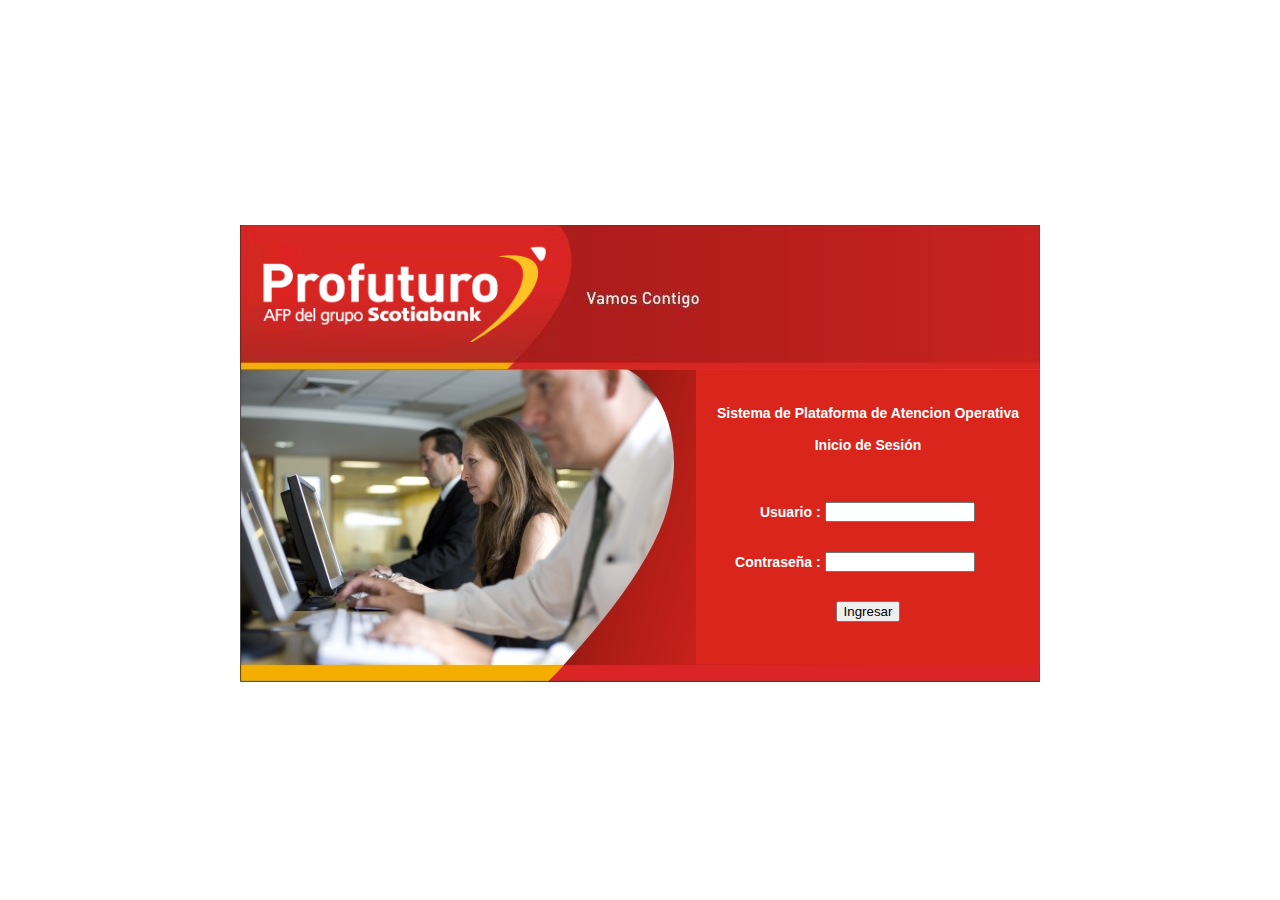
<file: index.html>
<html lang="es">

<head>
    <title>Sistema de Platafor de Atencion Operativa</title>
    <link href="/assets/css/main.css" rel="stylesheet" type="text/css" /> 

<body>
    <form action="/consulta.html" id="form1">
        <table width="800" border="0" align="center" cellpadding="0" cellspacing="0" style="position: absolute;
            top: 50%; left: 50%; margin-left: -400px; margin-top: -225px;">
            <tbody>
                <tr>
                    <td>
                        <table border="0" cellpadding="0" cellspacing="0" width="90%" align="center" bgcolor="#DA251C">
                            <tbody>
                                <tr>
                                    <td colspan="5">
                                        <img alt="" src="/assets/img/intranet_new.png" width="100%" height="145">
                                    </td>
                                </tr>
                                <tr>
                                    <td rowspan="10">
                                        <img alt="" src="/assets/img/intranet_new_r2_c1.jpg" width="456"
                                            height="312">
                                    </td>
                                    <td colspan="4" style="background-color:#DA251C;">
                                    </td>
                                </tr>
                                <tr>
                                    <td colspan="4" align="center" class="Estilo2">
                                        Sistema de Plataforma de Atencion Operativa
                                        <br>
                                        <br>
                                        Inicio de Sesión
                                    </td>
                                </tr>
                                <tr align="center">

                                    <td bgcolor="#DA251C" colspan="1" class="Estilo2" align="right">
                                        Usuario :&nbsp;
                                    </td>
                                    <td colspan="1" bgcolor="#DA251C" align="left">
                                        <input style="width:150px; font-size:12px;text-transform:uppercase;"
                                            class="form-control inputAll" data-val="true"
                                            data-val-required="The Nombre de usuario field is required." id="txtUsuario"
                                            name="UsName" type="text" value="">
                                    </td>
                                </tr>

                                <tr align="center">
                                    <td bgcolor="#DA251C" colspan="1" class="Estilo2" align="right">
                                        Contraseña&nbsp;:&nbsp;
                                    </td>
                                    <td colspan="1" bgcolor="#DA251C" align="left">
                                        <input style="width:150px; font-size:12px;" class="form-control inputAll"
                                            data-val="true" data-val-required="The Contraseña field is required."
                                            id="txtPass" name="Parola" type="password" value="">
                                    </td>
                                </tr>
                                <tr align="center">
                                    <td colspan="2" align="center">
                                        <button type="submit" class="btnIngresar" id="ingButton">
                                            Ingresar</button></a>
                                    </td>

                                </tr>
                                <tr>
                                    <td colspan="3" align="center" bgcolor="#DA251C">
                                        <h5 style="color:White;"></h5>
                                    </td>
                                </tr>
                                <tr>
                                    <td colspan="4" valign="bottom" bgcolor="#DA251C" class="Estilo0" align="center">
                                        <img src="/assets/img/intranet_new_r10_c2.jpg" width="344" height="18"
                                            alt="">
                                    </td>
                                </tr>
                            </tbody>
                        </table>
                    </td>
                </tr>
            </tbody>
        </table>
    </form>

</body>

</html>
</file>
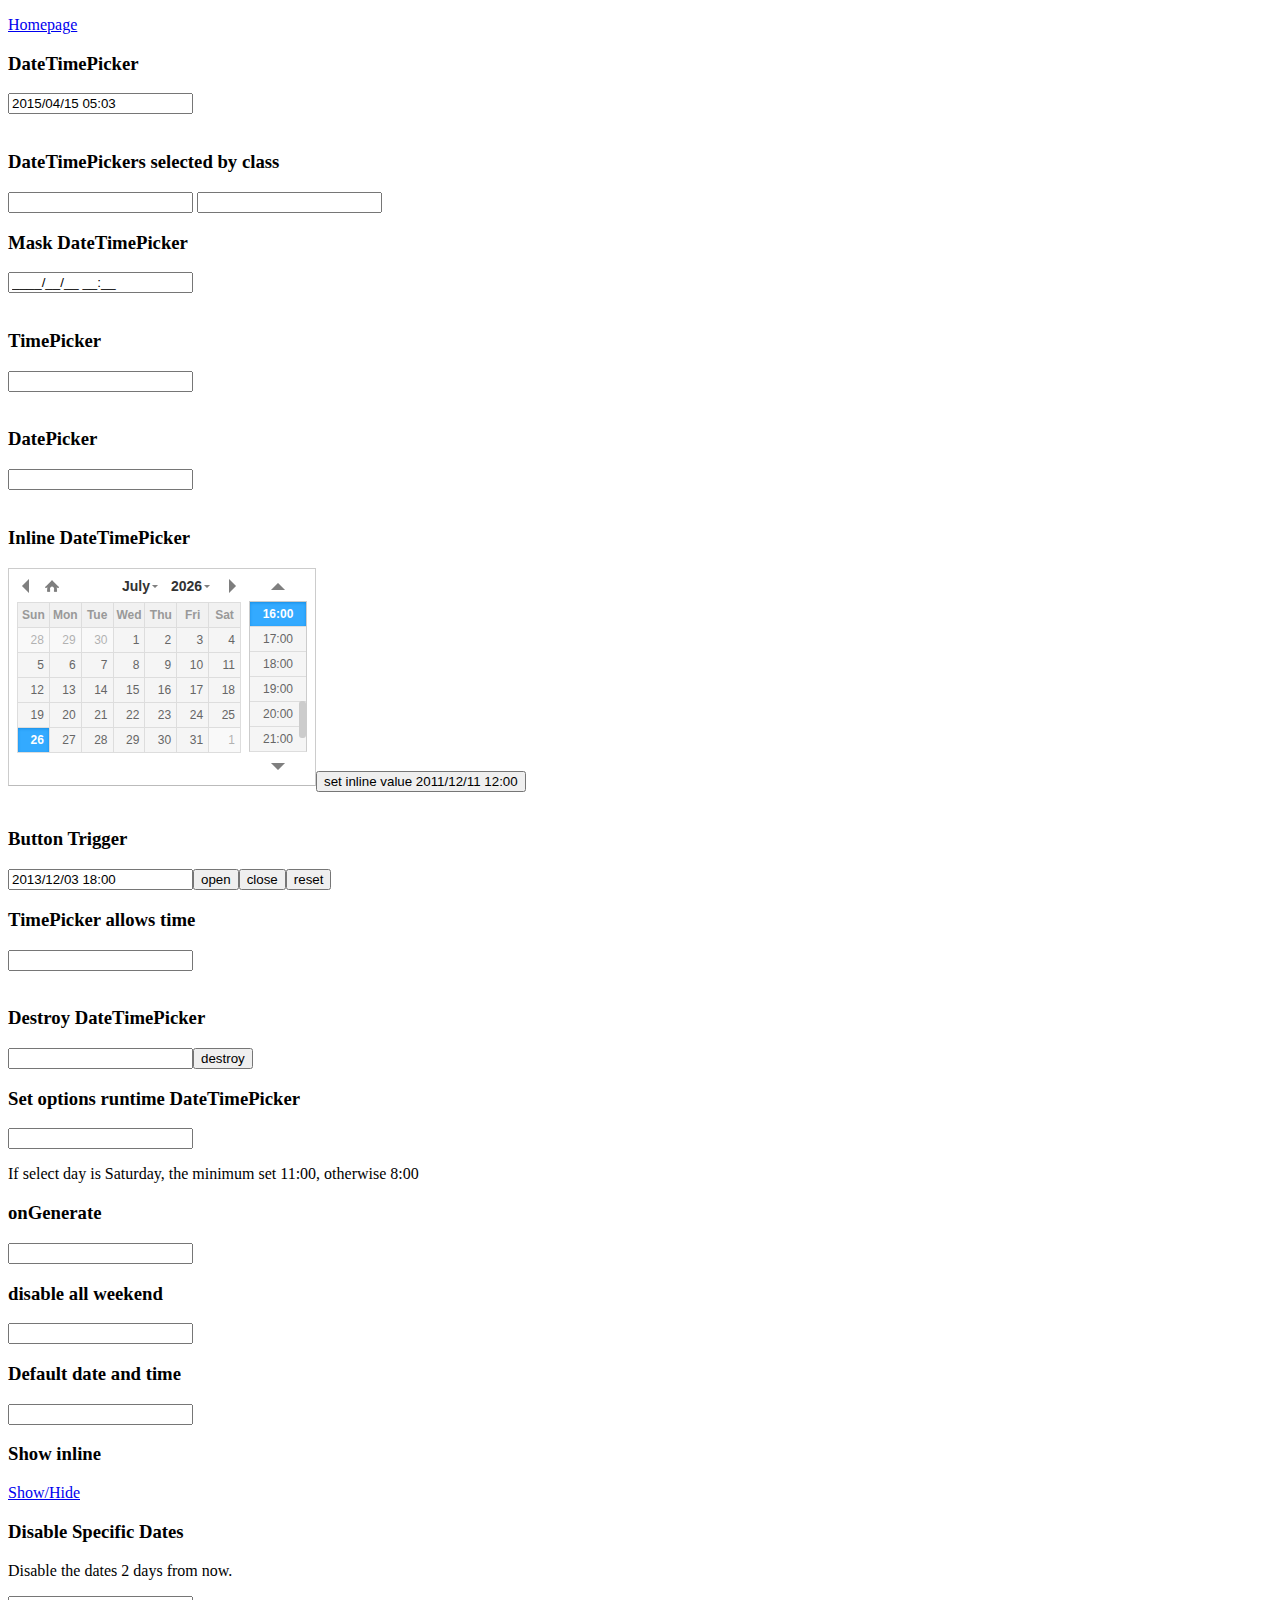
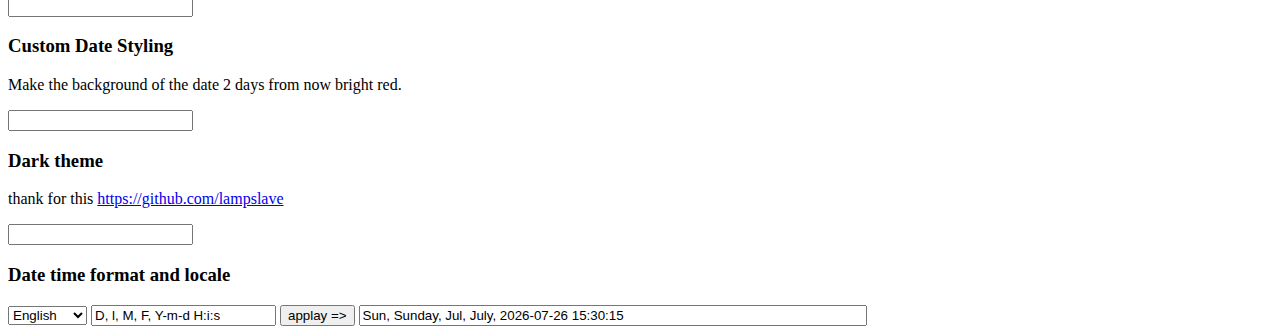
<file: resources/plugins/datetimepicker-master/index.html>
<!DOCTYPE html>
<html lang="en">
<head>
<meta http-equiv="content-type" content="text/html; charset=utf-8"/>
<link rel="stylesheet" type="text/css" href="./jquery.datetimepicker.css"/>
<style type="text/css">

.custom-date-style {
	background-color: red !important;
}

.input{	
}
.input-wide{
	width: 500px;
}

</style>
</head>
<body>
	
	<p><a href="http://xdsoft.net/jqplugins/datetimepicker/">Homepage</a></p>
	<h3>DateTimePicker</h3>
	<input type="text" value="" id="datetimepicker"/><br><br>
  <h3>DateTimePickers selected by class</h3>
	<input type="text" class="some_class" value="" id="some_class_1"/>
	<input type="text" class="some_class" value="" id="some_class_2"/>
	<h3>Mask DateTimePicker</h3>
	<input type="text" value="" id="datetimepicker_mask"/><br><br>
	<h3>TimePicker</h3>
	<input type="text" id="datetimepicker1"/><br><br>
	<h3>DatePicker</h3>
	<input type="text" id="datetimepicker2"/><br><br>
	<h3>Inline DateTimePicker</h3>
	<!--<div id="console" style="background-color:#fff;color:red">sdfdsfsdf</div>-->
	<input type="text" id="datetimepicker3"/><input type="button" onclick="$('#datetimepicker3').datetimepicker({value:'2011/12/11 12:00'})" value="set inline value 2011/12/11 12:00"/><br><br>
	<h3>Button Trigger</h3>
	<input type="text" value="2013/12/03 18:00" id="datetimepicker4"/><input id="open" type="button" value="open"/><input id="close" type="button" value="close"/><input id="reset" type="button" value="reset"/>
	<h3>TimePicker allows time</h3>
	<input type="text" id="datetimepicker5"/><br><br>
	<h3>Destroy DateTimePicker</h3>
	<input type="text" id="datetimepicker6"/><input id="destroy" type="button" value="destroy"/>
	<h3>Set options runtime DateTimePicker</h3>
	<input type="text" id="datetimepicker7"/>
	<p>If select day is Saturday, the minimum set 11:00, otherwise 8:00</p>
	<h3>onGenerate</h3>
	<input type="text" id="datetimepicker8"/>
	<h3>disable all weekend</h3>
	<input type="text" id="datetimepicker9"/>
	<h3>Default date and time </h3>
	<input type="text" id="default_datetimepicker"/>
	<h3>Show inline</h3>
	<a href="javascript:void(0)" onclick="var si = document.getElementById('show_inline').style; si.display = (si.display=='none')?'block':'none';return false; ">Show/Hide</a>
	<div id="show_inline" style="display:none">
		<input type="text" id="datetimepicker10"/>
	</div>
	<h3>Disable Specific Dates</h3>
	<p>Disable the dates 2 days from now.</p>
	<input type="text" id="datetimepicker11"/>
	<h3>Custom Date Styling</h3>
	<p>Make the background of the date 2 days from now bright red.</p>
	<input type="text" id="datetimepicker12"/>
	<h3>Dark theme</h3>
	<p>thank for this <a href="https://github.com/lampslave">https://github.com/lampslave</a></p>
	<input type="text" id="datetimepicker_dark"/>
	<h3>Date time format and locale</h3>
	<p></p>
	<select id="datetimepicker_format_locale">
		<option value="en">English</option>
		<option value="de">German</option>
		<option value="ru">Russian</option>
		<option value="uk">Ukrainian</option>
		<option value="fr">French</option>
		<option value="es">Spanish</option>
	</select>
	<input type="text" value="D, l, M, F, Y-m-d H:i:s" id="datetimepicker_format_value"/>
	<input type="button" value="applay =>" id="datetimepicker_format_change"/>
	<input type="text" id="datetimepicker_format" class="input input-wide"/>
</body>
<script src="./jquery.js"></script>
<script src="build/jquery.datetimepicker.full.js"></script>
<script>/*
window.onerror = function(errorMsg) {
	$('#console').html($('#console').html()+'<br>'+errorMsg)
}*/

$.datetimepicker.setLocale('en');

$('#datetimepicker_format').datetimepicker({value:'2015/04/15 05:03', format: $("#datetimepicker_format_value").val()});
$("#datetimepicker_format_change").on("click", function(e){
	$("#datetimepicker_format").data('xdsoft_datetimepicker').setOptions({format: $("#datetimepicker_format_value").val()});
});
$("#datetimepicker_format_locale").on("change", function(e){
	$.datetimepicker.setLocale($(e.currentTarget).val());
});

$('#datetimepicker').datetimepicker({
dayOfWeekStart : 1,
lang:'en',
disabledDates:['1986/01/08','1986/01/09','1986/01/10'],
startDate:	'1986/01/05'
});
$('#datetimepicker').datetimepicker({value:'2015/04/15 05:03',step:10});

$('.some_class').datetimepicker();

$('#default_datetimepicker').datetimepicker({
	formatTime:'H:i',
	formatDate:'d.m.Y',
	//defaultDate:'8.12.1986', // it's my birthday
	defaultDate:'+03.01.1970', // it's my birthday
	defaultTime:'10:00',
	timepickerScrollbar:false
});

$('#datetimepicker10').datetimepicker({
	step:5,
	inline:true
});
$('#datetimepicker_mask').datetimepicker({
	mask:'9999/19/39 29:59'
});

$('#datetimepicker1').datetimepicker({
	datepicker:false,
	format:'H:i',
	step:5
});
$('#datetimepicker2').datetimepicker({
	yearOffset:222,
	lang:'ch',
	timepicker:false,
	format:'d/m/Y',
	formatDate:'Y/m/d',
	minDate:'-1970/01/02', // yesterday is minimum date
	maxDate:'+1970/01/02' // and tommorow is maximum date calendar
});
$('#datetimepicker3').datetimepicker({
	inline:true
});
$('#datetimepicker4').datetimepicker();
$('#open').click(function(){
	$('#datetimepicker4').datetimepicker('show');
});
$('#close').click(function(){
	$('#datetimepicker4').datetimepicker('hide');
});
$('#reset').click(function(){
	$('#datetimepicker4').datetimepicker('reset');
});
$('#datetimepicker5').datetimepicker({
	datepicker:false,
	allowTimes:['12:00','13:00','15:00','17:00','17:05','17:20','19:00','20:00'],
	step:5
});
$('#datetimepicker6').datetimepicker();
$('#destroy').click(function(){
	if( $('#datetimepicker6').data('xdsoft_datetimepicker') ){
		$('#datetimepicker6').datetimepicker('destroy');
		this.value = 'create';
	}else{
		$('#datetimepicker6').datetimepicker();
		this.value = 'destroy';
	}
});
var logic = function( currentDateTime ){
	if (currentDateTime && currentDateTime.getDay() == 6){
		this.setOptions({
			minTime:'11:00'
		});
	}else
		this.setOptions({
			minTime:'8:00'
		});
};
$('#datetimepicker7').datetimepicker({
	onChangeDateTime:logic,
	onShow:logic
});
$('#datetimepicker8').datetimepicker({
	onGenerate:function( ct ){
		$(this).find('.xdsoft_date')
			.toggleClass('xdsoft_disabled');
	},
	minDate:'-1970/01/2',
	maxDate:'+1970/01/2',
	timepicker:false
});
$('#datetimepicker9').datetimepicker({
	onGenerate:function( ct ){
		$(this).find('.xdsoft_date.xdsoft_weekend')
			.addClass('xdsoft_disabled');
	},
	weekends:['01.01.2014','02.01.2014','03.01.2014','04.01.2014','05.01.2014','06.01.2014'],
	timepicker:false
});
var dateToDisable = new Date();
	dateToDisable.setDate(dateToDisable.getDate() + 2);
$('#datetimepicker11').datetimepicker({
	beforeShowDay: function(date) {
		if (date.getMonth() == dateToDisable.getMonth() && date.getDate() == dateToDisable.getDate()) {
			return [false, ""]
		}

		return [true, ""];
	}
});
$('#datetimepicker12').datetimepicker({
	beforeShowDay: function(date) {
		if (date.getMonth() == dateToDisable.getMonth() && date.getDate() == dateToDisable.getDate()) {
			return [true, "custom-date-style"];
		}

		return [true, ""];
	}
});
$('#datetimepicker_dark').datetimepicker({theme:'dark'})


</script>
</html>
</file>
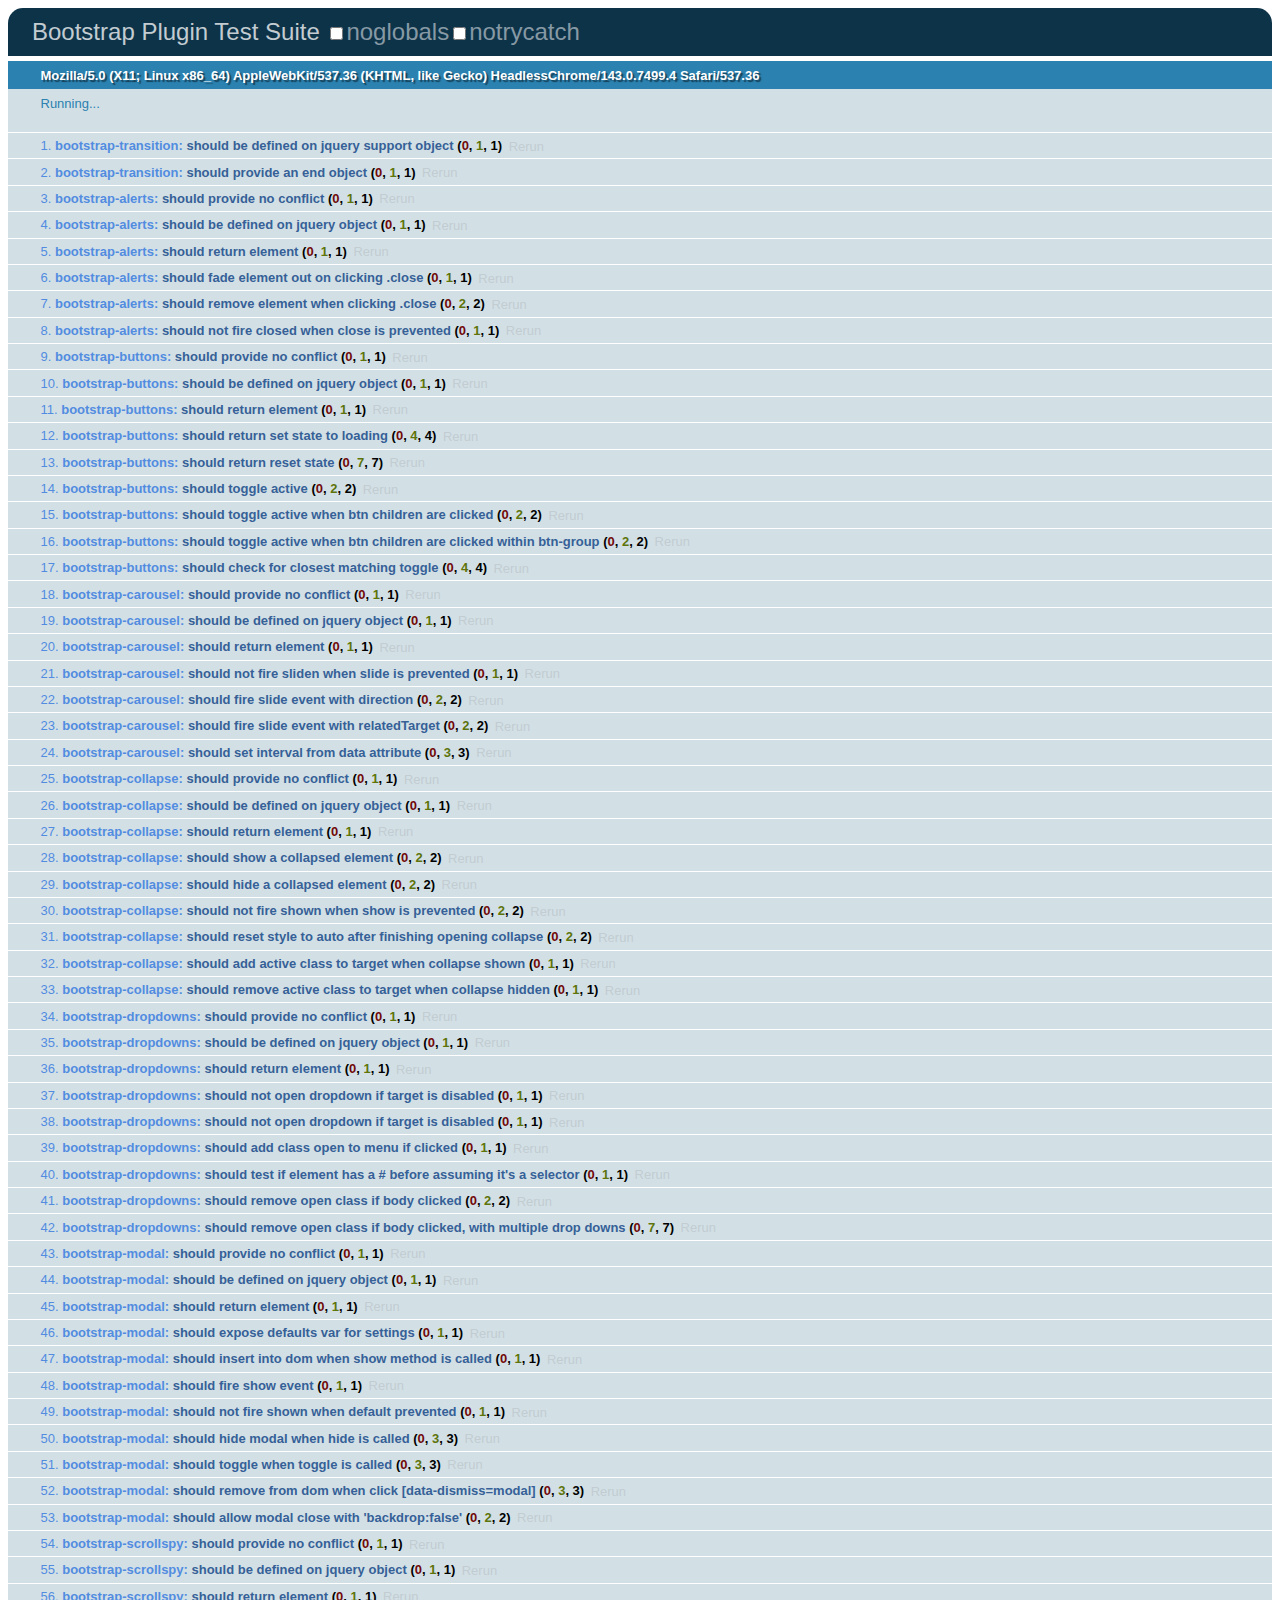
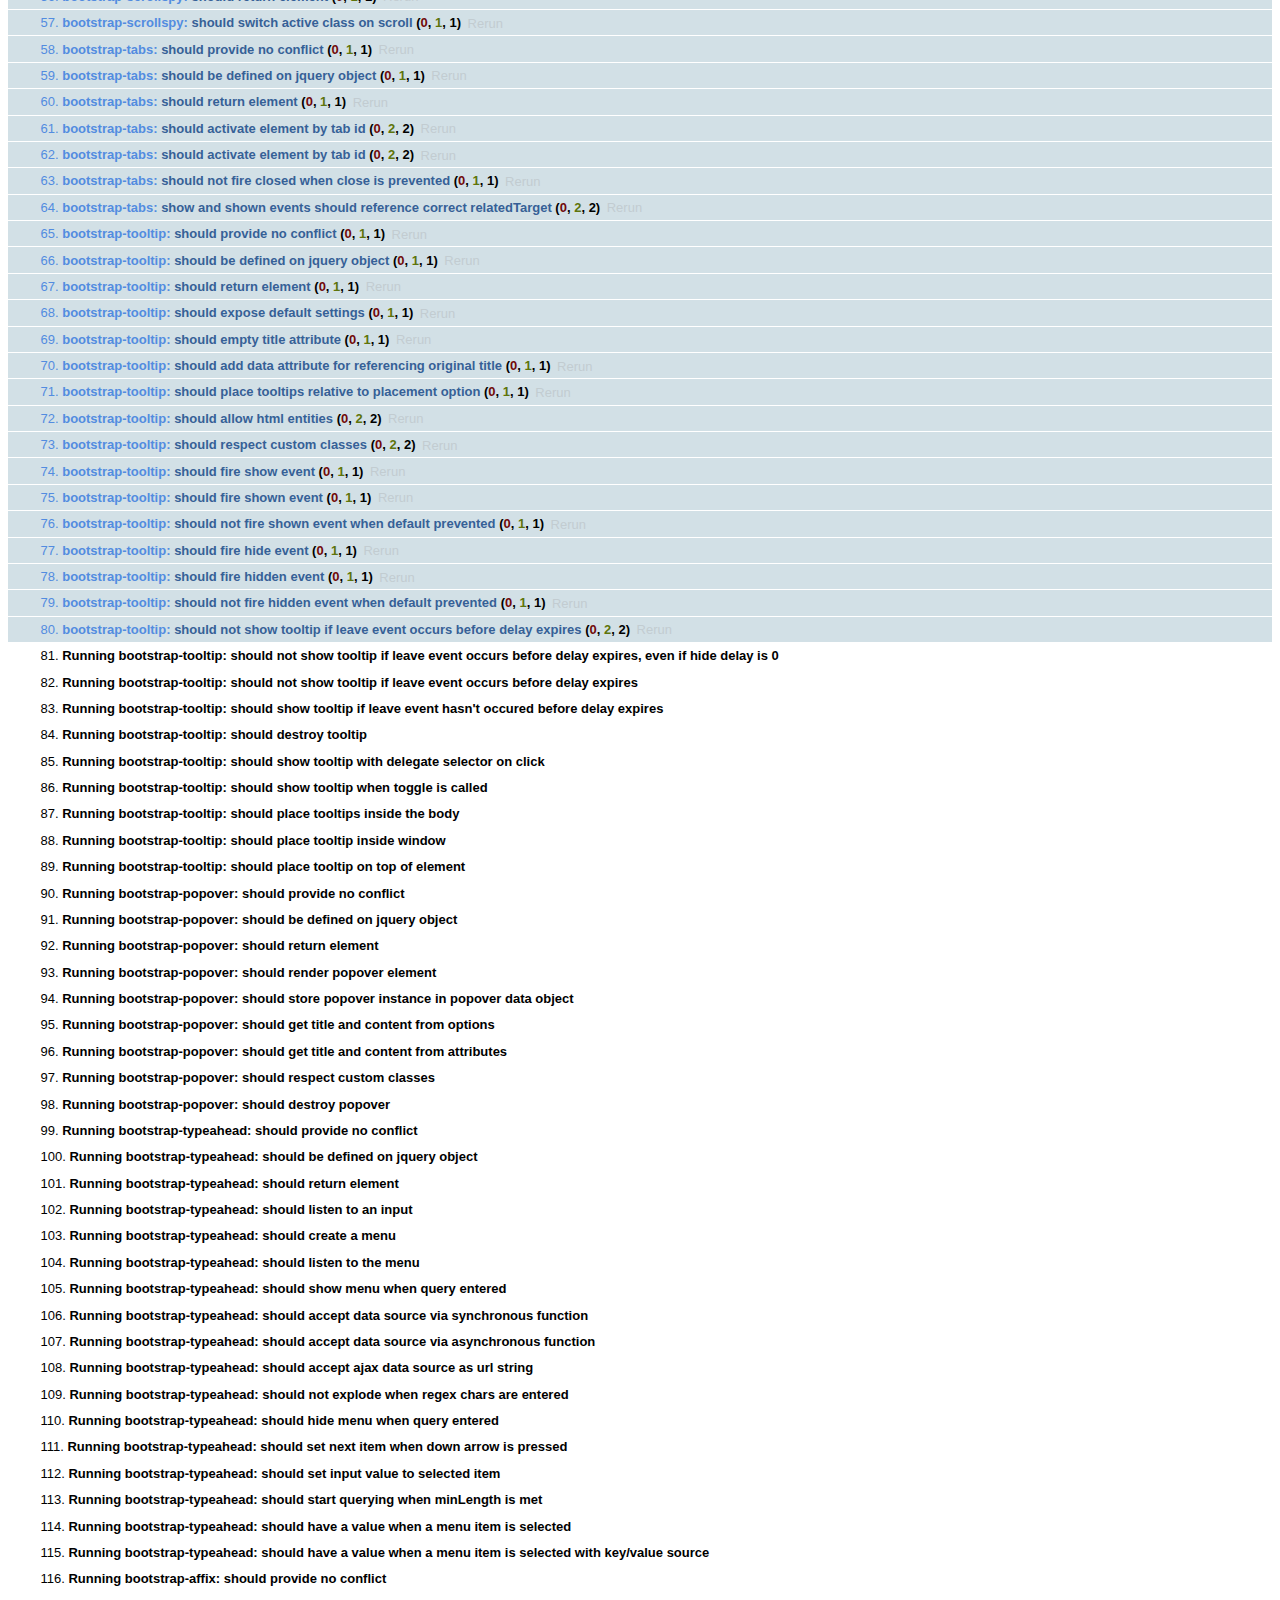
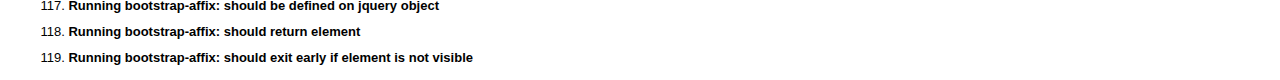
<file: resources/plugins/jasny/js/tests/index.html>
<!DOCTYPE HTML>
<html>
<head>
  <title>Bootstrap Plugin Test Suite</title>

  <!-- jquery -->
  <!--<script src="http://code.jquery.com/jquery-1.7.min.js"></script>-->
  <script src="vendor/jquery.js"></script>

  <!-- qunit -->
  <link rel="stylesheet" href="vendor/qunit.css" type="text/css" media="screen" />
  <script src="vendor/qunit.js"></script>

  <!-- phantomjs logging script-->
  <script src="unit/bootstrap-phantom.js"></script>

  <!--  plugin sources -->
  <script src="../../js/bootstrap-transition.js"></script>
  <script src="../../js/bootstrap-alert.js"></script>
  <script src="../../js/bootstrap-button.js"></script>
  <script src="../../js/bootstrap-carousel.js"></script>
  <script src="../../js/bootstrap-collapse.js"></script>
  <script src="../../js/bootstrap-dropdown.js"></script>
  <script src="../../js/bootstrap-modal.js"></script>
  <script src="../../js/bootstrap-scrollspy.js"></script>
  <script src="../../js/bootstrap-tab.js"></script>
  <script src="../../js/bootstrap-tooltip.js"></script>
  <script src="../../js/bootstrap-popover.js"></script>
  <script src="../../js/bootstrap-typeahead.js"></script>
  <script src="../../js/bootstrap-affix.js"></script>

  <!-- unit tests -->
  <script src="unit/bootstrap-transition.js"></script>
  <script src="unit/bootstrap-alert.js"></script>
  <script src="unit/bootstrap-button.js"></script>
  <script src="unit/bootstrap-carousel.js"></script>
  <script src="unit/bootstrap-collapse.js"></script>
  <script src="unit/bootstrap-dropdown.js"></script>
  <script src="unit/bootstrap-modal.js"></script>
  <script src="unit/bootstrap-scrollspy.js"></script>
  <script src="unit/bootstrap-tab.js"></script>
  <script src="unit/bootstrap-tooltip.js"></script>
  <script src="unit/bootstrap-popover.js"></script>
  <script src="unit/bootstrap-typeahead.js"></script>
  <script src="unit/bootstrap-affix.js"></script>
</head>
<body>
  <div>
    <h1 id="qunit-header">Bootstrap Plugin Test Suite</h1>
    <h2 id="qunit-banner"></h2>
    <h2 id="qunit-userAgent"></h2>
    <ol id="qunit-tests"></ol>
    <div id="qunit-fixture"></div>
  </div>
</body>
</html>
</file>
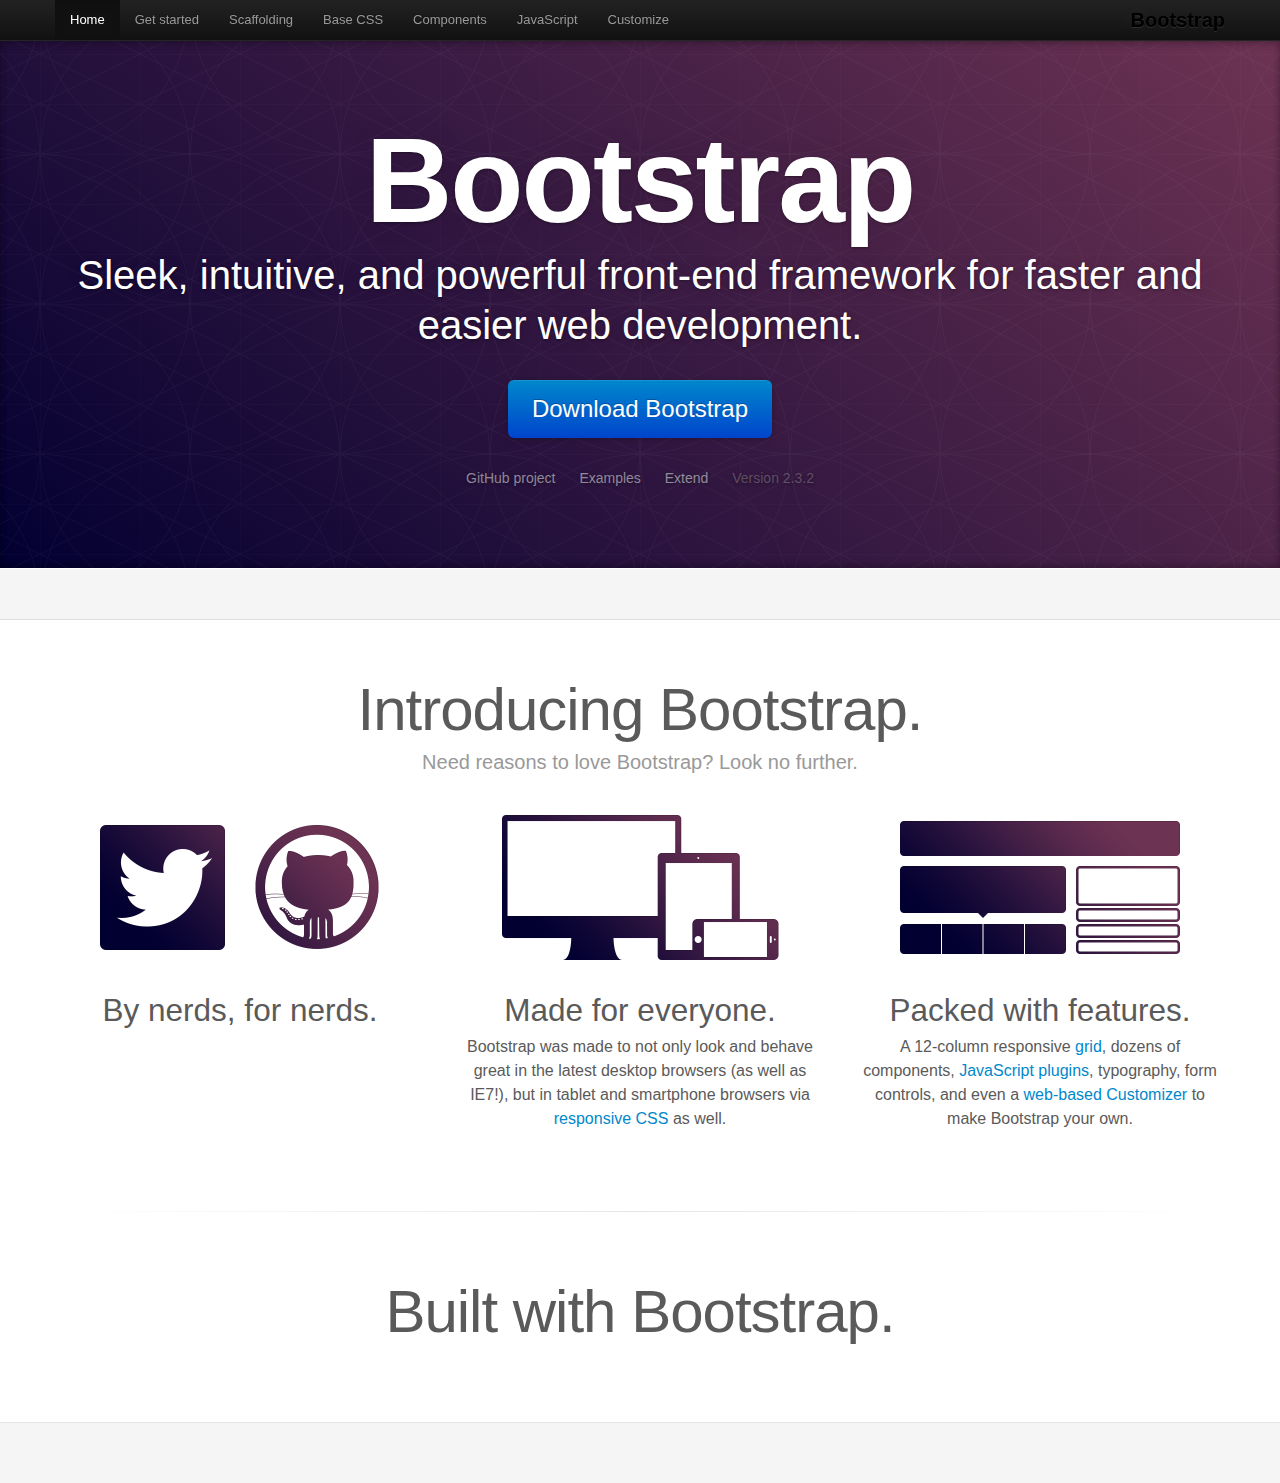
<file: resources/plugins/timepicker/spec/js/libs/bootstrap/docs/index.html>
<!DOCTYPE html>
<html lang="en">
  <head>
    <meta charset="utf-8">
    <title>Bootstrap</title>
    <meta name="viewport" content="width=device-width, initial-scale=1.0">
    <meta name="description" content="">
    <meta name="author" content="">

    <!-- Le styles -->
    <link href="assets/css/bootstrap.css" rel="stylesheet">
    <link href="assets/css/bootstrap-responsive.css" rel="stylesheet">
    <link href="assets/css/docs.css" rel="stylesheet">
    <link href="assets/js/google-code-prettify/prettify.css" rel="stylesheet">

    <!-- Le HTML5 shim, for IE6-8 support of HTML5 elements -->
    <!--[if lt IE 9]>
      <script src="assets/js/html5shiv.js"></script>
    <![endif]-->

    <!-- Le fav and touch icons -->
    <link rel="apple-touch-icon-precomposed" sizes="144x144" href="assets/ico/apple-touch-icon-144-precomposed.png">
    <link rel="apple-touch-icon-precomposed" sizes="114x114" href="assets/ico/apple-touch-icon-114-precomposed.png">
      <link rel="apple-touch-icon-precomposed" sizes="72x72" href="assets/ico/apple-touch-icon-72-precomposed.png">
                    <link rel="apple-touch-icon-precomposed" href="assets/ico/apple-touch-icon-57-precomposed.png">
                                   <link rel="shortcut icon" href="assets/ico/favicon.png">

  </head>

  <body data-spy="scroll" data-target=".bs-docs-sidebar">

    <!-- Navbar
    ================================================== -->
    <div class="navbar navbar-inverse navbar-fixed-top">
      <div class="navbar-inner">
        <div class="container">
          <button type="button" class="btn btn-navbar" data-toggle="collapse" data-target=".nav-collapse">
            <span class="icon-bar"></span>
            <span class="icon-bar"></span>
            <span class="icon-bar"></span>
          </button>
          <a class="brand" href="./index.html">Bootstrap</a>
          <div class="nav-collapse collapse">
            <ul class="nav">
              <li class="active">
                <a href="./index.html">Home</a>
              </li>
              <li class="">
                <a href="./getting-started.html">Get started</a>
              </li>
              <li class="">
                <a href="./scaffolding.html">Scaffolding</a>
              </li>
              <li class="">
                <a href="./base-css.html">Base CSS</a>
              </li>
              <li class="">
                <a href="./components.html">Components</a>
              </li>
              <li class="">
                <a href="./javascript.html">JavaScript</a>
              </li>
              <li class="">
                <a href="./customize.html">Customize</a>
              </li>
            </ul>
          </div>
        </div>
      </div>
    </div>

<div class="jumbotron masthead">
  <div class="container">
    <h1>Bootstrap</h1>
    <p>Sleek, intuitive, and powerful front-end framework for faster and easier web development.</p>
    <p>
      <a href="assets/bootstrap.zip" class="btn btn-primary btn-large" onclick="_gaq.push(['_trackEvent', 'Jumbotron actions', 'Download', 'Download 2.3.2']);">Download Bootstrap</a>
    </p>
    <ul class="masthead-links">
      <li>
        <a href="http://github.com/twitter/bootstrap" onclick="_gaq.push(['_trackEvent', 'Jumbotron actions', 'Jumbotron links', 'GitHub project']);">GitHub project</a>
      </li>
      <li>
        <a href="./getting-started.html#examples" onclick="_gaq.push(['_trackEvent', 'Jumbotron actions', 'Jumbotron links', 'Examples']);">Examples</a>
      </li>
      <li>
        <a href="./extend.html" onclick="_gaq.push(['_trackEvent', 'Jumbotron actions', 'Jumbotron links', 'Extend']);">Extend</a>
      </li>
      <li>
        Version 2.3.2
      </li>
    </ul>
  </div>
</div>

<div class="bs-docs-social">
  <div class="container">
    <ul class="bs-docs-social-buttons">
      <li>       
      </li>
    </ul>
  </div>
</div>

<div class="container">

  <div class="marketing">

    <h1>Introducing Bootstrap.</h1>
    <p class="marketing-byline">Need reasons to love Bootstrap? Look no further.</p>

    <div class="row-fluid">
      <div class="span4">
        <img class="marketing-img" src="assets/img/bs-docs-twitter-github.png">
        <h2>By nerds, for nerds.</h2>
        <p></p>
      </div>
      <div class="span4">
        <img class="marketing-img" src="assets/img/bs-docs-responsive-illustrations.png">
        <h2>Made for everyone.</h2>
        <p>Bootstrap was made to not only look and behave great in the latest desktop browsers (as well as IE7!), but in tablet and smartphone browsers via <a href="./scaffolding.html#responsive">responsive CSS</a> as well.</p>
      </div>
      <div class="span4">
        <img class="marketing-img" src="assets/img/bs-docs-bootstrap-features.png">
        <h2>Packed with features.</h2>
        <p>A 12-column responsive <a href="./scaffolding.html#gridSystem">grid</a>, dozens of components, <a href="./javascript.html">JavaScript plugins</a>, typography, form controls, and even a <a href="./customize.html">web-based Customizer</a> to make Bootstrap your own.</p>
      </div>
    </div>

    <hr class="soften">

    <h1>Built with Bootstrap.</h1>      

  </div>

</div>



    <!-- Footer
    ================================================== -->
    <footer class="footer">
      <div class="container">       
      </div>
    </footer>



    <!-- Le javascript
    ================================================== -->
    <!-- Placed at the end of the document so the pages load faster -->   
    <script src="assets/js/jquery.js"></script>
    <script src="assets/js/bootstrap-transition.js"></script>
    <script src="assets/js/bootstrap-alert.js"></script>
    <script src="assets/js/bootstrap-modal.js"></script>
    <script src="assets/js/bootstrap-dropdown.js"></script>
    <script src="assets/js/bootstrap-scrollspy.js"></script>
    <script src="assets/js/bootstrap-tab.js"></script>
    <script src="assets/js/bootstrap-tooltip.js"></script>
    <script src="assets/js/bootstrap-popover.js"></script>
    <script src="assets/js/bootstrap-button.js"></script>
    <script src="assets/js/bootstrap-collapse.js"></script>
    <script src="assets/js/bootstrap-carousel.js"></script>
    <script src="assets/js/bootstrap-typeahead.js"></script>
    <script src="assets/js/bootstrap-affix.js"></script>

    <script src="assets/js/holder/holder.js"></script>
    <script src="assets/js/google-code-prettify/prettify.js"></script>

    <script src="assets/js/application.js"></script>


    <!-- Analytics
    ================================================== -->
    <script>
      var _gauges = _gauges || [];
      (function() {
        var t   = document.createElement('script');
        t.type  = 'text/javascript';
        t.async = true;
        t.id    = 'gauges-tracker';
        t.setAttribute('data-site-id', '4f0dc9fef5a1f55508000013');
        t.src = '//secure.gaug.es/track.js';
        var s = document.getElementsByTagName('script')[0];
        s.parentNode.insertBefore(t, s);
      })();
    </script>

  </body>
</html>
</file>
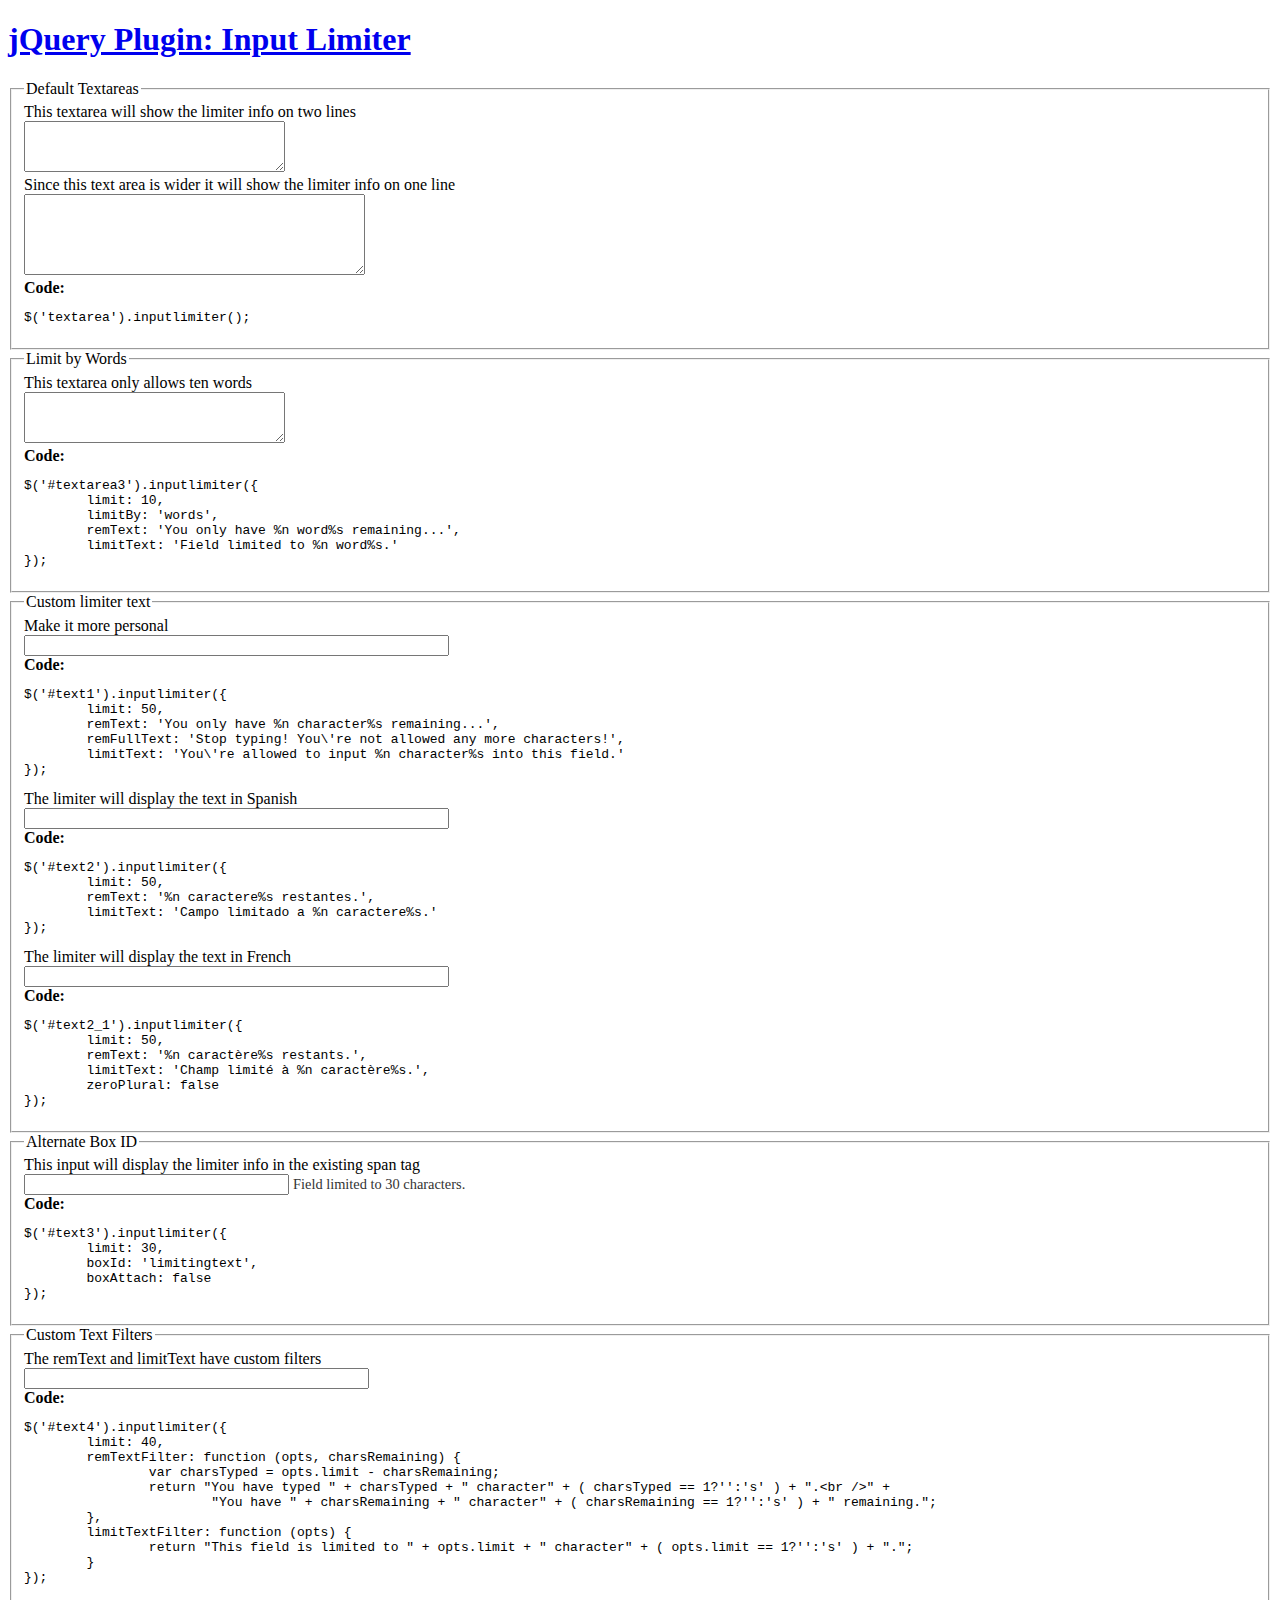
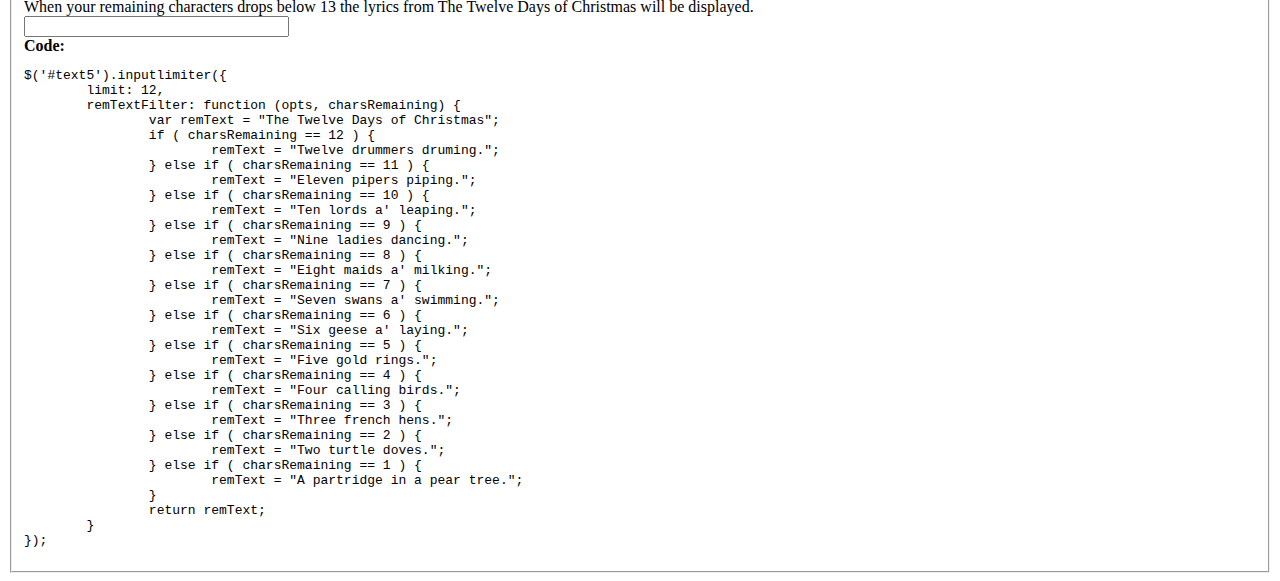
<file: resources/plugins/inputlimiter/demo.htm>
<!DOCTYPE html PUBLIC "-//W3C//DTD XHTML 1.0 Strict//EN" "http://www.w3.org/TR/xhtml1/DTD/xhtml1-strict.dtd">
<html xmlns="http://www.w3.org/1999/xhtml" xml:lang="en" lang="en">
<head>
	<meta http-equiv="Content-Type" content="text/html; charset=utf-8" />
	<title>Input Limiter Demo</title>
	<link rel="stylesheet" type="text/css" href="jquery.inputlimiter.1.0.css" />
	<script type="text/javascript" src="jquery-1.7.2.min.js"></script>
	<script type="text/javascript" src="jquery.inputlimiter.1.3.1.min.js"></script>
	<style type="text/css">
		body {
			font-family: verdana;
		}
		#limitingtext {
			color: #333;
			font-size: 90%;
		}
	</style>
	<script type="text/javascript">
		$(document).ready(function() {
			// Change default to count new lines as two characters
			$.fn.inputlimiter.defaults.lineReturnCount = 2;
			
			// Default
			$('textarea').inputlimiter();

			// Limit by Words
			$('#textarea3').inputlimiter({
				limit: 10,
				limitBy: 'words',
				remText: 'You only have %n word%s remaining...',
				limitText: 'Field limited to %n word%s.'
			});
			
			// Make it more personal
			$('#text1').inputlimiter({
				limit: 50,
				remText: 'You only have %n character%s remaining...',
				remFullText: 'Stop typing! You\'re not allowed any more characters!',
				limitText: 'You\'re allowed to input %n character%s into this field.'

			});
			
			// The limiter will display the text in Spanish
			$('#text2').inputlimiter({
				limit: 50,
				remText: '%n caractere%s restantes.',
				limitText: 'Campo limitado a %n caractere%s.'
			});

			// The limiter will display the text in French
			$('#text2_1').inputlimiter({
				limit: 50,
				remText: '%n caract&egrave;re%s restants.',
				limitText: 'Champ limit&eacute; &agrave; %n caract&egrave;re%s.',
				zeroPlural: false
			});

			// This input will display the limiter info in the existing span tag
			$('#text3').inputlimiter({
				limit: 30,
				boxId: 'limitingtext',
				boxAttach: false
			});

			$('#text4').inputlimiter({
				limit: 40,
				remTextFilter: function (opts, charsRemaining) {
					var charsTyped = opts.limit - charsRemaining;
					return "You have typed " + charsTyped + " character" + ( charsTyped == 1?'':'s' ) + ".<br />" +
						"You have " + charsRemaining + " character" + ( charsRemaining == 1?'':'s' ) + " remaining.";
				},
				limitTextFilter: function (opts) {
					return "This field is limited to " + opts.limit + " character" + ( opts.limit == 1?'':'s' ) + ".";
				}
			});


			// When your remaining characters drops below 13 the lyrics from The Twelve Days of Christmas will be displayed.
			$('#text5').inputlimiter({
				limit: 12,
				remTextFilter: function (opts, charsRemaining) {
					var remText = "The Twelve Days of Christmas";
					if ( charsRemaining == 12 ) {
						remText = "Twelve drummers druming.";
					} else if ( charsRemaining == 11 ) {
						remText = "Eleven pipers piping.";
					} else if ( charsRemaining == 10 ) {
						remText = "Ten lords a' leaping.";
					} else if ( charsRemaining == 9 ) {
						remText = "Nine ladies dancing.";
					} else if ( charsRemaining == 8 ) {
						remText = "Eight maids a' milking.";
					} else if ( charsRemaining == 7 ) {
						remText = "Seven swans a' swimming.";
					} else if ( charsRemaining == 6 ) {
						remText = "Six geese a' laying.";
					} else if ( charsRemaining == 5 ) {
						remText = "Five gold rings.";
					} else if ( charsRemaining == 4 ) {
						remText = "Four calling birds.";
					} else if ( charsRemaining == 3 ) {
						remText = "Three french hens.";
					} else if ( charsRemaining == 2 ) {
						remText = "Two turtle doves.";
					} else if ( charsRemaining == 1 ) {
						remText = "A partridge in a pear tree.";
					}
					return remText;
				}
			});
			
		});
	</script>
</head>
<body>
<h1><a href="http://rustyjeans.com/jquery-plugins/input-limiter/">jQuery Plugin: Input Limiter</a></h1>
<form>
	<fieldset>
		<legend>Default Textareas</legend>
		<label>This textarea will show the limiter info on two lines<br />
		<textarea rows="3" cols="30" id="textarea1"></textarea></label><br />
		
		<label>Since this text area is wider it will show the limiter info on one line<br />
		<textarea rows="5" cols="40" id="textarea2"></textarea></label><br />

<strong>Code:</strong><br />
<pre>$('textarea').inputlimiter();</pre>

	</fieldset>

	<fieldset>
		<legend>Limit by Words</legend>
		<label>This textarea only allows ten words<br />
		<textarea rows="3" cols="30" id="textarea3"></textarea></label><br />

<strong>Code:</strong><br />
<pre>$('#textarea3').inputlimiter({
	limit: 10,
	limitBy: 'words',
	remText: 'You only have %n word%s remaining...',
	limitText: 'Field limited to %n word%s.'
});</pre>

	</fieldset>	
	
	<fieldset>
		<legend>Custom limiter text</legend>
		<label>Make it more personal<br />
		<input type="text" id="text1" size="50" /></label><br />

<strong>Code:</strong><br />
<pre>$('#text1').inputlimiter({
	limit: 50,
	remText: 'You only have %n character%s remaining...',
	remFullText: 'Stop typing! You\'re not allowed any more characters!',
	limitText: 'You\'re allowed to input %n character%s into this field.'
});</pre>

		<label>The limiter will display the text in Spanish<br />
		<input type="text" id="text2" size="50" /></label><br />

<strong>Code:</strong><br />
<pre>$('#text2').inputlimiter({
	limit: 50,
	remText: '%n caractere%s restantes.',
	limitText: 'Campo limitado a %n caractere%s.'
});</pre>

		<label>The limiter will display the text in French<br />
		<input type="text" id="text2_1" size="50" /></label><br />

<strong>Code:</strong><br />
<pre>$('#text2_1').inputlimiter({
	limit: 50,
	remText: '%n caract&egrave;re%s restants.',
	limitText: 'Champ limit&eacute; &agrave; %n caract&egrave;re%s.',
	zeroPlural: false
});</pre>

	</fieldset>

	<fieldset>
		<legend>Alternate Box ID</legend>
		<label>This input will display the limiter info in the existing span tag<br />
		<input type="text" id="text3" size="30" /> <span id="limitingtext">Field limited to 30 characters.</span></label><br />

<strong>Code:</strong><br />
<pre>$('#text3').inputlimiter({
	limit: 30,
	boxId: 'limitingtext',
	boxAttach: false
});</pre>

	</fieldset>

	<fieldset>
		<legend>Custom Text Filters</legend>
		<label>The remText and limitText have custom filters<br />
		<input type="text" id="text4" size="40" /></label><br />
<strong>Code:</strong><br />
<pre>$('#text4').inputlimiter({
	limit: 40,
	remTextFilter: function (opts, charsRemaining) {
		var charsTyped = opts.limit - charsRemaining;
		return "You have typed " + charsTyped + " character" + ( charsTyped == 1?'':'s' ) + ".&lt;br /&gt;" +
			"You have " + charsRemaining + " character" + ( charsRemaining == 1?'':'s' ) + " remaining.";
	},
	limitTextFilter: function (opts) {
		return "This field is limited to " + opts.limit + " character" + ( opts.limit == 1?'':'s' ) + ".";
	}
});</pre>
		<label>When your remaining characters drops below 13 the lyrics from The Twelve Days of Christmas will be displayed.<br />
		<input type="text" id="text5" size="30" /></label><br />

<strong>Code:</strong><br />
<pre>$('#text5').inputlimiter({
	limit: 12,
	remTextFilter: function (opts, charsRemaining) {
		var remText = "The Twelve Days of Christmas";
		if ( charsRemaining == 12 ) {
			remText = "Twelve drummers druming.";
		} else if ( charsRemaining == 11 ) {
			remText = "Eleven pipers piping.";
		} else if ( charsRemaining == 10 ) {
			remText = "Ten lords a' leaping.";
		} else if ( charsRemaining == 9 ) {
			remText = "Nine ladies dancing.";
		} else if ( charsRemaining == 8 ) {
			remText = "Eight maids a' milking.";
		} else if ( charsRemaining == 7 ) {
			remText = "Seven swans a' swimming.";
		} else if ( charsRemaining == 6 ) {
			remText = "Six geese a' laying.";
		} else if ( charsRemaining == 5 ) {
			remText = "Five gold rings.";
		} else if ( charsRemaining == 4 ) {
			remText = "Four calling birds.";
		} else if ( charsRemaining == 3 ) {
			remText = "Three french hens.";
		} else if ( charsRemaining == 2 ) {
			remText = "Two turtle doves.";
		} else if ( charsRemaining == 1 ) {
			remText = "A partridge in a pear tree.";
		}
		return remText;
	}
});</pre>

	</fieldset>

</form>

</body>
</html>
</file>
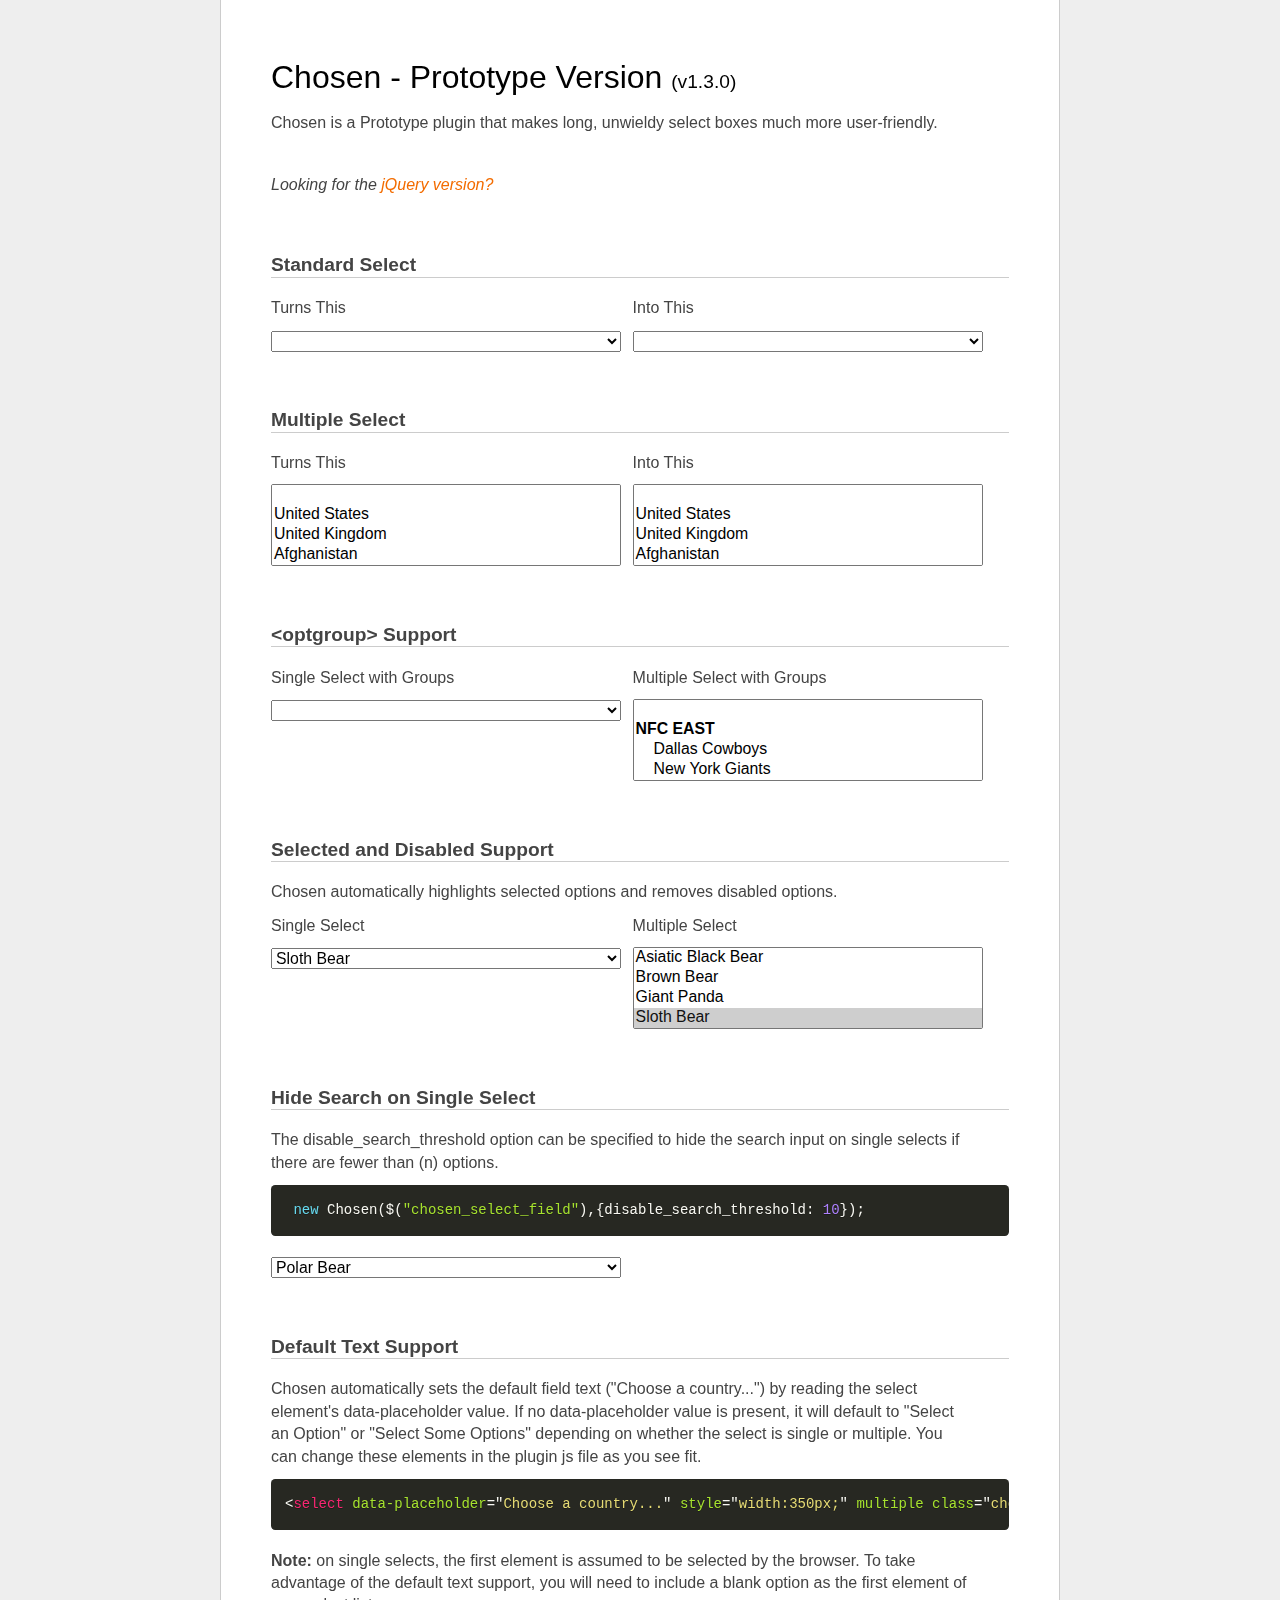
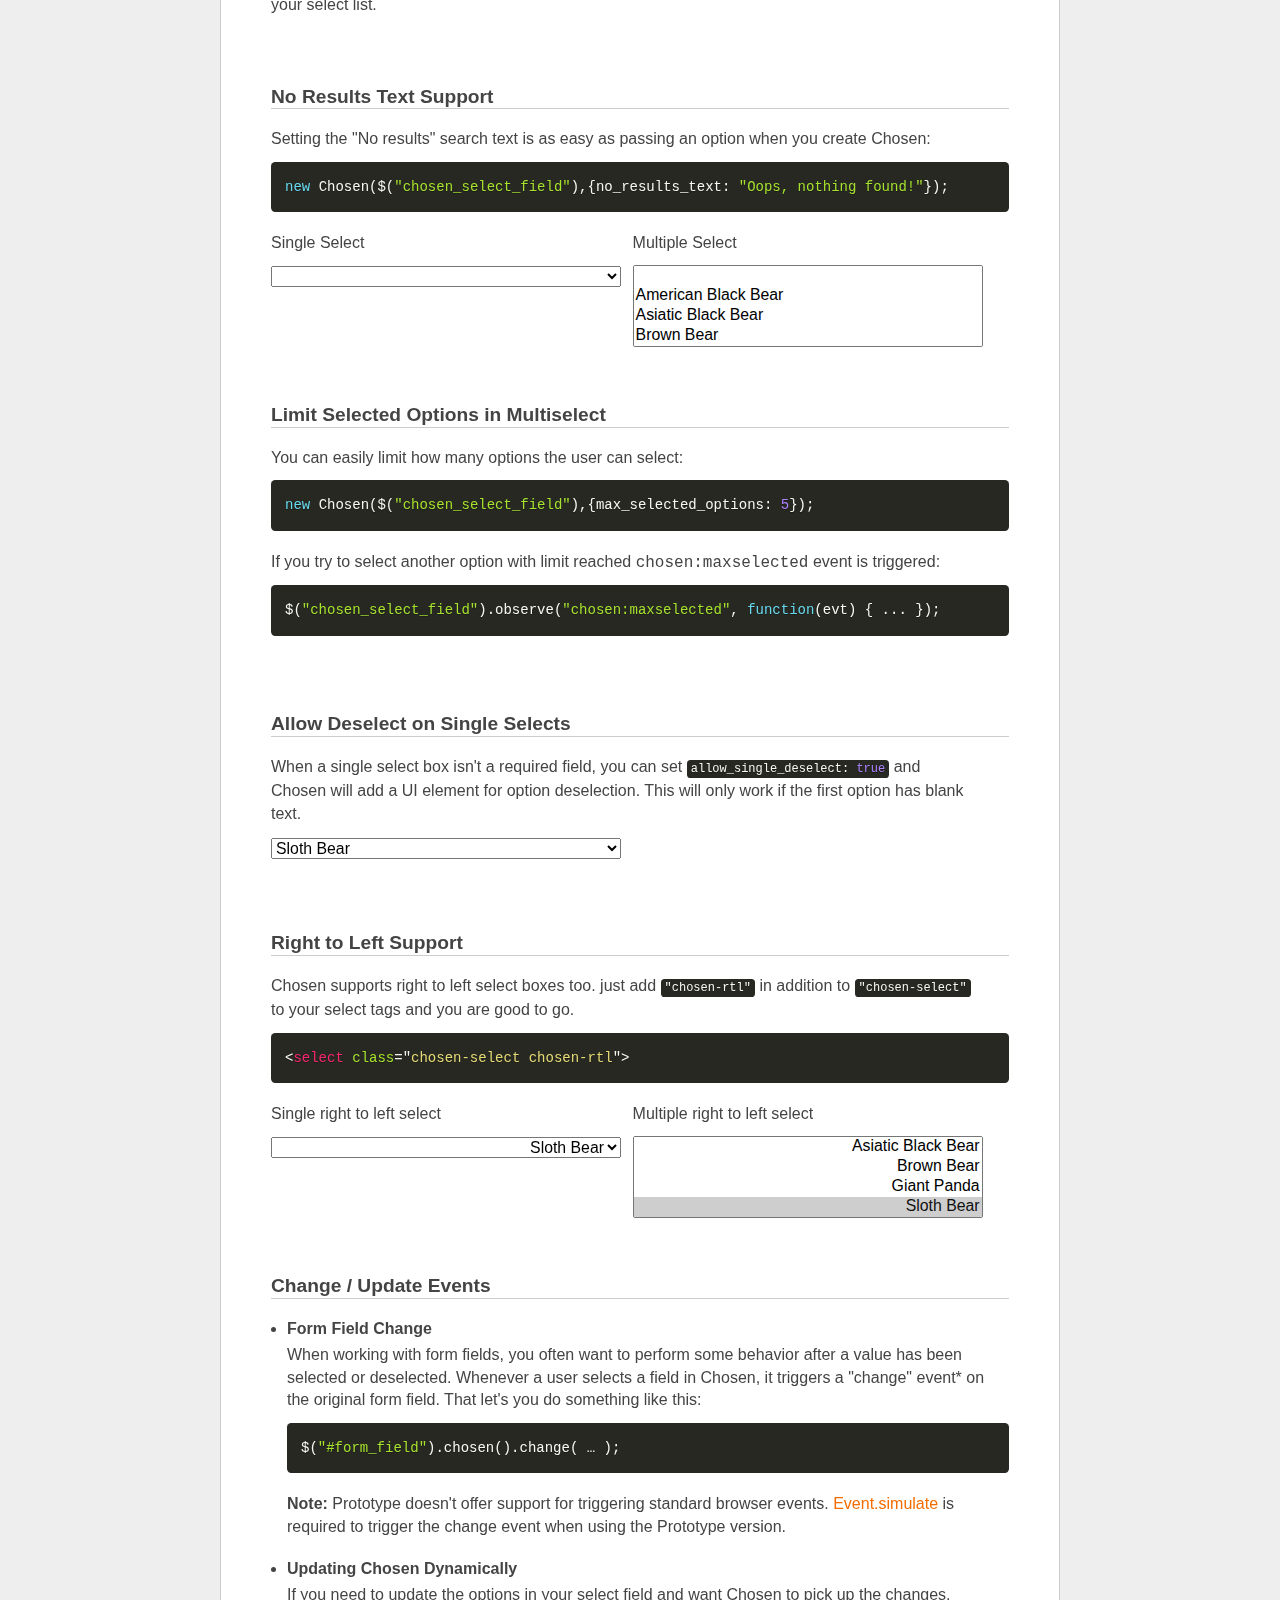
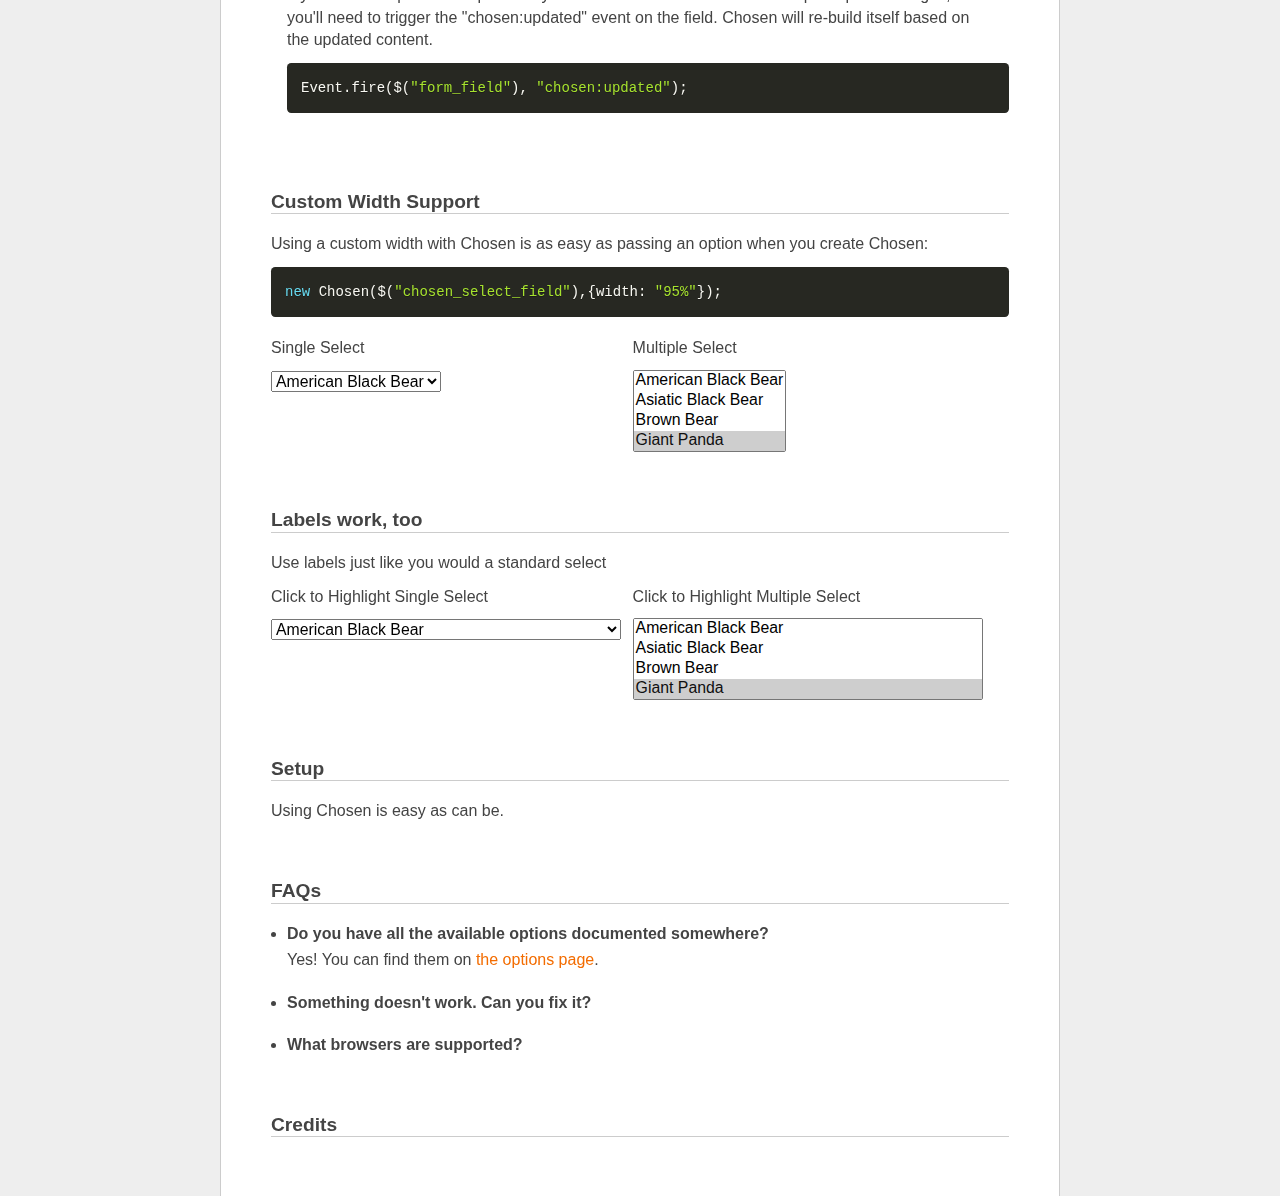
<file: resources/plugins/chosen/chosen_v1.3.0/index.proto.html>
<!doctype html>
<html lang="en">
<head>
  <meta charset="utf-8">
  <title>Chosen: A Prototype Plugin by Harvest to Tame Unwieldy Select Boxes</title>
  <link rel="stylesheet" href="docsupport/style.css">
  <link rel="stylesheet" href="docsupport/prism.css">
  <link rel="stylesheet" href="chosen.css">
  <style type="text/css" media="all">
    /* fix rtl for demo */
    .chosen-rtl .chosen-drop { left: -9000px; }
  </style>
</head>
<body>
  <div id="container">
    <div id="content">
      <header>
        <h1>Chosen - Prototype Version <small>(<span id="latest-version">v1.3.0</span>)</small></h1>
      </header>
      <p>Chosen is a Prototype plugin that makes long, unwieldy select boxes much more user-friendly.</p>      
      <p style="margin-top: 40px; font-style: italic;">Looking for the <a href="index.html">jQuery version?</a></p>

      <h2><a name="standard-select" class="anchor" href="#standard-select">Standard Select</a></h2>
      <div class="side-by-side clearfix">
        <div>
          <em>Turns This</em>
          <select data-placeholder="Choose a Country..." style="width:350px;" tabindex="1">
            <option value=""></option>
            <option value="United States">United States</option>
            <option value="United Kingdom">United Kingdom</option>
            <option value="Afghanistan">Afghanistan</option>
            <option value="Aland Islands">Aland Islands</option>
            <option value="Albania">Albania</option>
            <option value="Algeria">Algeria</option>
            <option value="American Samoa">American Samoa</option>
            <option value="Andorra">Andorra</option>
            <option value="Angola">Angola</option>
            <option value="Anguilla">Anguilla</option>
            <option value="Antarctica">Antarctica</option>
            <option value="Antigua and Barbuda">Antigua and Barbuda</option>
            <option value="Argentina">Argentina</option>
            <option value="Armenia">Armenia</option>
            <option value="Aruba">Aruba</option>
            <option value="Australia">Australia</option>
            <option value="Austria">Austria</option>
            <option value="Azerbaijan">Azerbaijan</option>
            <option value="Bahamas">Bahamas</option>
            <option value="Bahrain">Bahrain</option>
            <option value="Bangladesh">Bangladesh</option>
            <option value="Barbados">Barbados</option>
            <option value="Belarus">Belarus</option>
            <option value="Belgium">Belgium</option>
            <option value="Belize">Belize</option>
            <option value="Benin">Benin</option>
            <option value="Bermuda">Bermuda</option>
            <option value="Bhutan">Bhutan</option>
            <option value="Bolivia, Plurinational State of">Bolivia, Plurinational State of</option>
            <option value="Bonaire, Sint Eustatius and Saba">Bonaire, Sint Eustatius and Saba</option>
            <option value="Bosnia and Herzegovina">Bosnia and Herzegovina</option>
            <option value="Botswana">Botswana</option>
            <option value="Bouvet Island">Bouvet Island</option>
            <option value="Brazil">Brazil</option>
            <option value="British Indian Ocean Territory">British Indian Ocean Territory</option>
            <option value="Brunei Darussalam">Brunei Darussalam</option>
            <option value="Bulgaria">Bulgaria</option>
            <option value="Burkina Faso">Burkina Faso</option>
            <option value="Burundi">Burundi</option>
            <option value="Cambodia">Cambodia</option>
            <option value="Cameroon">Cameroon</option>
            <option value="Canada">Canada</option>
            <option value="Cape Verde">Cape Verde</option>
            <option value="Cayman Islands">Cayman Islands</option>
            <option value="Central African Republic">Central African Republic</option>
            <option value="Chad">Chad</option>
            <option value="Chile">Chile</option>
            <option value="China">China</option>
            <option value="Christmas Island">Christmas Island</option>
            <option value="Cocos (Keeling) Islands">Cocos (Keeling) Islands</option>
            <option value="Colombia">Colombia</option>
            <option value="Comoros">Comoros</option>
            <option value="Congo">Congo</option>
            <option value="Congo, The Democratic Republic of The">Congo, The Democratic Republic of The</option>
            <option value="Cook Islands">Cook Islands</option>
            <option value="Costa Rica">Costa Rica</option>
            <option value="Cote D&apos;ivoire">Cote D'ivoire</option>
            <option value="Croatia">Croatia</option>
            <option value="Cuba">Cuba</option>
            <option value="Curacao">Curacao</option>
            <option value="Cyprus">Cyprus</option>
            <option value="Czech Republic">Czech Republic</option>
            <option value="Denmark">Denmark</option>
            <option value="Djibouti">Djibouti</option>
            <option value="Dominica">Dominica</option>
            <option value="Dominican Republic">Dominican Republic</option>
            <option value="Ecuador">Ecuador</option>
            <option value="Egypt">Egypt</option>
            <option value="El Salvador">El Salvador</option>
            <option value="Equatorial Guinea">Equatorial Guinea</option>
            <option value="Eritrea">Eritrea</option>
            <option value="Estonia">Estonia</option>
            <option value="Ethiopia">Ethiopia</option>
            <option value="Falkland Islands (Malvinas)">Falkland Islands (Malvinas)</option>
            <option value="Faroe Islands">Faroe Islands</option>
            <option value="Fiji">Fiji</option>
            <option value="Finland">Finland</option>
            <option value="France">France</option>
            <option value="French Guiana">French Guiana</option>
            <option value="French Polynesia">French Polynesia</option>
            <option value="French Southern Territories">French Southern Territories</option>
            <option value="Gabon">Gabon</option>
            <option value="Gambia">Gambia</option>
            <option value="Georgia">Georgia</option>
            <option value="Germany">Germany</option>
            <option value="Ghana">Ghana</option>
            <option value="Gibraltar">Gibraltar</option>
            <option value="Greece">Greece</option>
            <option value="Greenland">Greenland</option>
            <option value="Grenada">Grenada</option>
            <option value="Guadeloupe">Guadeloupe</option>
            <option value="Guam">Guam</option>
            <option value="Guatemala">Guatemala</option>
            <option value="Guernsey">Guernsey</option>
            <option value="Guinea">Guinea</option>
            <option value="Guinea-bissau">Guinea-bissau</option>
            <option value="Guyana">Guyana</option>
            <option value="Haiti">Haiti</option>
            <option value="Heard Island and Mcdonald Islands">Heard Island and Mcdonald Islands</option>
            <option value="Holy See (Vatican City State)">Holy See (Vatican City State)</option>
            <option value="Honduras">Honduras</option>
            <option value="Hong Kong">Hong Kong</option>
            <option value="Hungary">Hungary</option>
            <option value="Iceland">Iceland</option>
            <option value="India">India</option>
            <option value="Indonesia">Indonesia</option>
            <option value="Iran, Islamic Republic of">Iran, Islamic Republic of</option>
            <option value="Iraq">Iraq</option>
            <option value="Ireland">Ireland</option>
            <option value="Isle of Man">Isle of Man</option>
            <option value="Israel">Israel</option>
            <option value="Italy">Italy</option>
            <option value="Jamaica">Jamaica</option>
            <option value="Japan">Japan</option>
            <option value="Jersey">Jersey</option>
            <option value="Jordan">Jordan</option>
            <option value="Kazakhstan">Kazakhstan</option>
            <option value="Kenya">Kenya</option>
            <option value="Kiribati">Kiribati</option>
            <option value="Korea, Democratic People&apos;s Republic of">Korea, Democratic People's Republic of</option>
            <option value="Korea, Republic of">Korea, Republic of</option>
            <option value="Kuwait">Kuwait</option>
            <option value="Kyrgyzstan">Kyrgyzstan</option>
            <option value="Lao People&apos;s Democratic Republic">Lao People's Democratic Republic</option>
            <option value="Latvia">Latvia</option>
            <option value="Lebanon">Lebanon</option>
            <option value="Lesotho">Lesotho</option>
            <option value="Liberia">Liberia</option>
            <option value="Libya">Libya</option>
            <option value="Liechtenstein">Liechtenstein</option>
            <option value="Lithuania">Lithuania</option>
            <option value="Luxembourg">Luxembourg</option>
            <option value="Macao">Macao</option>
            <option value="Macedonia, The Former Yugoslav Republic of">Macedonia, The Former Yugoslav Republic of</option>
            <option value="Madagascar">Madagascar</option>
            <option value="Malawi">Malawi</option>
            <option value="Malaysia">Malaysia</option>
            <option value="Maldives">Maldives</option>
            <option value="Mali">Mali</option>
            <option value="Malta">Malta</option>
            <option value="Marshall Islands">Marshall Islands</option>
            <option value="Martinique">Martinique</option>
            <option value="Mauritania">Mauritania</option>
            <option value="Mauritius">Mauritius</option>
            <option value="Mayotte">Mayotte</option>
            <option value="Mexico">Mexico</option>
            <option value="Micronesia, Federated States of">Micronesia, Federated States of</option>
            <option value="Moldova, Republic of">Moldova, Republic of</option>
            <option value="Monaco">Monaco</option>
            <option value="Mongolia">Mongolia</option>
            <option value="Montenegro">Montenegro</option>
            <option value="Montserrat">Montserrat</option>
            <option value="Morocco">Morocco</option>
            <option value="Mozambique">Mozambique</option>
            <option value="Myanmar">Myanmar</option>
            <option value="Namibia">Namibia</option>
            <option value="Nauru">Nauru</option>
            <option value="Nepal">Nepal</option>
            <option value="Netherlands">Netherlands</option>
            <option value="New Caledonia">New Caledonia</option>
            <option value="New Zealand">New Zealand</option>
            <option value="Nicaragua">Nicaragua</option>
            <option value="Niger">Niger</option>
            <option value="Nigeria">Nigeria</option>
            <option value="Niue">Niue</option>
            <option value="Norfolk Island">Norfolk Island</option>
            <option value="Northern Mariana Islands">Northern Mariana Islands</option>
            <option value="Norway">Norway</option>
            <option value="Oman">Oman</option>
            <option value="Pakistan">Pakistan</option>
            <option value="Palau">Palau</option>
            <option value="Palestinian Territory, Occupied">Palestinian Territory, Occupied</option>
            <option value="Panama">Panama</option>
            <option value="Papua New Guinea">Papua New Guinea</option>
            <option value="Paraguay">Paraguay</option>
            <option value="Peru">Peru</option>
            <option value="Philippines">Philippines</option>
            <option value="Pitcairn">Pitcairn</option>
            <option value="Poland">Poland</option>
            <option value="Portugal">Portugal</option>
            <option value="Puerto Rico">Puerto Rico</option>
            <option value="Qatar">Qatar</option>
            <option value="Reunion">Reunion</option>
            <option value="Romania">Romania</option>
            <option value="Russian Federation">Russian Federation</option>
            <option value="Rwanda">Rwanda</option>
            <option value="Saint Barthelemy">Saint Barthelemy</option>
            <option value="Saint Helena, Ascension and Tristan da Cunha">Saint Helena, Ascension and Tristan da Cunha</option>
            <option value="Saint Kitts and Nevis">Saint Kitts and Nevis</option>
            <option value="Saint Lucia">Saint Lucia</option>
            <option value="Saint Martin (French part)">Saint Martin (French part)</option>
            <option value="Saint Pierre and Miquelon">Saint Pierre and Miquelon</option>
            <option value="Saint Vincent and The Grenadines">Saint Vincent and The Grenadines</option>
            <option value="Samoa">Samoa</option>
            <option value="San Marino">San Marino</option>
            <option value="Sao Tome and Principe">Sao Tome and Principe</option>
            <option value="Saudi Arabia">Saudi Arabia</option>
            <option value="Senegal">Senegal</option>
            <option value="Serbia">Serbia</option>
            <option value="Seychelles">Seychelles</option>
            <option value="Sierra Leone">Sierra Leone</option>
            <option value="Singapore">Singapore</option>
            <option value="Sint Maarten (Dutch part)">Sint Maarten (Dutch part)</option>
            <option value="Slovakia">Slovakia</option>
            <option value="Slovenia">Slovenia</option>
            <option value="Solomon Islands">Solomon Islands</option>
            <option value="Somalia">Somalia</option>
            <option value="South Africa">South Africa</option>
            <option value="South Georgia and The South Sandwich Islands">South Georgia and The South Sandwich Islands</option>
            <option value="South Sudan">South Sudan</option>
            <option value="Spain">Spain</option>
            <option value="Sri Lanka">Sri Lanka</option>
            <option value="Sudan">Sudan</option>
            <option value="Suriname">Suriname</option>
            <option value="Svalbard and Jan Mayen">Svalbard and Jan Mayen</option>
            <option value="Swaziland">Swaziland</option>
            <option value="Sweden">Sweden</option>
            <option value="Switzerland">Switzerland</option>
            <option value="Syrian Arab Republic">Syrian Arab Republic</option>
            <option value="Taiwan, Province of China">Taiwan, Province of China</option>
            <option value="Tajikistan">Tajikistan</option>
            <option value="Tanzania, United Republic of">Tanzania, United Republic of</option>
            <option value="Thailand">Thailand</option>
            <option value="Timor-leste">Timor-leste</option>
            <option value="Togo">Togo</option>
            <option value="Tokelau">Tokelau</option>
            <option value="Tonga">Tonga</option>
            <option value="Trinidad and Tobago">Trinidad and Tobago</option>
            <option value="Tunisia">Tunisia</option>
            <option value="Turkey">Turkey</option>
            <option value="Turkmenistan">Turkmenistan</option>
            <option value="Turks and Caicos Islands">Turks and Caicos Islands</option>
            <option value="Tuvalu">Tuvalu</option>
            <option value="Uganda">Uganda</option>
            <option value="Ukraine">Ukraine</option>
            <option value="United Arab Emirates">United Arab Emirates</option>
            <option value="United Kingdom">United Kingdom</option>
            <option value="United States">United States</option>
            <option value="United States Minor Outlying Islands">United States Minor Outlying Islands</option>
            <option value="Uruguay">Uruguay</option>
            <option value="Uzbekistan">Uzbekistan</option>
            <option value="Vanuatu">Vanuatu</option>
            <option value="Venezuela, Bolivarian Republic of">Venezuela, Bolivarian Republic of</option>
            <option value="Viet Nam">Viet Nam</option>
            <option value="Virgin Islands, British">Virgin Islands, British</option>
            <option value="Virgin Islands, U.S.">Virgin Islands, U.S.</option>
            <option value="Wallis and Futuna">Wallis and Futuna</option>
            <option value="Western Sahara">Western Sahara</option>
            <option value="Yemen">Yemen</option>
            <option value="Zambia">Zambia</option>
            <option value="Zimbabwe">Zimbabwe</option>
          </select>
        </div>
        <div>
          <em>Into This</em>
          <select data-placeholder="Choose a Country..." class="chosen-select" style="width:350px;" tabindex="2">
            <option value=""></option>
            <option value="United States">United States</option>
            <option value="United Kingdom">United Kingdom</option>
            <option value="Afghanistan">Afghanistan</option>
            <option value="Aland Islands">Aland Islands</option>
            <option value="Albania">Albania</option>
            <option value="Algeria">Algeria</option>
            <option value="American Samoa">American Samoa</option>
            <option value="Andorra">Andorra</option>
            <option value="Angola">Angola</option>
            <option value="Anguilla">Anguilla</option>
            <option value="Antarctica">Antarctica</option>
            <option value="Antigua and Barbuda">Antigua and Barbuda</option>
            <option value="Argentina">Argentina</option>
            <option value="Armenia">Armenia</option>
            <option value="Aruba">Aruba</option>
            <option value="Australia">Australia</option>
            <option value="Austria">Austria</option>
            <option value="Azerbaijan">Azerbaijan</option>
            <option value="Bahamas">Bahamas</option>
            <option value="Bahrain">Bahrain</option>
            <option value="Bangladesh">Bangladesh</option>
            <option value="Barbados">Barbados</option>
            <option value="Belarus">Belarus</option>
            <option value="Belgium">Belgium</option>
            <option value="Belize">Belize</option>
            <option value="Benin">Benin</option>
            <option value="Bermuda">Bermuda</option>
            <option value="Bhutan">Bhutan</option>
            <option value="Bolivia, Plurinational State of">Bolivia, Plurinational State of</option>
            <option value="Bonaire, Sint Eustatius and Saba">Bonaire, Sint Eustatius and Saba</option>
            <option value="Bosnia and Herzegovina">Bosnia and Herzegovina</option>
            <option value="Botswana">Botswana</option>
            <option value="Bouvet Island">Bouvet Island</option>
            <option value="Brazil">Brazil</option>
            <option value="British Indian Ocean Territory">British Indian Ocean Territory</option>
            <option value="Brunei Darussalam">Brunei Darussalam</option>
            <option value="Bulgaria">Bulgaria</option>
            <option value="Burkina Faso">Burkina Faso</option>
            <option value="Burundi">Burundi</option>
            <option value="Cambodia">Cambodia</option>
            <option value="Cameroon">Cameroon</option>
            <option value="Canada">Canada</option>
            <option value="Cape Verde">Cape Verde</option>
            <option value="Cayman Islands">Cayman Islands</option>
            <option value="Central African Republic">Central African Republic</option>
            <option value="Chad">Chad</option>
            <option value="Chile">Chile</option>
            <option value="China">China</option>
            <option value="Christmas Island">Christmas Island</option>
            <option value="Cocos (Keeling) Islands">Cocos (Keeling) Islands</option>
            <option value="Colombia">Colombia</option>
            <option value="Comoros">Comoros</option>
            <option value="Congo">Congo</option>
            <option value="Congo, The Democratic Republic of The">Congo, The Democratic Republic of The</option>
            <option value="Cook Islands">Cook Islands</option>
            <option value="Costa Rica">Costa Rica</option>
            <option value="Cote D&apos;ivoire">Cote D'ivoire</option>
            <option value="Croatia">Croatia</option>
            <option value="Cuba">Cuba</option>
            <option value="Curacao">Curacao</option>
            <option value="Cyprus">Cyprus</option>
            <option value="Czech Republic">Czech Republic</option>
            <option value="Denmark">Denmark</option>
            <option value="Djibouti">Djibouti</option>
            <option value="Dominica">Dominica</option>
            <option value="Dominican Republic">Dominican Republic</option>
            <option value="Ecuador">Ecuador</option>
            <option value="Egypt">Egypt</option>
            <option value="El Salvador">El Salvador</option>
            <option value="Equatorial Guinea">Equatorial Guinea</option>
            <option value="Eritrea">Eritrea</option>
            <option value="Estonia">Estonia</option>
            <option value="Ethiopia">Ethiopia</option>
            <option value="Falkland Islands (Malvinas)">Falkland Islands (Malvinas)</option>
            <option value="Faroe Islands">Faroe Islands</option>
            <option value="Fiji">Fiji</option>
            <option value="Finland">Finland</option>
            <option value="France">France</option>
            <option value="French Guiana">French Guiana</option>
            <option value="French Polynesia">French Polynesia</option>
            <option value="French Southern Territories">French Southern Territories</option>
            <option value="Gabon">Gabon</option>
            <option value="Gambia">Gambia</option>
            <option value="Georgia">Georgia</option>
            <option value="Germany">Germany</option>
            <option value="Ghana">Ghana</option>
            <option value="Gibraltar">Gibraltar</option>
            <option value="Greece">Greece</option>
            <option value="Greenland">Greenland</option>
            <option value="Grenada">Grenada</option>
            <option value="Guadeloupe">Guadeloupe</option>
            <option value="Guam">Guam</option>
            <option value="Guatemala">Guatemala</option>
            <option value="Guernsey">Guernsey</option>
            <option value="Guinea">Guinea</option>
            <option value="Guinea-bissau">Guinea-bissau</option>
            <option value="Guyana">Guyana</option>
            <option value="Haiti">Haiti</option>
            <option value="Heard Island and Mcdonald Islands">Heard Island and Mcdonald Islands</option>
            <option value="Holy See (Vatican City State)">Holy See (Vatican City State)</option>
            <option value="Honduras">Honduras</option>
            <option value="Hong Kong">Hong Kong</option>
            <option value="Hungary">Hungary</option>
            <option value="Iceland">Iceland</option>
            <option value="India">India</option>
            <option value="Indonesia">Indonesia</option>
            <option value="Iran, Islamic Republic of">Iran, Islamic Republic of</option>
            <option value="Iraq">Iraq</option>
            <option value="Ireland">Ireland</option>
            <option value="Isle of Man">Isle of Man</option>
            <option value="Israel">Israel</option>
            <option value="Italy">Italy</option>
            <option value="Jamaica">Jamaica</option>
            <option value="Japan">Japan</option>
            <option value="Jersey">Jersey</option>
            <option value="Jordan">Jordan</option>
            <option value="Kazakhstan">Kazakhstan</option>
            <option value="Kenya">Kenya</option>
            <option value="Kiribati">Kiribati</option>
            <option value="Korea, Democratic People&apos;s Republic of">Korea, Democratic People's Republic of</option>
            <option value="Korea, Republic of">Korea, Republic of</option>
            <option value="Kuwait">Kuwait</option>
            <option value="Kyrgyzstan">Kyrgyzstan</option>
            <option value="Lao People&apos;s Democratic Republic">Lao People's Democratic Republic</option>
            <option value="Latvia">Latvia</option>
            <option value="Lebanon">Lebanon</option>
            <option value="Lesotho">Lesotho</option>
            <option value="Liberia">Liberia</option>
            <option value="Libya">Libya</option>
            <option value="Liechtenstein">Liechtenstein</option>
            <option value="Lithuania">Lithuania</option>
            <option value="Luxembourg">Luxembourg</option>
            <option value="Macao">Macao</option>
            <option value="Macedonia, The Former Yugoslav Republic of">Macedonia, The Former Yugoslav Republic of</option>
            <option value="Madagascar">Madagascar</option>
            <option value="Malawi">Malawi</option>
            <option value="Malaysia">Malaysia</option>
            <option value="Maldives">Maldives</option>
            <option value="Mali">Mali</option>
            <option value="Malta">Malta</option>
            <option value="Marshall Islands">Marshall Islands</option>
            <option value="Martinique">Martinique</option>
            <option value="Mauritania">Mauritania</option>
            <option value="Mauritius">Mauritius</option>
            <option value="Mayotte">Mayotte</option>
            <option value="Mexico">Mexico</option>
            <option value="Micronesia, Federated States of">Micronesia, Federated States of</option>
            <option value="Moldova, Republic of">Moldova, Republic of</option>
            <option value="Monaco">Monaco</option>
            <option value="Mongolia">Mongolia</option>
            <option value="Montenegro">Montenegro</option>
            <option value="Montserrat">Montserrat</option>
            <option value="Morocco">Morocco</option>
            <option value="Mozambique">Mozambique</option>
            <option value="Myanmar">Myanmar</option>
            <option value="Namibia">Namibia</option>
            <option value="Nauru">Nauru</option>
            <option value="Nepal">Nepal</option>
            <option value="Netherlands">Netherlands</option>
            <option value="New Caledonia">New Caledonia</option>
            <option value="New Zealand">New Zealand</option>
            <option value="Nicaragua">Nicaragua</option>
            <option value="Niger">Niger</option>
            <option value="Nigeria">Nigeria</option>
            <option value="Niue">Niue</option>
            <option value="Norfolk Island">Norfolk Island</option>
            <option value="Northern Mariana Islands">Northern Mariana Islands</option>
            <option value="Norway">Norway</option>
            <option value="Oman">Oman</option>
            <option value="Pakistan">Pakistan</option>
            <option value="Palau">Palau</option>
            <option value="Palestinian Territory, Occupied">Palestinian Territory, Occupied</option>
            <option value="Panama">Panama</option>
            <option value="Papua New Guinea">Papua New Guinea</option>
            <option value="Paraguay">Paraguay</option>
            <option value="Peru">Peru</option>
            <option value="Philippines">Philippines</option>
            <option value="Pitcairn">Pitcairn</option>
            <option value="Poland">Poland</option>
            <option value="Portugal">Portugal</option>
            <option value="Puerto Rico">Puerto Rico</option>
            <option value="Qatar">Qatar</option>
            <option value="Reunion">Reunion</option>
            <option value="Romania">Romania</option>
            <option value="Russian Federation">Russian Federation</option>
            <option value="Rwanda">Rwanda</option>
            <option value="Saint Barthelemy">Saint Barthelemy</option>
            <option value="Saint Helena, Ascension and Tristan da Cunha">Saint Helena, Ascension and Tristan da Cunha</option>
            <option value="Saint Kitts and Nevis">Saint Kitts and Nevis</option>
            <option value="Saint Lucia">Saint Lucia</option>
            <option value="Saint Martin (French part)">Saint Martin (French part)</option>
            <option value="Saint Pierre and Miquelon">Saint Pierre and Miquelon</option>
            <option value="Saint Vincent and The Grenadines">Saint Vincent and The Grenadines</option>
            <option value="Samoa">Samoa</option>
            <option value="San Marino">San Marino</option>
            <option value="Sao Tome and Principe">Sao Tome and Principe</option>
            <option value="Saudi Arabia">Saudi Arabia</option>
            <option value="Senegal">Senegal</option>
            <option value="Serbia">Serbia</option>
            <option value="Seychelles">Seychelles</option>
            <option value="Sierra Leone">Sierra Leone</option>
            <option value="Singapore">Singapore</option>
            <option value="Sint Maarten (Dutch part)">Sint Maarten (Dutch part)</option>
            <option value="Slovakia">Slovakia</option>
            <option value="Slovenia">Slovenia</option>
            <option value="Solomon Islands">Solomon Islands</option>
            <option value="Somalia">Somalia</option>
            <option value="South Africa">South Africa</option>
            <option value="South Georgia and The South Sandwich Islands">South Georgia and The South Sandwich Islands</option>
            <option value="South Sudan">South Sudan</option>
            <option value="Spain">Spain</option>
            <option value="Sri Lanka">Sri Lanka</option>
            <option value="Sudan">Sudan</option>
            <option value="Suriname">Suriname</option>
            <option value="Svalbard and Jan Mayen">Svalbard and Jan Mayen</option>
            <option value="Swaziland">Swaziland</option>
            <option value="Sweden">Sweden</option>
            <option value="Switzerland">Switzerland</option>
            <option value="Syrian Arab Republic">Syrian Arab Republic</option>
            <option value="Taiwan, Province of China">Taiwan, Province of China</option>
            <option value="Tajikistan">Tajikistan</option>
            <option value="Tanzania, United Republic of">Tanzania, United Republic of</option>
            <option value="Thailand">Thailand</option>
            <option value="Timor-leste">Timor-leste</option>
            <option value="Togo">Togo</option>
            <option value="Tokelau">Tokelau</option>
            <option value="Tonga">Tonga</option>
            <option value="Trinidad and Tobago">Trinidad and Tobago</option>
            <option value="Tunisia">Tunisia</option>
            <option value="Turkey">Turkey</option>
            <option value="Turkmenistan">Turkmenistan</option>
            <option value="Turks and Caicos Islands">Turks and Caicos Islands</option>
            <option value="Tuvalu">Tuvalu</option>
            <option value="Uganda">Uganda</option>
            <option value="Ukraine">Ukraine</option>
            <option value="United Arab Emirates">United Arab Emirates</option>
            <option value="United Kingdom">United Kingdom</option>
            <option value="United States">United States</option>
            <option value="United States Minor Outlying Islands">United States Minor Outlying Islands</option>
            <option value="Uruguay">Uruguay</option>
            <option value="Uzbekistan">Uzbekistan</option>
            <option value="Vanuatu">Vanuatu</option>
            <option value="Venezuela, Bolivarian Republic of">Venezuela, Bolivarian Republic of</option>
            <option value="Viet Nam">Viet Nam</option>
            <option value="Virgin Islands, British">Virgin Islands, British</option>
            <option value="Virgin Islands, U.S.">Virgin Islands, U.S.</option>
            <option value="Wallis and Futuna">Wallis and Futuna</option>
            <option value="Western Sahara">Western Sahara</option>
            <option value="Yemen">Yemen</option>
            <option value="Zambia">Zambia</option>
            <option value="Zimbabwe">Zimbabwe</option>
          </select>
        </div>
      </div>

      <h2><a name="multiple-select" class="anchor" href="#multiple-select">Multiple Select</a></h2>
      <div class="side-by-side clearfix">
        <div>
          <em>Turns This</em>
          <select data-placeholder="Choose a Country..." style="width:350px;" multiple tabindex="3">
            <option value=""></option>
            <option value="United States">United States</option>
            <option value="United Kingdom">United Kingdom</option>
            <option value="Afghanistan">Afghanistan</option>
            <option value="Aland Islands">Aland Islands</option>
            <option value="Albania">Albania</option>
            <option value="Algeria">Algeria</option>
            <option value="American Samoa">American Samoa</option>
            <option value="Andorra">Andorra</option>
            <option value="Angola">Angola</option>
            <option value="Anguilla">Anguilla</option>
            <option value="Antarctica">Antarctica</option>
            <option value="Antigua and Barbuda">Antigua and Barbuda</option>
            <option value="Argentina">Argentina</option>
            <option value="Armenia">Armenia</option>
            <option value="Aruba">Aruba</option>
            <option value="Australia">Australia</option>
            <option value="Austria">Austria</option>
            <option value="Azerbaijan">Azerbaijan</option>
            <option value="Bahamas">Bahamas</option>
            <option value="Bahrain">Bahrain</option>
            <option value="Bangladesh">Bangladesh</option>
            <option value="Barbados">Barbados</option>
            <option value="Belarus">Belarus</option>
            <option value="Belgium">Belgium</option>
            <option value="Belize">Belize</option>
            <option value="Benin">Benin</option>
            <option value="Bermuda">Bermuda</option>
            <option value="Bhutan">Bhutan</option>
            <option value="Bolivia, Plurinational State of">Bolivia, Plurinational State of</option>
            <option value="Bonaire, Sint Eustatius and Saba">Bonaire, Sint Eustatius and Saba</option>
            <option value="Bosnia and Herzegovina">Bosnia and Herzegovina</option>
            <option value="Botswana">Botswana</option>
            <option value="Bouvet Island">Bouvet Island</option>
            <option value="Brazil">Brazil</option>
            <option value="British Indian Ocean Territory">British Indian Ocean Territory</option>
            <option value="Brunei Darussalam">Brunei Darussalam</option>
            <option value="Bulgaria">Bulgaria</option>
            <option value="Burkina Faso">Burkina Faso</option>
            <option value="Burundi">Burundi</option>
            <option value="Cambodia">Cambodia</option>
            <option value="Cameroon">Cameroon</option>
            <option value="Canada">Canada</option>
            <option value="Cape Verde">Cape Verde</option>
            <option value="Cayman Islands">Cayman Islands</option>
            <option value="Central African Republic">Central African Republic</option>
            <option value="Chad">Chad</option>
            <option value="Chile">Chile</option>
            <option value="China">China</option>
            <option value="Christmas Island">Christmas Island</option>
            <option value="Cocos (Keeling) Islands">Cocos (Keeling) Islands</option>
            <option value="Colombia">Colombia</option>
            <option value="Comoros">Comoros</option>
            <option value="Congo">Congo</option>
            <option value="Congo, The Democratic Republic of The">Congo, The Democratic Republic of The</option>
            <option value="Cook Islands">Cook Islands</option>
            <option value="Costa Rica">Costa Rica</option>
            <option value="Cote D&apos;ivoire">Cote D'ivoire</option>
            <option value="Croatia">Croatia</option>
            <option value="Cuba">Cuba</option>
            <option value="Curacao">Curacao</option>
            <option value="Cyprus">Cyprus</option>
            <option value="Czech Republic">Czech Republic</option>
            <option value="Denmark">Denmark</option>
            <option value="Djibouti">Djibouti</option>
            <option value="Dominica">Dominica</option>
            <option value="Dominican Republic">Dominican Republic</option>
            <option value="Ecuador">Ecuador</option>
            <option value="Egypt">Egypt</option>
            <option value="El Salvador">El Salvador</option>
            <option value="Equatorial Guinea">Equatorial Guinea</option>
            <option value="Eritrea">Eritrea</option>
            <option value="Estonia">Estonia</option>
            <option value="Ethiopia">Ethiopia</option>
            <option value="Falkland Islands (Malvinas)">Falkland Islands (Malvinas)</option>
            <option value="Faroe Islands">Faroe Islands</option>
            <option value="Fiji">Fiji</option>
            <option value="Finland">Finland</option>
            <option value="France">France</option>
            <option value="French Guiana">French Guiana</option>
            <option value="French Polynesia">French Polynesia</option>
            <option value="French Southern Territories">French Southern Territories</option>
            <option value="Gabon">Gabon</option>
            <option value="Gambia">Gambia</option>
            <option value="Georgia">Georgia</option>
            <option value="Germany">Germany</option>
            <option value="Ghana">Ghana</option>
            <option value="Gibraltar">Gibraltar</option>
            <option value="Greece">Greece</option>
            <option value="Greenland">Greenland</option>
            <option value="Grenada">Grenada</option>
            <option value="Guadeloupe">Guadeloupe</option>
            <option value="Guam">Guam</option>
            <option value="Guatemala">Guatemala</option>
            <option value="Guernsey">Guernsey</option>
            <option value="Guinea">Guinea</option>
            <option value="Guinea-bissau">Guinea-bissau</option>
            <option value="Guyana">Guyana</option>
            <option value="Haiti">Haiti</option>
            <option value="Heard Island and Mcdonald Islands">Heard Island and Mcdonald Islands</option>
            <option value="Holy See (Vatican City State)">Holy See (Vatican City State)</option>
            <option value="Honduras">Honduras</option>
            <option value="Hong Kong">Hong Kong</option>
            <option value="Hungary">Hungary</option>
            <option value="Iceland">Iceland</option>
            <option value="India">India</option>
            <option value="Indonesia">Indonesia</option>
            <option value="Iran, Islamic Republic of">Iran, Islamic Republic of</option>
            <option value="Iraq">Iraq</option>
            <option value="Ireland">Ireland</option>
            <option value="Isle of Man">Isle of Man</option>
            <option value="Israel">Israel</option>
            <option value="Italy">Italy</option>
            <option value="Jamaica">Jamaica</option>
            <option value="Japan">Japan</option>
            <option value="Jersey">Jersey</option>
            <option value="Jordan">Jordan</option>
            <option value="Kazakhstan">Kazakhstan</option>
            <option value="Kenya">Kenya</option>
            <option value="Kiribati">Kiribati</option>
            <option value="Korea, Democratic People&apos;s Republic of">Korea, Democratic People's Republic of</option>
            <option value="Korea, Republic of">Korea, Republic of</option>
            <option value="Kuwait">Kuwait</option>
            <option value="Kyrgyzstan">Kyrgyzstan</option>
            <option value="Lao People&apos;s Democratic Republic">Lao People's Democratic Republic</option>
            <option value="Latvia">Latvia</option>
            <option value="Lebanon">Lebanon</option>
            <option value="Lesotho">Lesotho</option>
            <option value="Liberia">Liberia</option>
            <option value="Libya">Libya</option>
            <option value="Liechtenstein">Liechtenstein</option>
            <option value="Lithuania">Lithuania</option>
            <option value="Luxembourg">Luxembourg</option>
            <option value="Macao">Macao</option>
            <option value="Macedonia, The Former Yugoslav Republic of">Macedonia, The Former Yugoslav Republic of</option>
            <option value="Madagascar">Madagascar</option>
            <option value="Malawi">Malawi</option>
            <option value="Malaysia">Malaysia</option>
            <option value="Maldives">Maldives</option>
            <option value="Mali">Mali</option>
            <option value="Malta">Malta</option>
            <option value="Marshall Islands">Marshall Islands</option>
            <option value="Martinique">Martinique</option>
            <option value="Mauritania">Mauritania</option>
            <option value="Mauritius">Mauritius</option>
            <option value="Mayotte">Mayotte</option>
            <option value="Mexico">Mexico</option>
            <option value="Micronesia, Federated States of">Micronesia, Federated States of</option>
            <option value="Moldova, Republic of">Moldova, Republic of</option>
            <option value="Monaco">Monaco</option>
            <option value="Mongolia">Mongolia</option>
            <option value="Montenegro">Montenegro</option>
            <option value="Montserrat">Montserrat</option>
            <option value="Morocco">Morocco</option>
            <option value="Mozambique">Mozambique</option>
            <option value="Myanmar">Myanmar</option>
            <option value="Namibia">Namibia</option>
            <option value="Nauru">Nauru</option>
            <option value="Nepal">Nepal</option>
            <option value="Netherlands">Netherlands</option>
            <option value="New Caledonia">New Caledonia</option>
            <option value="New Zealand">New Zealand</option>
            <option value="Nicaragua">Nicaragua</option>
            <option value="Niger">Niger</option>
            <option value="Nigeria">Nigeria</option>
            <option value="Niue">Niue</option>
            <option value="Norfolk Island">Norfolk Island</option>
            <option value="Northern Mariana Islands">Northern Mariana Islands</option>
            <option value="Norway">Norway</option>
            <option value="Oman">Oman</option>
            <option value="Pakistan">Pakistan</option>
            <option value="Palau">Palau</option>
            <option value="Palestinian Territory, Occupied">Palestinian Territory, Occupied</option>
            <option value="Panama">Panama</option>
            <option value="Papua New Guinea">Papua New Guinea</option>
            <option value="Paraguay">Paraguay</option>
            <option value="Peru">Peru</option>
            <option value="Philippines">Philippines</option>
            <option value="Pitcairn">Pitcairn</option>
            <option value="Poland">Poland</option>
            <option value="Portugal">Portugal</option>
            <option value="Puerto Rico">Puerto Rico</option>
            <option value="Qatar">Qatar</option>
            <option value="Reunion">Reunion</option>
            <option value="Romania">Romania</option>
            <option value="Russian Federation">Russian Federation</option>
            <option value="Rwanda">Rwanda</option>
            <option value="Saint Barthelemy">Saint Barthelemy</option>
            <option value="Saint Helena, Ascension and Tristan da Cunha">Saint Helena, Ascension and Tristan da Cunha</option>
            <option value="Saint Kitts and Nevis">Saint Kitts and Nevis</option>
            <option value="Saint Lucia">Saint Lucia</option>
            <option value="Saint Martin (French part)">Saint Martin (French part)</option>
            <option value="Saint Pierre and Miquelon">Saint Pierre and Miquelon</option>
            <option value="Saint Vincent and The Grenadines">Saint Vincent and The Grenadines</option>
            <option value="Samoa">Samoa</option>
            <option value="San Marino">San Marino</option>
            <option value="Sao Tome and Principe">Sao Tome and Principe</option>
            <option value="Saudi Arabia">Saudi Arabia</option>
            <option value="Senegal">Senegal</option>
            <option value="Serbia">Serbia</option>
            <option value="Seychelles">Seychelles</option>
            <option value="Sierra Leone">Sierra Leone</option>
            <option value="Singapore">Singapore</option>
            <option value="Sint Maarten (Dutch part)">Sint Maarten (Dutch part)</option>
            <option value="Slovakia">Slovakia</option>
            <option value="Slovenia">Slovenia</option>
            <option value="Solomon Islands">Solomon Islands</option>
            <option value="Somalia">Somalia</option>
            <option value="South Africa">South Africa</option>
            <option value="South Georgia and The South Sandwich Islands">South Georgia and The South Sandwich Islands</option>
            <option value="South Sudan">South Sudan</option>
            <option value="Spain">Spain</option>
            <option value="Sri Lanka">Sri Lanka</option>
            <option value="Sudan">Sudan</option>
            <option value="Suriname">Suriname</option>
            <option value="Svalbard and Jan Mayen">Svalbard and Jan Mayen</option>
            <option value="Swaziland">Swaziland</option>
            <option value="Sweden">Sweden</option>
            <option value="Switzerland">Switzerland</option>
            <option value="Syrian Arab Republic">Syrian Arab Republic</option>
            <option value="Taiwan, Province of China">Taiwan, Province of China</option>
            <option value="Tajikistan">Tajikistan</option>
            <option value="Tanzania, United Republic of">Tanzania, United Republic of</option>
            <option value="Thailand">Thailand</option>
            <option value="Timor-leste">Timor-leste</option>
            <option value="Togo">Togo</option>
            <option value="Tokelau">Tokelau</option>
            <option value="Tonga">Tonga</option>
            <option value="Trinidad and Tobago">Trinidad and Tobago</option>
            <option value="Tunisia">Tunisia</option>
            <option value="Turkey">Turkey</option>
            <option value="Turkmenistan">Turkmenistan</option>
            <option value="Turks and Caicos Islands">Turks and Caicos Islands</option>
            <option value="Tuvalu">Tuvalu</option>
            <option value="Uganda">Uganda</option>
            <option value="Ukraine">Ukraine</option>
            <option value="United Arab Emirates">United Arab Emirates</option>
            <option value="United Kingdom">United Kingdom</option>
            <option value="United States">United States</option>
            <option value="United States Minor Outlying Islands">United States Minor Outlying Islands</option>
            <option value="Uruguay">Uruguay</option>
            <option value="Uzbekistan">Uzbekistan</option>
            <option value="Vanuatu">Vanuatu</option>
            <option value="Venezuela, Bolivarian Republic of">Venezuela, Bolivarian Republic of</option>
            <option value="Viet Nam">Viet Nam</option>
            <option value="Virgin Islands, British">Virgin Islands, British</option>
            <option value="Virgin Islands, U.S.">Virgin Islands, U.S.</option>
            <option value="Wallis and Futuna">Wallis and Futuna</option>
            <option value="Western Sahara">Western Sahara</option>
            <option value="Yemen">Yemen</option>
            <option value="Zambia">Zambia</option>
            <option value="Zimbabwe">Zimbabwe</option>
          </select>
        </div>
        <div>
          <em>Into This</em>
          <select data-placeholder="Choose a Country..." class="chosen-select" multiple style="width:350px;" tabindex="4">
            <option value=""></option>
            <option value="United States">United States</option>
            <option value="United Kingdom">United Kingdom</option>
            <option value="Afghanistan">Afghanistan</option>
            <option value="Aland Islands">Aland Islands</option>
            <option value="Albania">Albania</option>
            <option value="Algeria">Algeria</option>
            <option value="American Samoa">American Samoa</option>
            <option value="Andorra">Andorra</option>
            <option value="Angola">Angola</option>
            <option value="Anguilla">Anguilla</option>
            <option value="Antarctica">Antarctica</option>
            <option value="Antigua and Barbuda">Antigua and Barbuda</option>
            <option value="Argentina">Argentina</option>
            <option value="Armenia">Armenia</option>
            <option value="Aruba">Aruba</option>
            <option value="Australia">Australia</option>
            <option value="Austria">Austria</option>
            <option value="Azerbaijan">Azerbaijan</option>
            <option value="Bahamas">Bahamas</option>
            <option value="Bahrain">Bahrain</option>
            <option value="Bangladesh">Bangladesh</option>
            <option value="Barbados">Barbados</option>
            <option value="Belarus">Belarus</option>
            <option value="Belgium">Belgium</option>
            <option value="Belize">Belize</option>
            <option value="Benin">Benin</option>
            <option value="Bermuda">Bermuda</option>
            <option value="Bhutan">Bhutan</option>
            <option value="Bolivia, Plurinational State of">Bolivia, Plurinational State of</option>
            <option value="Bonaire, Sint Eustatius and Saba">Bonaire, Sint Eustatius and Saba</option>
            <option value="Bosnia and Herzegovina">Bosnia and Herzegovina</option>
            <option value="Botswana">Botswana</option>
            <option value="Bouvet Island">Bouvet Island</option>
            <option value="Brazil">Brazil</option>
            <option value="British Indian Ocean Territory">British Indian Ocean Territory</option>
            <option value="Brunei Darussalam">Brunei Darussalam</option>
            <option value="Bulgaria">Bulgaria</option>
            <option value="Burkina Faso">Burkina Faso</option>
            <option value="Burundi">Burundi</option>
            <option value="Cambodia">Cambodia</option>
            <option value="Cameroon">Cameroon</option>
            <option value="Canada">Canada</option>
            <option value="Cape Verde">Cape Verde</option>
            <option value="Cayman Islands">Cayman Islands</option>
            <option value="Central African Republic">Central African Republic</option>
            <option value="Chad">Chad</option>
            <option value="Chile">Chile</option>
            <option value="China">China</option>
            <option value="Christmas Island">Christmas Island</option>
            <option value="Cocos (Keeling) Islands">Cocos (Keeling) Islands</option>
            <option value="Colombia">Colombia</option>
            <option value="Comoros">Comoros</option>
            <option value="Congo">Congo</option>
            <option value="Congo, The Democratic Republic of The">Congo, The Democratic Republic of The</option>
            <option value="Cook Islands">Cook Islands</option>
            <option value="Costa Rica">Costa Rica</option>
            <option value="Cote D&apos;ivoire">Cote D'ivoire</option>
            <option value="Croatia">Croatia</option>
            <option value="Cuba">Cuba</option>
            <option value="Curacao">Curacao</option>
            <option value="Cyprus">Cyprus</option>
            <option value="Czech Republic">Czech Republic</option>
            <option value="Denmark">Denmark</option>
            <option value="Djibouti">Djibouti</option>
            <option value="Dominica">Dominica</option>
            <option value="Dominican Republic">Dominican Republic</option>
            <option value="Ecuador">Ecuador</option>
            <option value="Egypt">Egypt</option>
            <option value="El Salvador">El Salvador</option>
            <option value="Equatorial Guinea">Equatorial Guinea</option>
            <option value="Eritrea">Eritrea</option>
            <option value="Estonia">Estonia</option>
            <option value="Ethiopia">Ethiopia</option>
            <option value="Falkland Islands (Malvinas)">Falkland Islands (Malvinas)</option>
            <option value="Faroe Islands">Faroe Islands</option>
            <option value="Fiji">Fiji</option>
            <option value="Finland">Finland</option>
            <option value="France">France</option>
            <option value="French Guiana">French Guiana</option>
            <option value="French Polynesia">French Polynesia</option>
            <option value="French Southern Territories">French Southern Territories</option>
            <option value="Gabon">Gabon</option>
            <option value="Gambia">Gambia</option>
            <option value="Georgia">Georgia</option>
            <option value="Germany">Germany</option>
            <option value="Ghana">Ghana</option>
            <option value="Gibraltar">Gibraltar</option>
            <option value="Greece">Greece</option>
            <option value="Greenland">Greenland</option>
            <option value="Grenada">Grenada</option>
            <option value="Guadeloupe">Guadeloupe</option>
            <option value="Guam">Guam</option>
            <option value="Guatemala">Guatemala</option>
            <option value="Guernsey">Guernsey</option>
            <option value="Guinea">Guinea</option>
            <option value="Guinea-bissau">Guinea-bissau</option>
            <option value="Guyana">Guyana</option>
            <option value="Haiti">Haiti</option>
            <option value="Heard Island and Mcdonald Islands">Heard Island and Mcdonald Islands</option>
            <option value="Holy See (Vatican City State)">Holy See (Vatican City State)</option>
            <option value="Honduras">Honduras</option>
            <option value="Hong Kong">Hong Kong</option>
            <option value="Hungary">Hungary</option>
            <option value="Iceland">Iceland</option>
            <option value="India">India</option>
            <option value="Indonesia">Indonesia</option>
            <option value="Iran, Islamic Republic of">Iran, Islamic Republic of</option>
            <option value="Iraq">Iraq</option>
            <option value="Ireland">Ireland</option>
            <option value="Isle of Man">Isle of Man</option>
            <option value="Israel">Israel</option>
            <option value="Italy">Italy</option>
            <option value="Jamaica">Jamaica</option>
            <option value="Japan">Japan</option>
            <option value="Jersey">Jersey</option>
            <option value="Jordan">Jordan</option>
            <option value="Kazakhstan">Kazakhstan</option>
            <option value="Kenya">Kenya</option>
            <option value="Kiribati">Kiribati</option>
            <option value="Korea, Democratic People&apos;s Republic of">Korea, Democratic People's Republic of</option>
            <option value="Korea, Republic of">Korea, Republic of</option>
            <option value="Kuwait">Kuwait</option>
            <option value="Kyrgyzstan">Kyrgyzstan</option>
            <option value="Lao People&apos;s Democratic Republic">Lao People's Democratic Republic</option>
            <option value="Latvia">Latvia</option>
            <option value="Lebanon">Lebanon</option>
            <option value="Lesotho">Lesotho</option>
            <option value="Liberia">Liberia</option>
            <option value="Libya">Libya</option>
            <option value="Liechtenstein">Liechtenstein</option>
            <option value="Lithuania">Lithuania</option>
            <option value="Luxembourg">Luxembourg</option>
            <option value="Macao">Macao</option>
            <option value="Macedonia, The Former Yugoslav Republic of">Macedonia, The Former Yugoslav Republic of</option>
            <option value="Madagascar">Madagascar</option>
            <option value="Malawi">Malawi</option>
            <option value="Malaysia">Malaysia</option>
            <option value="Maldives">Maldives</option>
            <option value="Mali">Mali</option>
            <option value="Malta">Malta</option>
            <option value="Marshall Islands">Marshall Islands</option>
            <option value="Martinique">Martinique</option>
            <option value="Mauritania">Mauritania</option>
            <option value="Mauritius">Mauritius</option>
            <option value="Mayotte">Mayotte</option>
            <option value="Mexico">Mexico</option>
            <option value="Micronesia, Federated States of">Micronesia, Federated States of</option>
            <option value="Moldova, Republic of">Moldova, Republic of</option>
            <option value="Monaco">Monaco</option>
            <option value="Mongolia">Mongolia</option>
            <option value="Montenegro">Montenegro</option>
            <option value="Montserrat">Montserrat</option>
            <option value="Morocco">Morocco</option>
            <option value="Mozambique">Mozambique</option>
            <option value="Myanmar">Myanmar</option>
            <option value="Namibia">Namibia</option>
            <option value="Nauru">Nauru</option>
            <option value="Nepal">Nepal</option>
            <option value="Netherlands">Netherlands</option>
            <option value="New Caledonia">New Caledonia</option>
            <option value="New Zealand">New Zealand</option>
            <option value="Nicaragua">Nicaragua</option>
            <option value="Niger">Niger</option>
            <option value="Nigeria">Nigeria</option>
            <option value="Niue">Niue</option>
            <option value="Norfolk Island">Norfolk Island</option>
            <option value="Northern Mariana Islands">Northern Mariana Islands</option>
            <option value="Norway">Norway</option>
            <option value="Oman">Oman</option>
            <option value="Pakistan">Pakistan</option>
            <option value="Palau">Palau</option>
            <option value="Palestinian Territory, Occupied">Palestinian Territory, Occupied</option>
            <option value="Panama">Panama</option>
            <option value="Papua New Guinea">Papua New Guinea</option>
            <option value="Paraguay">Paraguay</option>
            <option value="Peru">Peru</option>
            <option value="Philippines">Philippines</option>
            <option value="Pitcairn">Pitcairn</option>
            <option value="Poland">Poland</option>
            <option value="Portugal">Portugal</option>
            <option value="Puerto Rico">Puerto Rico</option>
            <option value="Qatar">Qatar</option>
            <option value="Reunion">Reunion</option>
            <option value="Romania">Romania</option>
            <option value="Russian Federation">Russian Federation</option>
            <option value="Rwanda">Rwanda</option>
            <option value="Saint Barthelemy">Saint Barthelemy</option>
            <option value="Saint Helena, Ascension and Tristan da Cunha">Saint Helena, Ascension and Tristan da Cunha</option>
            <option value="Saint Kitts and Nevis">Saint Kitts and Nevis</option>
            <option value="Saint Lucia">Saint Lucia</option>
            <option value="Saint Martin (French part)">Saint Martin (French part)</option>
            <option value="Saint Pierre and Miquelon">Saint Pierre and Miquelon</option>
            <option value="Saint Vincent and The Grenadines">Saint Vincent and The Grenadines</option>
            <option value="Samoa">Samoa</option>
            <option value="San Marino">San Marino</option>
            <option value="Sao Tome and Principe">Sao Tome and Principe</option>
            <option value="Saudi Arabia">Saudi Arabia</option>
            <option value="Senegal">Senegal</option>
            <option value="Serbia">Serbia</option>
            <option value="Seychelles">Seychelles</option>
            <option value="Sierra Leone">Sierra Leone</option>
            <option value="Singapore">Singapore</option>
            <option value="Sint Maarten (Dutch part)">Sint Maarten (Dutch part)</option>
            <option value="Slovakia">Slovakia</option>
            <option value="Slovenia">Slovenia</option>
            <option value="Solomon Islands">Solomon Islands</option>
            <option value="Somalia">Somalia</option>
            <option value="South Africa">South Africa</option>
            <option value="South Georgia and The South Sandwich Islands">South Georgia and The South Sandwich Islands</option>
            <option value="South Sudan">South Sudan</option>
            <option value="Spain">Spain</option>
            <option value="Sri Lanka">Sri Lanka</option>
            <option value="Sudan">Sudan</option>
            <option value="Suriname">Suriname</option>
            <option value="Svalbard and Jan Mayen">Svalbard and Jan Mayen</option>
            <option value="Swaziland">Swaziland</option>
            <option value="Sweden">Sweden</option>
            <option value="Switzerland">Switzerland</option>
            <option value="Syrian Arab Republic">Syrian Arab Republic</option>
            <option value="Taiwan, Province of China">Taiwan, Province of China</option>
            <option value="Tajikistan">Tajikistan</option>
            <option value="Tanzania, United Republic of">Tanzania, United Republic of</option>
            <option value="Thailand">Thailand</option>
            <option value="Timor-leste">Timor-leste</option>
            <option value="Togo">Togo</option>
            <option value="Tokelau">Tokelau</option>
            <option value="Tonga">Tonga</option>
            <option value="Trinidad and Tobago">Trinidad and Tobago</option>
            <option value="Tunisia">Tunisia</option>
            <option value="Turkey">Turkey</option>
            <option value="Turkmenistan">Turkmenistan</option>
            <option value="Turks and Caicos Islands">Turks and Caicos Islands</option>
            <option value="Tuvalu">Tuvalu</option>
            <option value="Uganda">Uganda</option>
            <option value="Ukraine">Ukraine</option>
            <option value="United Arab Emirates">United Arab Emirates</option>
            <option value="United Kingdom">United Kingdom</option>
            <option value="United States">United States</option>
            <option value="United States Minor Outlying Islands">United States Minor Outlying Islands</option>
            <option value="Uruguay">Uruguay</option>
            <option value="Uzbekistan">Uzbekistan</option>
            <option value="Vanuatu">Vanuatu</option>
            <option value="Venezuela, Bolivarian Republic of">Venezuela, Bolivarian Republic of</option>
            <option value="Viet Nam">Viet Nam</option>
            <option value="Virgin Islands, British">Virgin Islands, British</option>
            <option value="Virgin Islands, U.S.">Virgin Islands, U.S.</option>
            <option value="Wallis and Futuna">Wallis and Futuna</option>
            <option value="Western Sahara">Western Sahara</option>
            <option value="Yemen">Yemen</option>
            <option value="Zambia">Zambia</option>
            <option value="Zimbabwe">Zimbabwe</option>
          </select>
        </div>
      </div>

      <h2><a name="optgroup-support" class="anchor" href="#optgroup-support">&lt;optgroup&gt; Support</a></h2>
      <div class="side-by-side clearfix">
        <div>
          <em>Single Select with Groups</em>
          <select data-placeholder="Your Favorite Football Team" style="width:350px;" class="chosen-select" tabindex="5">
            <option value=""></option>
            <optgroup label="NFC EAST">
              <option>Dallas Cowboys</option>
              <option>New York Giants</option>
              <option>Philadelphia Eagles</option>
              <option>Washington Redskins</option>
            </optgroup>
            <optgroup label="NFC NORTH">
              <option>Chicago Bears</option>
              <option>Detroit Lions</option>
              <option>Green Bay Packers</option>
              <option>Minnesota Vikings</option>
            </optgroup>
            <optgroup label="NFC SOUTH">
              <option>Atlanta Falcons</option>
              <option>Carolina Panthers</option>
              <option>New Orleans Saints</option>
              <option>Tampa Bay Buccaneers</option>
            </optgroup>
            <optgroup label="NFC WEST">
              <option>Arizona Cardinals</option>
              <option>St. Louis Rams</option>
              <option>San Francisco 49ers</option>
              <option>Seattle Seahawks</option>
            </optgroup>
            <optgroup label="AFC EAST">
              <option>Buffalo Bills</option>
              <option>Miami Dolphins</option>
              <option>New England Patriots</option>
              <option>New York Jets</option>
            </optgroup>
            <optgroup label="AFC NORTH">
              <option>Baltimore Ravens</option>
              <option>Cincinnati Bengals</option>
              <option>Cleveland Browns</option>
              <option>Pittsburgh Steelers</option>
            </optgroup>
            <optgroup label="AFC SOUTH">
              <option>Houston Texans</option>
              <option>Indianapolis Colts</option>
              <option>Jacksonville Jaguars</option>
              <option>Tennessee Titans</option>
            </optgroup>
            <optgroup label="AFC WEST">
              <option>Denver Broncos</option>
              <option>Kansas City Chiefs</option>
              <option>Oakland Raiders</option>
              <option>San Diego Chargers</option>
            </optgroup>
          </select>
        </div>
        <div>
          <em>Multiple Select with Groups</em>
          <select data-placeholder="Your Favorite Football Team" style="width:350px;" class="chosen-select" multiple tabindex="6">
            <option value=""></option>
            <optgroup label="NFC EAST">
              <option>Dallas Cowboys</option>
              <option>New York Giants</option>
              <option>Philadelphia Eagles</option>
              <option>Washington Redskins</option>
            </optgroup>
            <optgroup label="NFC NORTH">
              <option>Chicago Bears</option>
              <option>Detroit Lions</option>
              <option>Green Bay Packers</option>
              <option>Minnesota Vikings</option>
            </optgroup>
            <optgroup label="NFC SOUTH">
              <option>Atlanta Falcons</option>
              <option>Carolina Panthers</option>
              <option>New Orleans Saints</option>
              <option>Tampa Bay Buccaneers</option>
            </optgroup>
            <optgroup label="NFC WEST">
              <option>Arizona Cardinals</option>
              <option>St. Louis Rams</option>
              <option>San Francisco 49ers</option>
              <option>Seattle Seahawks</option>
            </optgroup>
            <optgroup label="AFC EAST">
              <option>Buffalo Bills</option>
              <option>Miami Dolphins</option>
              <option>New England Patriots</option>
              <option>New York Jets</option>
            </optgroup>
            <optgroup label="AFC NORTH">
              <option>Baltimore Ravens</option>
              <option>Cincinnati Bengals</option>
              <option>Cleveland Browns</option>
              <option>Pittsburgh Steelers</option>
            </optgroup>
            <optgroup label="AFC SOUTH">
              <option>Houston Texans</option>
              <option>Indianapolis Colts</option>
              <option>Jacksonville Jaguars</option>
              <option>Tennessee Titans</option>
            </optgroup>
            <optgroup label="AFC WEST">
              <option>Denver Broncos</option>
              <option>Kansas City Chiefs</option>
              <option>Oakland Raiders</option>
              <option>San Diego Chargers</option>
            </optgroup>
          </select>
        </div>
      </div>

      <h2><a name="selected-and-disabled-support" class="anchor" href="#selected-and-disabled-support">Selected and Disabled Support</a></h2>
      <div class="side-by-side clearfix">
        <p>Chosen automatically highlights selected options and removes disabled options.</p>
        <div>
          <em>Single Select</em>
          <select data-placeholder="Your Favorite Type of Bear" style="width:350px;" class="chosen-select" tabindex="7">
            <option value=""></option>
            <option>American Black Bear</option>
            <option>Asiatic Black Bear</option>
            <option>Brown Bear</option>
            <option>Giant Panda</option>
            <option selected>Sloth Bear</option>
            <option disabled>Sun Bear</option>
            <option>Polar Bear</option>
            <option disabled>Spectacled Bear</option>
          </select>
        </div>
        <div>
          <em>Multiple Select</em>
          <select data-placeholder="Your Favorite Types of Bear" style="width:350px;" multiple class="chosen-select" tabindex="8">
            <option value=""></option>
            <option>American Black Bear</option>
            <option>Asiatic Black Bear</option>
            <option>Brown Bear</option>
            <option>Giant Panda</option>
            <option selected>Sloth Bear</option>
            <option disabled>Sun Bear</option>
            <option selected>Polar Bear</option>
            <option disabled>Spectacled Bear</option>
          </select>
        </div>
      </div>

      <h2><a name="hide-search-on-single-select" class="anchor" href="#hide-search-on-single-select">Hide Search on Single Select</a></h2>
      <div class="side-by-side clearfix">
        <p>The disable_search_threshold option can be specified to hide the search input on single selects if there are fewer than (n) options.</p>
        <pre><code class="language-javascript"> new Chosen($("chosen_select_field"),{disable_search_threshold: 10}); </code></pre>
        <p></p>
        <div>
          <select data-placeholder="Your Favorite Type of Bear" style="width:350px;" class="chosen-select-no-single" tabindex="9">
            <option value=""></option>
            <option>American Black Bear</option>
            <option>Asiatic Black Bear</option>
            <option>Brown Bear</option>
            <option>Giant Panda</option>
            <option selected disabled>Sloth Bear</option>
            <option disabled>Sun Bear</option>
            <option selected>Paddington Bear</option>
            <option selected>Polar Bear</option>
            <option disabled>Spectacled Bear</option>
          </select>
        </div>
      </div>

      <h2><a name="default-text-support" class="anchor" href="#default-text-support">Default Text Support</a></h2>
      <div class="side-by-side clearfix">
        <p>Chosen automatically sets the default field text ("Choose a country...") by reading the select element's data-placeholder value. If no data-placeholder value is present, it will default to "Select an Option" or "Select Some Options" depending on whether the select is single or multiple. You can change these elements in the plugin js file as you see fit.</p>
        <pre><code class="language-markup">&lt;select <strong>data-placeholder="Choose a country..."</strong> style="width:350px;" multiple class="chosen-select"&gt;</code></pre>
        <p><strong>Note:</strong> on single selects, the first element is assumed to be selected by the browser. To take advantage of the default text support, you will need to include a blank option as the first element of your select list.</p>
      </div>

      <h2><a name="no-results-text-support" class="anchor" href="#no-results-text-support">No Results Text Support</a></h2>
      <div class="side-by-side clearfix">
        <p>Setting the "No results" search text is as easy as passing an option when you create Chosen:</p>
        <pre><code class="language-javascript">new Chosen($("chosen_select_field"),{no_results_text: "Oops, nothing found!"}); </code></pre>

        <div>
          <em>Single Select</em>
          <select data-placeholder="Type &apos;C&apos; to view" style="width:350px;" class="chosen-select-no-results" tabindex="10">
            <option value=""></option>
            <option>American Black Bear</option>
            <option>Asiatic Black Bear</option>
            <option>Brown Bear</option>
            <option>Giant Panda</option>
            <option>Sloth Bear</option>
            <option>Sun Bear</option>
            <option>Polar Bear</option>
            <option>Spectacled Bear</option>
          </select>
        </div>
        <div>
          <em>Multiple Select</em>
          <select data-placeholder="Type &apos;C&apos; to view" style="width:350px;" multiple class="chosen-select-no-results" tabindex="11">
            <option value=""></option>
            <option>American Black Bear</option>
            <option>Asiatic Black Bear</option>
            <option>Brown Bear</option>
            <option>Giant Panda</option>
            <option>Sloth Bear</option>
            <option>Sun Bear</option>
            <option>Polar Bear</option>
            <option>Spectacled Bear</option>
          </select>
        </div>
      </div>

      <h2><a name="limit-selected-options-in-multiselect" class="anchor" href="#limit-selected-options-in-multiselect">Limit Selected Options in Multiselect</a></h2>
      <div class="side-by-side clearfix">
        <p>You can easily limit how many options the user can select:</p>
        <pre><code class="language-javascript">new Chosen($("chosen_select_field"),{max_selected_options: 5}); </code></pre>
        <p>If you try to select another option with limit reached <code>chosen:maxselected</code> event is triggered:</p>
        <pre><code class="language-javascript">$("chosen_select_field").observe("chosen:maxselected", function(evt) { ... }); </code></pre>
      </div>

      <h2><a name="allow-deselect-on-single-selects" class="anchor" href="#allow-deselect-on-single-selects">Allow Deselect on Single Selects</a></h2>
      <div class="side-by-side clearfix">
        <p>When a single select box isn't a required field, you can set <code class="language-javascript">allow_single_deselect: true</code> and Chosen will add a UI element for option deselection. This will only work if the first option has blank text.</p>
        <div class="side-by-side clearfix">
          <select data-placeholder="Your Favorite Type of Bear" style="width:350px;" class="chosen-select-deselect" tabindex="12">
            <option value=""></option>
            <option>American Black Bear</option>
            <option>Asiatic Black Bear</option>
            <option>Brown Bear</option>
            <option>Giant Panda</option>
            <option selected>Sloth Bear</option>
            <option>Sun Bear</option>
            <option>Polar Bear</option>
            <option>Spectacled Bear</option>
          </select>
        </div>
      </div>

      <h2><a name="right-to-left-support" class="anchor" href="#right-to-left-support">Right to Left Support</a></h2>
      <div class="side-by-side clearfix">
        <p>Chosen supports right to left select boxes too. just add <code class="language-markup">"chosen-rtl"</code> in addition to <code class="language-markup">"chosen-select"</code> to your select tags and you are good to go.</p>
        <pre><code class="language-markup">&lt;select class="chosen-select <strong>chosen-rtl</strong>"&gt;</code></pre>
        <div>
          <em>Single right to left select</em>
          <select data-placeholder="Your Favorite Type of Bear" style="width:350px;" class="chosen-select chosen-rtl" tabindex="13">
            <option value=""></option>
            <option>American Black Bear</option>
            <option>Asiatic Black Bear</option>
            <option>Brown Bear</option>
            <option>Giant Panda</option>
            <option selected>Sloth Bear</option>
            <option>Polar Bear</option>
          </select>
        </div>
        <div>
          <em>Multiple right to left select</em>
          <select data-placeholder="Your Favorite Types of Bear" style="width:350px;" multiple class="chosen-select  chosen-rtl" tabindex="14">
            <option value=""></option>
            <option>American Black Bear</option>
            <option>Asiatic Black Bear</option>
            <option>Brown Bear</option>
            <option>Giant Panda</option>
            <option selected>Sloth Bear</option>
            <option selected>Polar Bear</option>
          </select>
        </div>
      </div>

      <h2><a name="change-update-events" class="anchor" href="#change-update-events">Change / Update Events</a></h2>
      <div class="side-by-side clearfix">
        <ul>
          <li>
            <h3>Form Field Change</h3>
            <p>When working with form fields, you often want to perform some behavior after a value has been selected or deselected. Whenever a user selects a field in Chosen, it triggers a "change" event* on the original form field. That let's you do something like this:</p>
            <pre><code class="language-javascript">$("#form_field").chosen().change( &hellip; );</code></pre>
            <p><strong>Note:</strong> Prototype doesn't offer support for triggering standard browser events. <a href="https://github.com/kangax/protolicious/blob/5b56fdafcd7d7662c9d648534225039b2e78e371/event.simulate.js">Event.simulate</a> is required to trigger the change event when using the Prototype version.</p>
          </li>
          <li>
            <h3>Updating Chosen Dynamically</h3>
            <p>If you need to update the options in your select field and want Chosen to pick up the changes, you'll need to trigger the "chosen:updated" event on the field. Chosen will re-build itself based on the updated content.</p>
            <pre><code class="language-javascript">Event.fire($("form_field"), "chosen:updated");</code></pre>
          </li>
        </ul>
      </div>

      <h2><a name="custom-width-support" class="anchor" href="#custom-width-support">Custom Width Support</a></h2>
      <div class="side-by-side clearfix">
        <p>Using a custom width with Chosen is as easy as passing an option when you create Chosen:</p>
        <pre><code class="language-javascript">new Chosen($("chosen_select_field"),{width: "95%"}); </code></pre>
        <div>
          <em>Single Select</em>
          <select data-placeholder="Your Favorite Types of Bear" class="chosen-select-width" tabindex="15">
            <option value=""></option>
            <option selected>American Black Bear</option>
            <option>Asiatic Black Bear</option>
            <option>Brown Bear</option>
            <option>Giant Panda</option>
            <option>Sloth Bear</option>
            <option>Sun Bear</option>
            <option>Polar Bear</option>
            <option>Spectacled Bear</option>
          </select>
        </div>
        <div>
          <em>Multiple Select</em>
          <select data-placeholder="Your Favorite Types of Bear" multiple class="chosen-select-width" tabindex="16">
            <option value=""></option>
            <option>American Black Bear</option>
            <option>Asiatic Black Bear</option>
            <option>Brown Bear</option>
            <option selected>Giant Panda</option>
            <option>Sloth Bear</option>
            <option>Sun Bear</option>
            <option>Polar Bear</option>
            <option>Spectacled Bear</option>
          </select>
        </div>
      </div>

      <h2><a name="labels-work-too" class="anchor" href="#labels-work-too">Labels work, too</a></h2>
      <div class="side-by-side clearfix">
        <p>Use labels just like you would a standard select</p>
        <p></p>
        <div>
          <em><label for="single-label-example">Click to Highlight Single Select</label></em>
          <select data-placeholder="Your Favorite Types of Bear" class="chosen-select" style="width:350px;" tabindex="17" id="single-label-example">
            <option value=""></option>
            <option selected>American Black Bear</option>
            <option>Asiatic Black Bear</option>
            <option>Brown Bear</option>
            <option>Giant Panda</option>
            <option>Sloth Bear</option>
            <option>Sun Bear</option>
            <option>Polar Bear</option>
            <option>Spectacled Bear</option>
          </select>
        </div>
        <div>
          <em><label for="multiple-label-example">Click to Highlight Multiple Select</label></em>
          <select data-placeholder="Your Favorite Types of Bear" multiple class="chosen-select" style="width:350px;" tabindex="18" id="multiple-label-example">
            <option value=""></option>
            <option>American Black Bear</option>
            <option>Asiatic Black Bear</option>
            <option>Brown Bear</option>
            <option selected>Giant Panda</option>
            <option>Sloth Bear</option>
            <option>Sun Bear</option>
            <option>Polar Bear</option>
            <option>Spectacled Bear</option>
          </select>
        </div>
      </div>

      <h2><a name="setup" class="anchor" href="#setup">Setup</a></h2>
      <p>Using Chosen is easy as can be.</p>     
      <h2><a name="faqs" class="anchor" href="#faqs">FAQs</a></h2>
      <ul class="faqs">
       <li>
          <h3>Do you have all the available options documented somewhere?</h3>
          <p>Yes! You can find them on <a href="options.html">the options page</a>.</p>
        </li>
        <li>
          <h3>Something doesn't work. Can you fix it?</h3>       
        </li>
        <li>
          <h3>What browsers are supported?</h3>          
        </li>
      </ul>

     <h2><a name="credits" class="anchor" href="#credits">Credits</a></h2>     

    </div>
  </div> 
  <script src="chosen.proto.js" type="text/javascript"></script>
  <script src="docsupport/prism.js" type="text/javascript" charset="utf-8"></script>
  <script type="text/javascript">
  document.observe('dom:loaded', function(evt) {
    var config = {
      '.chosen-select'           : {},
      '.chosen-select-deselect'  : {allow_single_deselect:true},
      '.chosen-select-no-single' : {disable_search_threshold:10},
      '.chosen-select-no-results': {no_results_text: "Oops, nothing found!"},
      '.chosen-select-width'     : {width: "95%"}
    }
    var results = [];
    for (var selector in config) {
      var elements = $$(selector);
      for (var i = 0; i < elements.length; i++) {
        results.push(new Chosen(elements[i],config[selector]));
      }
    }
    return results;
  });
  </script>
  <div class="oss-bar">
   
  </div>
</body>
</html>
</file>
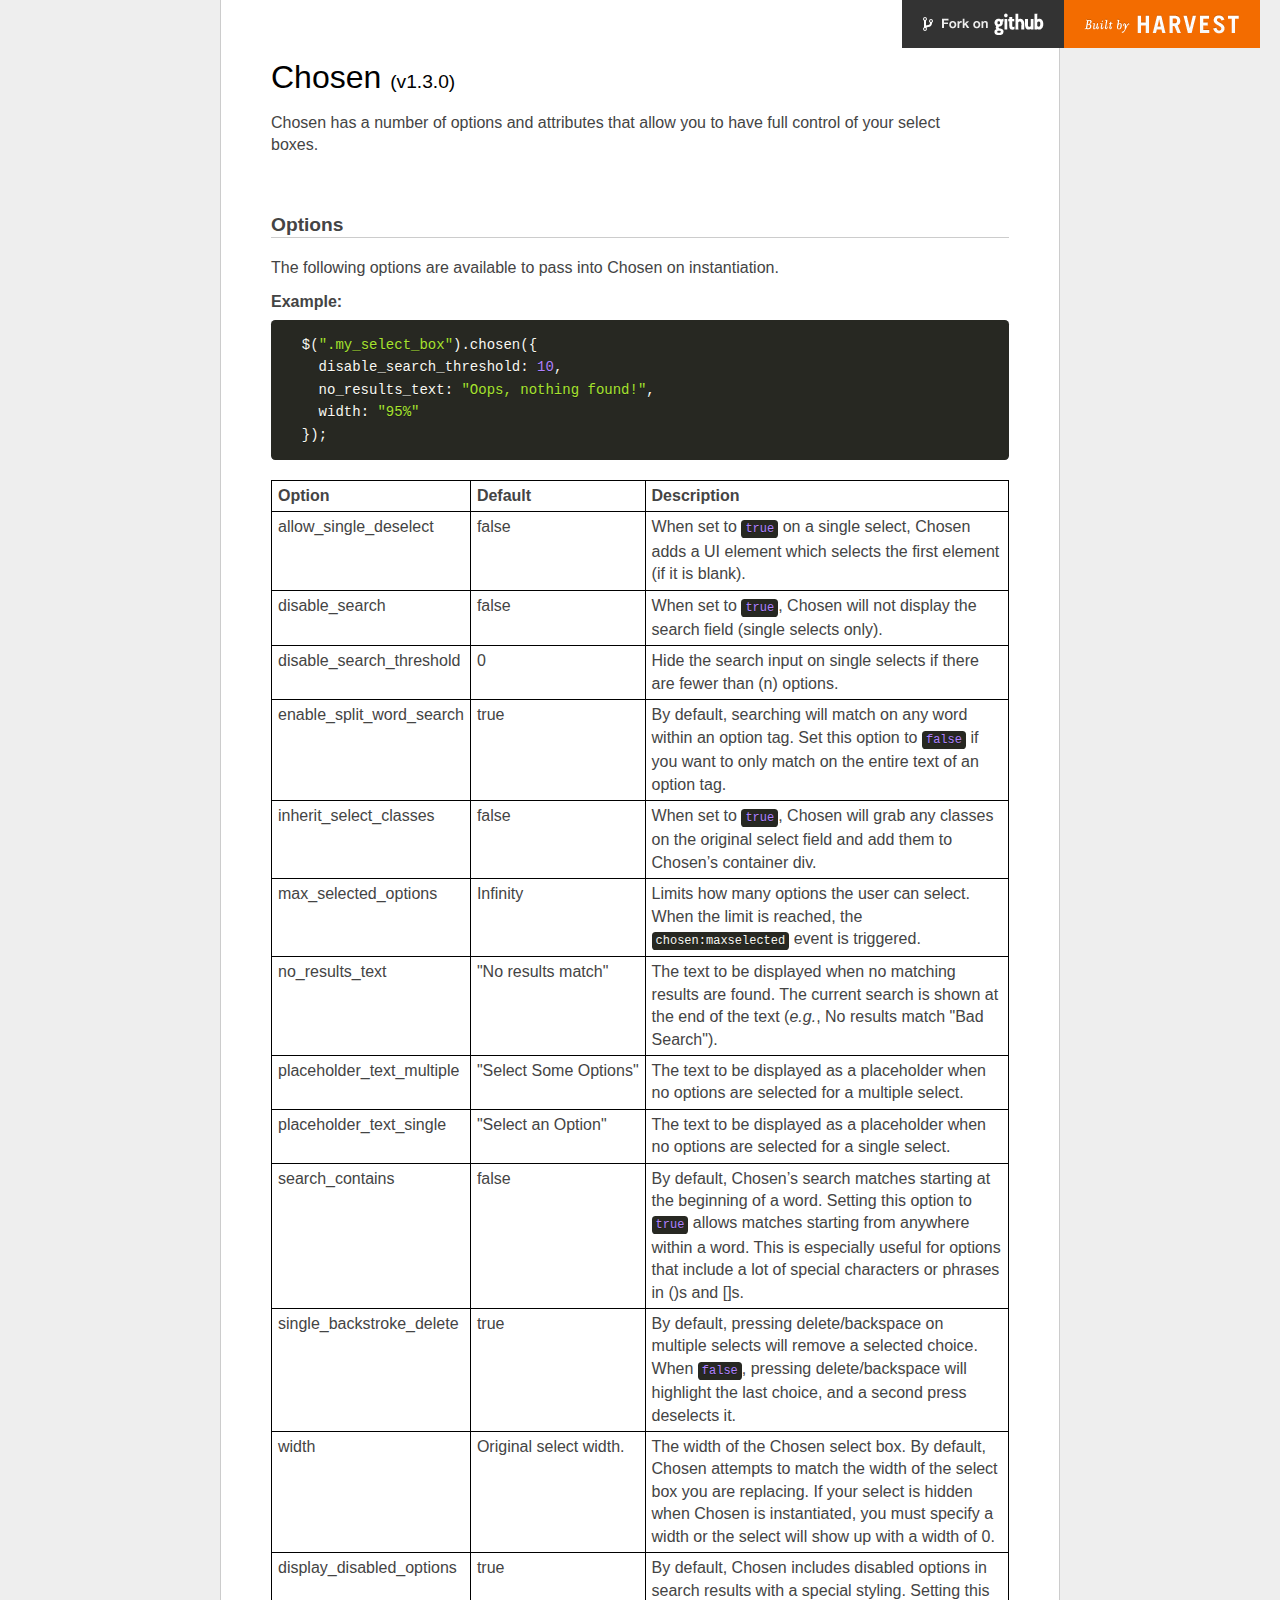
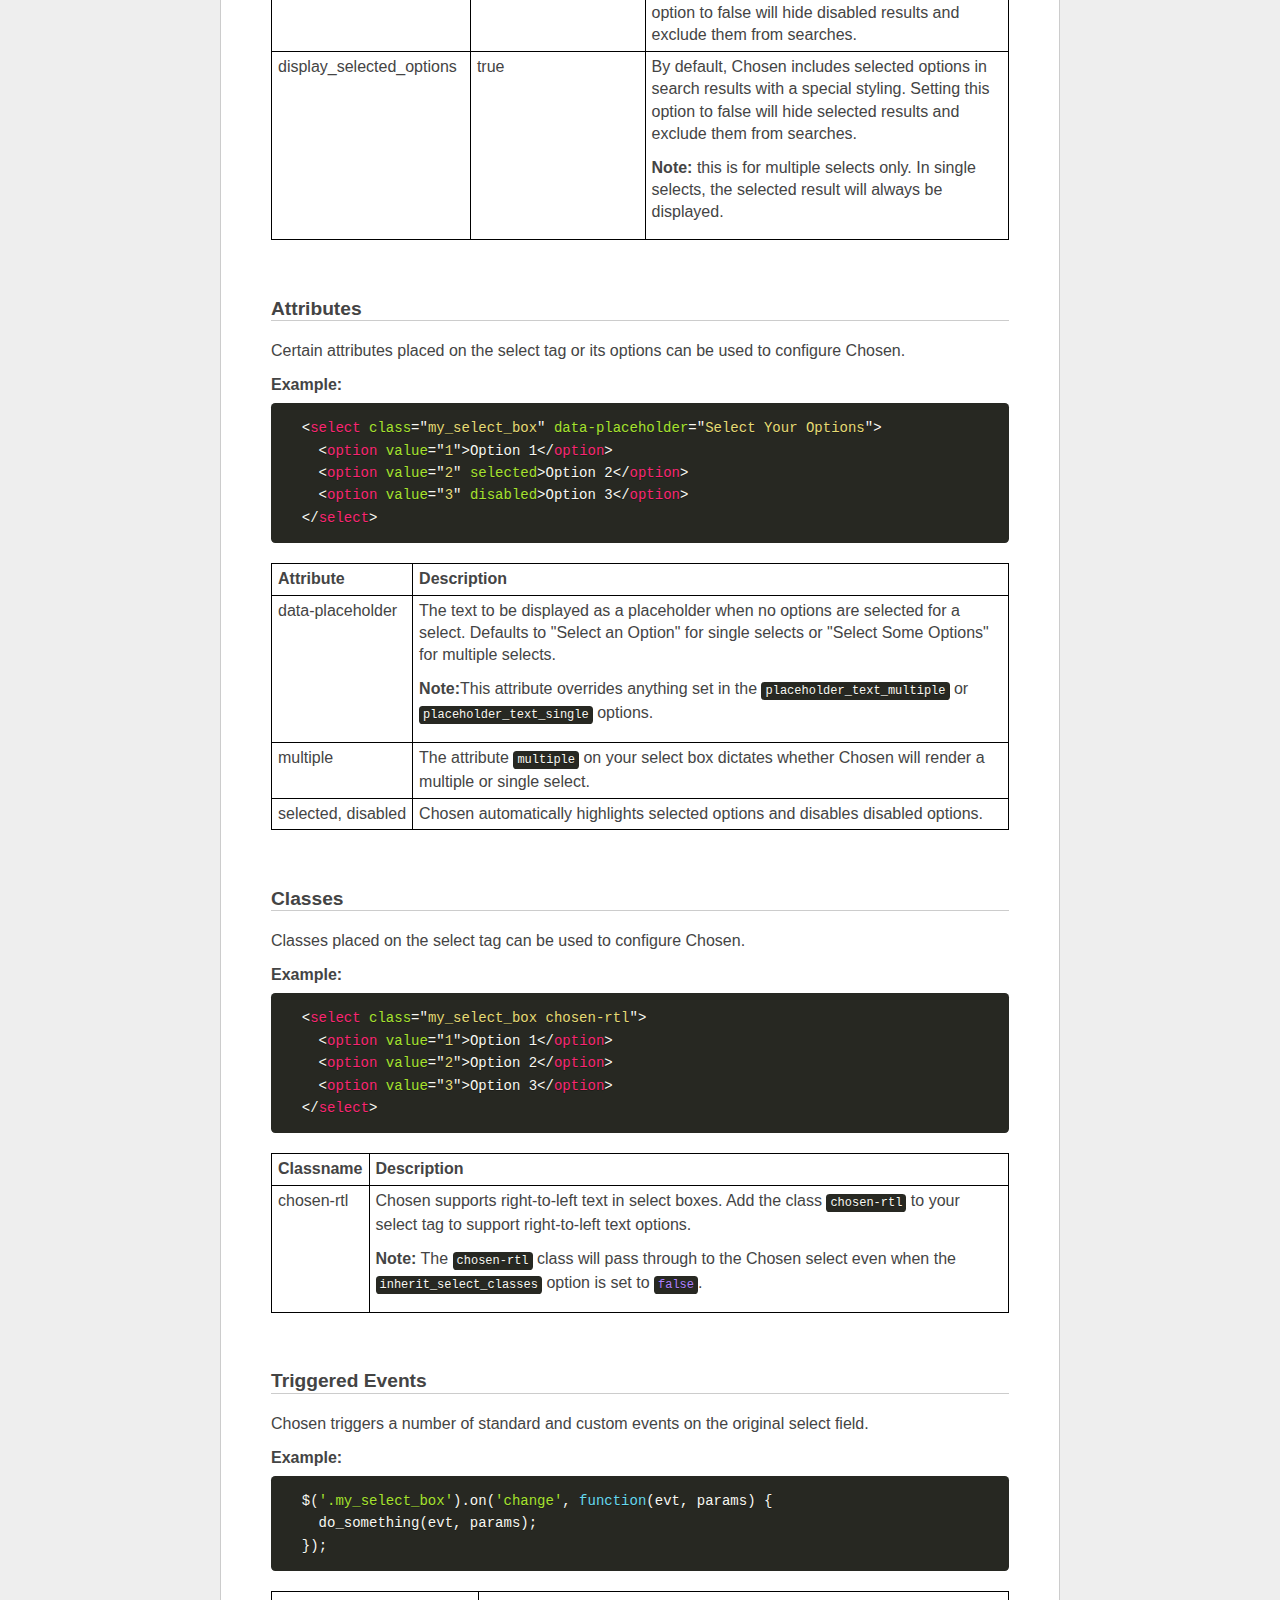
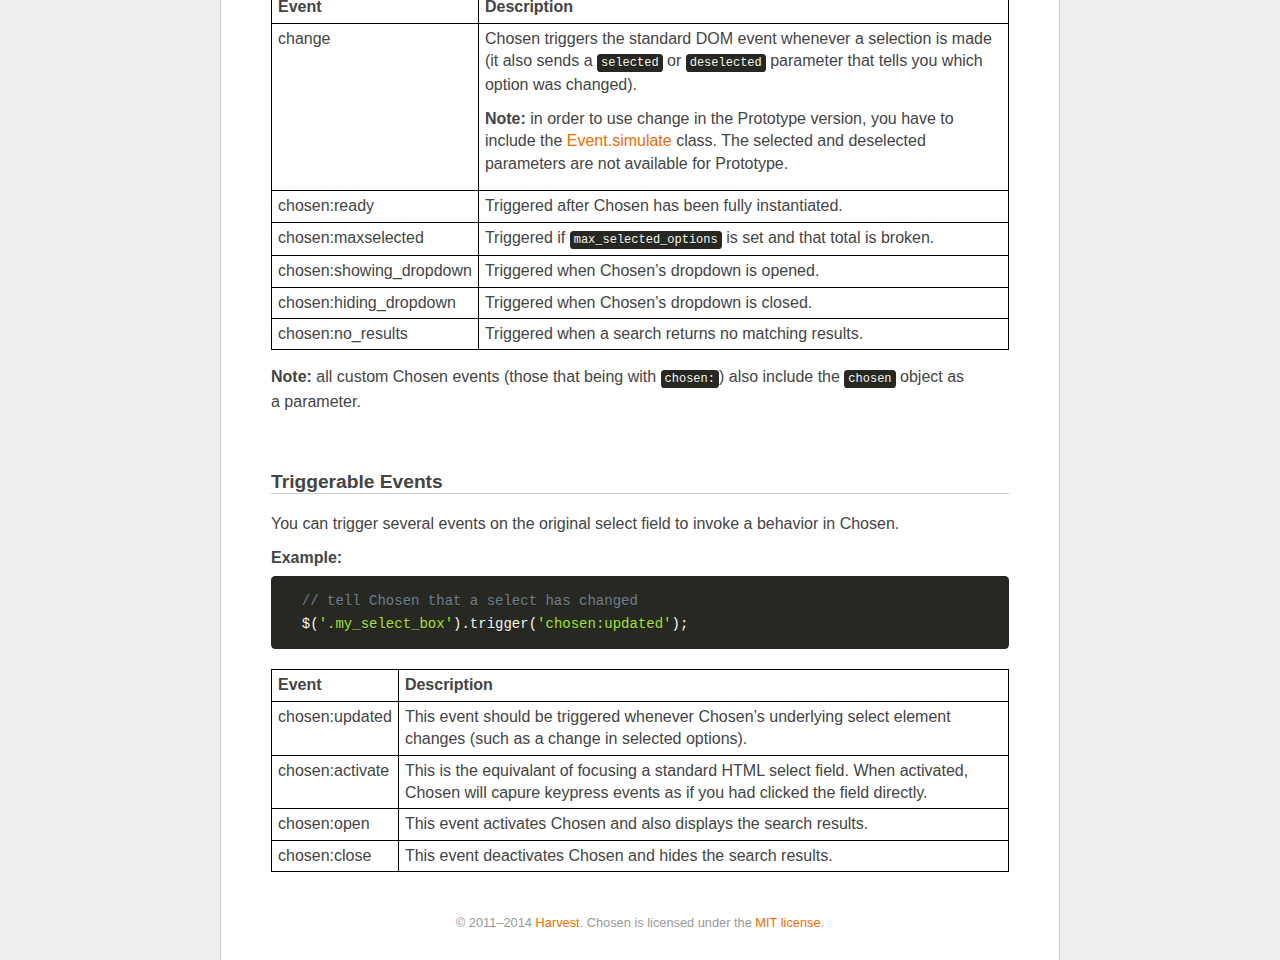
<file: resources/plugins/chosen/chosen_v1.3.0/options.html>
<!doctype html>
<html lang="en">
<head>
  <meta charset="utf-8">
  <title>Chosen: A jQuery Plugin by Harvest to Tame Unwieldy Select Boxes</title>
  <link rel="stylesheet" href="docsupport/style.css">
  <link rel="stylesheet" href="docsupport/prism.css">
  <link rel="stylesheet" href="chosen.css">
  <style type="text/css" media="all">
    /* fix rtl for demo */
    .chosen-rtl .chosen-drop { left: -9000px; }
  </style>
</head>
<body>
  <div id="container">
    <div id="content">
      <header>
        <h1>Chosen <small>(<span id="latest-version">v1.3.0</span>)</small></h1>
      </header>
      <p>Chosen has a number of options and attributes that allow you to have full control of your select boxes.</p>

      <h2><a name="options" class="anchor" href="#options">Options</a></h2>
      <p>The following options are available to pass into Chosen on instantiation.</p>

      <h3>Example:</h3>
<pre>
  <code class="language-javascript">$(".my_select_box").chosen({
    disable_search_threshold: 10,
    no_results_text: "Oops, nothing found!",
    width: "95%"
  });</code>
</pre>

      <table class="docs-table">
        <tr>
          <th>Option</th><th>Default</th><th>Description</th>
        </tr>
        <tr>
          <td>allow_single_deselect</td>
          <td>false</td>
          <td>When set to <code class="language-javascript">true</code> on a single select, Chosen adds a UI element which selects the first element (if it is blank).</td>
        </tr>
        <tr>
          <td>disable_search</td>
          <td>false</td>
          <td>When set to <code class="language-javascript">true</code>, Chosen will not display the search field (single selects only).</td>
        </tr>
        <tr>
          <td>disable_search_threshold</td>
          <td>0</td>
          <td>Hide the search input on single selects if there are fewer than (n) options.</td>
        </tr>
        <tr>
          <td>enable_split_word_search</td>
          <td>true</td>
          <td>By default, searching will match on any word within an option tag. Set this option to <code class="language-javascript">false</code> if you want to only match on the entire text of an option tag.</td>
        </tr>
        <tr>
          <td>inherit_select_classes</td>
          <td>false</td>
          <td>When set to <code class="language-javascript">true</code>, Chosen will grab any classes on the original select field and add them to Chosen’s container div.</td>
        </tr>
        <tr>
          <td>max_selected_options</td>
          <td>Infinity</td>
          <td>Limits how many options the user can select. When the limit is reached, the <code class="language-javascript">chosen:maxselected</code> event is triggered.</td>
        </tr>
        <tr>
          <td>no_results_text</td>
          <td>"No results match"</td>
          <td>The text to be displayed when no matching results are found. The current search is shown at the end of the text (<i>e.g.</i>,
           No results match "Bad Search").</td>
        </tr>
        <tr>
          <td>placeholder_text_multiple</td>
          <td>"Select Some Options"</td>
          <td>The text to be displayed as a placeholder when no options are selected for a multiple select.</td>
        </tr>
        <tr>
          <td>placeholder_text_single</td>
          <td>"Select an Option"</td>
          <td>The text to be displayed as a placeholder when no options are selected for a single select.</td>
        </tr>
        <tr>
          <td>search_contains</td>
          <td>false</td>
          <td>By default, Chosen’s search matches starting at the beginning of a word. Setting this option to <code class="language-javascript">true</code> allows matches starting from anywhere within a word. This is especially useful for options that include a lot of special characters or phrases in ()s and []s.</td>
        </tr>
        <tr>
          <td>single_backstroke_delete</td>
          <td>true</td>
          <td>By default, pressing delete/backspace on multiple selects will remove a selected choice. When <code class="language-javascript">false</code>, pressing delete/backspace will highlight the last choice, and a second press deselects it.</td>
        </tr>
        <tr>
          <td>width</td>
          <td>Original select width.</td>
          <td>The width of the Chosen select box. By default, Chosen attempts to match the width of the select box you are replacing. If your select is hidden when Chosen is instantiated, you must specify a width or the select will show up with a width of 0.</td>
        </tr>
        <tr>
          <td>display_disabled_options</td>
          <td>true</td>
          <td>By default, Chosen includes disabled options in search results with a special styling. Setting this option to false will hide disabled results and exclude them from searches.</td>
        </tr>
        <tr>
          <td>display_selected_options</td>
          <td>true</td>
          <td>
            <p>By default, Chosen includes selected options in search results with a special styling. Setting this option to false will hide selected results and exclude them from searches.</p>
            <p><strong>Note:</strong> this is for multiple selects only. In single selects, the selected result will always be displayed.</p>
          </td>
        </tr>
      </table>

      <h2><a name="attributes" class="anchor" href="#attributes">Attributes</a></h2>
      <p>Certain attributes placed on the select tag or its options can be used to configure Chosen.</p>

      <h3>Example:</h3>

<pre>
  <code class="language-markup">&lt;select class="my_select_box" data-placeholder="Select Your Options"&gt;
    &lt;option value="1"&gt;Option 1&lt;/option&gt;
    &lt;option value="2" selected&gt;Option 2&lt;/option&gt;
    &lt;option value="3" disabled&gt;Option 3&lt;/option&gt;
  &lt;/select&gt;</code>
</pre>

      <table class="docs-table">
        <tr>
          <th>Attribute</th><th>Description</th>
        </tr>
        <tr>
          <td>data-placeholder</td>
          <td>
            <p>The text to be displayed as a placeholder when no options are selected for a select. Defaults to "Select an Option" for single selects or "Select Some Options" for multiple selects.</p>
            <p><strong>Note:</strong>This attribute overrides anything set in the <code class="language-javascript">placeholder_text_multiple</code> or <code class="language-javascript">placeholder_text_single</code> options.</p>
          </td>
        </tr>
        <tr>
          <td>multiple</td>
          <td>The attribute <code class="language-html">multiple</code> on your select box dictates whether Chosen will render a multiple or single select.</td>
        </tr>
        <tr>
          <td>selected, disabled</td>
          <td>Chosen automatically highlights selected options and disables disabled options.</td>
        </tr>
      </table>

      <h2><a name="classes" class="anchor" href="#classes">Classes</a></h2>
      <p>Classes placed on the select tag can be used to configure Chosen.</p>

      <h3>Example:</h3>

<pre>
  <code class="language-markup">&lt;select class="my_select_box chosen-rtl"&gt;
    &lt;option value="1"&gt;Option 1&lt;/option&gt;
    &lt;option value="2"&gt;Option 2&lt;/option&gt;
    &lt;option value="3"&gt;Option 3&lt;/option&gt;
  &lt;/select&gt;</code>
</pre>

      <table class="docs-table">
        <tr>
          <th>Classname</th>
          <th>Description</th>
        </tr>
        <tr>
          <td>chosen-rtl</td>
          <td>
            <p>Chosen supports right-to-left text in select boxes. Add the class <code class="language-html">chosen-rtl</code> to your select tag to support right-to-left text options.</p>
            <p><strong>Note:</strong> The <code class="language-html">chosen-rtl</code> class will pass through to the Chosen select even when the <code class="language-javascript">inherit_select_classes</code> option is set to <code class="language-javascript">false</code>.</p>
          </td>
        </tr>
      </table>

      <h2><a name="triggered-events" class="anchor" href="#triggered-events">Triggered Events</a></h2>
      <p>Chosen triggers a number of standard and custom events on the original select field.</p>

      <h3>Example:</h3>

<pre>
  <code class="language-javascript">$('.my_select_box').on('change', function(evt, params) {
    do_something(evt, params);
  });</code>
</pre>

      <table class="docs-table">
        <tr>
          <th>Event</th><th>Description</th>
        </tr>
        <tr>
          <td>change</td>
          <td>
            <p>Chosen triggers the standard DOM event whenever a selection is made (it also sends a <code class="language-javascript">selected</code> or <code class="language-javascript">deselected</code> parameter that tells you which option was changed).</p>
            <p><strong>Note:</strong> in order to use change in the Prototype version, you have to include the <a href="https://github.com/kangax/protolicious/blob/5b56fdafcd7d7662c9d648534225039b2e78e371/event.simulate.js">Event.simulate</a> class. The selected and deselected parameters are not available for Prototype.</p>
          </td>
        </tr>
        <tr>
          <td>chosen:ready</td>
          <td>Triggered after Chosen has been fully instantiated.</td>
        </tr>
        <tr>
          <td>chosen:maxselected</td>
          <td>Triggered if <code class="language-javascript">max_selected_options</code> is set and that total is broken.</td>
        </tr>
        <tr>
          <td>chosen:showing_dropdown</td>
          <td>Triggered when Chosen’s dropdown is opened.</td>
        </tr>
        <tr>
          <td>chosen:hiding_dropdown</td>
          <td>Triggered when Chosen’s dropdown is closed.</td>
        </tr>
        <tr>
          <td>chosen:no_results</td>
          <td>Triggered when a search returns no matching results.</td>
        </tr>
      </table>

      <p>
        <strong>Note:</strong> all custom Chosen events (those that being with <code class="language-javascript">chosen:</code>) also include the <code class="language-javascript">chosen</code> object as a parameter.
      </p>

      <h2><a name="triggerable-events" class="anchor" href="#triggerable-events">Triggerable Events</a></h2>
      <p>You can trigger several events on the original select field to invoke a behavior in Chosen.</p>

      <h3>Example:</h3>

<pre>
  <code class="language-javascript">// tell Chosen that a select has changed
  $('.my_select_box').trigger('chosen:updated');</code>
</pre>

      <table class="docs-table">
        <tr>
          <th>Event</th><th>Description</th>
        </tr>
        <tr>
          <td>chosen:updated</td>
          <td>This event should be triggered whenever Chosen’s underlying select element changes (such as a change in selected options).</td>
        </tr>
        <tr>
          <td>chosen:activate</td>
          <td>This is the equivalant of focusing a standard HTML select field. When activated, Chosen will capure keypress events as if you had clicked the field directly.</td>
        </tr>
        <tr>
          <td>chosen:open</td>
          <td>This event activates Chosen and also displays the search results.</td>
        </tr>
        <tr>
          <td>chosen:close</td>
          <td>This event deactivates Chosen and hides the search results.</td>
        </tr>
      </table>

      <footer>
        &copy; 2011&ndash;2014 <a href="http://www.getharvest.com/">Harvest</a>. Chosen is licensed under the <a href="https://github.com/harvesthq/chosen/blob/master/LICENSE.md">MIT license</a>.
      </footer>

    </div>
  </div>
  <div class="oss-bar">
    <ul>
      <li><a class="fork" href="https://github.com/harvesthq/chosen">Fork on Github</a></li>
      <li><a class="harvest" href="http://www.getharvest.com/">Built by Harvest</a></li>
    </ul>
  </div>
  <script src="docsupport/prism.js" type="text/javascript" charset="utf-8"></script>
</body>
</html>
</file>
<file: assets/css/main.css>
* 
{
    margin: 0;    
}
button.btnIngresar:hover {
    color: black;
    background-color: #E29E02;
}
img 
{
    vertical-align:middle;    
}

body {
	margin-left: 0px;
	margin-top: 0px;
	margin-right: 0px;
	margin-bottom: 0px;
}

.Estilo1 {
	color: #FFFFFF;
	font-weight: bold;
	FONT-FAMILY: Verdana, Arial, Helvetica, sans-serif;
}

.Estilo2 {
	color: #FFFFFF;
	font-size: 14px;
	font-weight: bold;
	FONT-FAMILY: Verdana, Arial, Helvetica, sans-serif;
}

.Estilo0 {
	color: #FFFFFF;
	font-size: 10px;
	font-weight: bold;
	FONT-FAMILY: Verdana, Arial, Helvetica, sans-serif;
}

#idBody 
{
    font-family: 'Trebuchet MS', 'Lucida Grande', 'Lucida Sans Unicode', 'Lucida Sans', Tahoma, sans-serif; 
    font-size: 13px; color: #666; 
    -webkit-user-select: none; -moz-user-select: none; -ms-user-select: none; -o-user-select: none; -webkit-user-select: none; -moz-user-select: none; -ms-user-select: none; user-select: none;    
}

#idBody div 
{
    margin-top:5px;    
}

.btn 
{
    display: inline-block!important;
	background: #fff!important;
	border: 2px solid #ed2924!important;
	-webkit-border-radius: 3px!important;
	border-radius: 3px!important;
	padding: 2px 2px 2px!important;
	margin: 0!important;
	font-size: 12px!important;
	line-height: 13px!important;
	min-width: 100px!important;
	-webkit-box-shadow: 0 1px 1px #ccc!important;
	box-shadow: 0 1px 1px #ccc!important;
	outline: none!important;
	color: #e02924!important;
	text-align: center!important;
	text-decoration: none!important;
	cursor:pointer;
}
</file>
<file: resources/plugins/timepicker/spec/js/libs/bootstrap/docs/assets/js/google-code-prettify/prettify.css>
.com { color: #93a1a1; }
.lit { color: #195f91; }
.pun, .opn, .clo { color: #93a1a1; }
.fun { color: #dc322f; }
.str, .atv { color: #D14; }
.kwd, .prettyprint .tag { color: #1e347b; }
.typ, .atn, .dec, .var { color: teal; }
.pln { color: #48484c; }

.prettyprint {
  padding: 8px;
  background-color: #f7f7f9;
  border: 1px solid #e1e1e8;
}
.prettyprint.linenums {
  -webkit-box-shadow: inset 40px 0 0 #fbfbfc, inset 41px 0 0 #ececf0;
     -moz-box-shadow: inset 40px 0 0 #fbfbfc, inset 41px 0 0 #ececf0;
          box-shadow: inset 40px 0 0 #fbfbfc, inset 41px 0 0 #ececf0;
}

/* Specify class=linenums on a pre to get line numbering */
ol.linenums {
  margin: 0 0 0 33px; /* IE indents via margin-left */
}
ol.linenums li {
  padding-left: 12px;
  color: #bebec5;
  line-height: 20px;
  text-shadow: 0 1px 0 #fff;
}
</file>
<file: resources/plugins/chosen/chosen_v1.3.0/docsupport/prism.css>
/**
 * okaidia theme for JavaScript, CSS and HTML
 * Loosely based on Monokai textmate theme by http://www.monokai.nl/
 * @author ocodia
 */

code[class*="language-"],
pre[class*="language-"] {
	color: #f8f8f2;
	text-shadow: 0 1px rgba(0,0,0,0.3);
	font-family: Consolas, Monaco, 'Andale Mono', monospace;
	direction: ltr;
	text-align: left;
	white-space: pre;
	word-spacing: normal;
	
	-moz-tab-size: 4;
	-o-tab-size: 4;
	tab-size: 4;
	
	-webkit-hyphens: none;
	-moz-hyphens: none;
	-ms-hyphens: none;
	hyphens: none;
}

/* Code blocks */
pre[class*="language-"] {
	padding: 1em;
	margin: .5em 0;
	overflow: auto;	
	border-radius: 0.3em;
}

:not(pre) > code[class*="language-"],
pre[class*="language-"] {
	background: #272822;
}

/* Inline code */
:not(pre) > code[class*="language-"] {
	padding: .1em;
	border-radius: .3em;
}

.token.comment,
.token.prolog,
.token.doctype,
.token.cdata {
	color: slategray;
}

.token.punctuation {
	color: #f8f8f2;
}

.namespace {
	opacity: .7;
}

.token.property,
.token.tag {
	color: #f92672;
}

.token.boolean,
.token.number{
	color: #ae81ff;
}

.token.selector,
.token.attr-name,
.token.string {
	color: #a6e22e;
}


.token.operator,
.token.entity,
.token.url,
.language-css .token.string,
.style .token.string {
	color: #f8f8f2;
}

.token.atrule,
.token.attr-value
{
	color: #e6db74;
}


.token.keyword{
color: #66d9ef;
}

.token.regex,
.token.important {
	color: #fd971f;
}

.token.important {
	font-weight: bold;
}

.token.entity {
	cursor: help;
}
</file>
<file: resources/plugins/jasny/js/tests/vendor/qunit.css>
/**
 * QUnit - A JavaScript Unit Testing Framework
 *
 * http://docs.jquery.com/QUnit
 *
 * Copyright (c) 2012 John Resig, Jörn Zaefferer
 * Dual licensed under the MIT (MIT-LICENSE.txt)
 * or GPL (GPL-LICENSE.txt) licenses.
 */

/** Font Family and Sizes */

#qunit-tests, #qunit-header, #qunit-banner, #qunit-testrunner-toolbar, #qunit-userAgent, #qunit-testresult {
	font-family: "Helvetica Neue Light", "HelveticaNeue-Light", "Helvetica Neue", Calibri, Helvetica, Arial, sans-serif;
}

#qunit-testrunner-toolbar, #qunit-userAgent, #qunit-testresult, #qunit-tests li { font-size: small; }
#qunit-tests { font-size: smaller; }


/** Resets */

#qunit-tests, #qunit-tests ol, #qunit-header, #qunit-banner, #qunit-userAgent, #qunit-testresult {
	margin: 0;
	padding: 0;
}


/** Header */

#qunit-header {
	padding: 0.5em 0 0.5em 1em;

	color: #8699a4;
	background-color: #0d3349;

	font-size: 1.5em;
	line-height: 1em;
	font-weight: normal;

	border-radius: 15px 15px 0 0;
	-moz-border-radius: 15px 15px 0 0;
	-webkit-border-top-right-radius: 15px;
	-webkit-border-top-left-radius: 15px;
}

#qunit-header a {
	text-decoration: none;
	color: #c2ccd1;
}

#qunit-header a:hover,
#qunit-header a:focus {
	color: #fff;
}

#qunit-banner {
	height: 5px;
}

#qunit-testrunner-toolbar {
	padding: 0.5em 0 0.5em 2em;
	color: #5E740B;
	background-color: #eee;
}

#qunit-userAgent {
	padding: 0.5em 0 0.5em 2.5em;
	background-color: #2b81af;
	color: #fff;
	text-shadow: rgba(0, 0, 0, 0.5) 2px 2px 1px;
}


/** Tests: Pass/Fail */

#qunit-tests {
	list-style-position: inside;
}

#qunit-tests li {
	padding: 0.4em 0.5em 0.4em 2.5em;
	border-bottom: 1px solid #fff;
	list-style-position: inside;
}

#qunit-tests.hidepass li.pass, #qunit-tests.hidepass li.running  {
	display: none;
}

#qunit-tests li strong {
	cursor: pointer;
}

#qunit-tests li a {
	padding: 0.5em;
	color: #c2ccd1;
	text-decoration: none;
}
#qunit-tests li a:hover,
#qunit-tests li a:focus {
	color: #000;
}

#qunit-tests ol {
	margin-top: 0.5em;
	padding: 0.5em;

	background-color: #fff;

	border-radius: 15px;
	-moz-border-radius: 15px;
	-webkit-border-radius: 15px;

	box-shadow: inset 0px 2px 13px #999;
	-moz-box-shadow: inset 0px 2px 13px #999;
	-webkit-box-shadow: inset 0px 2px 13px #999;
}

#qunit-tests table {
	border-collapse: collapse;
	margin-top: .2em;
}

#qunit-tests th {
	text-align: right;
	vertical-align: top;
	padding: 0 .5em 0 0;
}

#qunit-tests td {
	vertical-align: top;
}

#qunit-tests pre {
	margin: 0;
	white-space: pre-wrap;
	word-wrap: break-word;
}

#qunit-tests del {
	background-color: #e0f2be;
	color: #374e0c;
	text-decoration: none;
}

#qunit-tests ins {
	background-color: #ffcaca;
	color: #500;
	text-decoration: none;
}

/*** Test Counts */

#qunit-tests b.counts                       { color: black; }
#qunit-tests b.passed                       { color: #5E740B; }
#qunit-tests b.failed                       { color: #710909; }

#qunit-tests li li {
	margin: 0.5em;
	padding: 0.4em 0.5em 0.4em 0.5em;
	background-color: #fff;
	border-bottom: none;
	list-style-position: inside;
}

/*** Passing Styles */

#qunit-tests li li.pass {
	color: #5E740B;
	background-color: #fff;
	border-left: 26px solid #C6E746;
}

#qunit-tests .pass                          { color: #528CE0; background-color: #D2E0E6; }
#qunit-tests .pass .test-name               { color: #366097; }

#qunit-tests .pass .test-actual,
#qunit-tests .pass .test-expected           { color: #999999; }

#qunit-banner.qunit-pass                    { background-color: #C6E746; }

/*** Failing Styles */

#qunit-tests li li.fail {
	color: #710909;
	background-color: #fff;
	border-left: 26px solid #EE5757;
	white-space: pre;
}

#qunit-tests > li:last-child {
	border-radius: 0 0 15px 15px;
	-moz-border-radius: 0 0 15px 15px;
	-webkit-border-bottom-right-radius: 15px;
	-webkit-border-bottom-left-radius: 15px;
}

#qunit-tests .fail                          { color: #000000; background-color: #EE5757; }
#qunit-tests .fail .test-name,
#qunit-tests .fail .module-name             { color: #000000; }

#qunit-tests .fail .test-actual             { color: #EE5757; }
#qunit-tests .fail .test-expected           { color: green;   }

#qunit-banner.qunit-fail                    { background-color: #EE5757; }


/** Result */

#qunit-testresult {
	padding: 0.5em 0.5em 0.5em 2.5em;

	color: #2b81af;
	background-color: #D2E0E6;

	border-bottom: 1px solid white;
}

/** Fixture */

#qunit-fixture {
	position: absolute;
	top: -10000px;
	left: -10000px;
}

/** Runoff */

#qunit-fixture {
  display:none;
}
</file>
<file: resources/plugins/timepicker/spec/js/libs/bootstrap/docs/assets/css/docs.css>
/* Add additional stylesheets below
-------------------------------------------------- */
/*
  Bootstrap's documentation styles
  Special styles for presenting Bootstrap's documentation and examples
*/



/* Body and structure
-------------------------------------------------- */

body {
  position: relative;
  padding-top: 40px;
}

/* Code in headings */
h3 code {
  font-size: 14px;
  font-weight: normal;
}



/* Tweak navbar brand link to be super sleek
-------------------------------------------------- */

body > .navbar {
  font-size: 13px;
}

/* Change the docs' brand */
body > .navbar .brand {
  padding-right: 0;
  padding-left: 0;
  margin-left: 20px;
  float: right;
  font-weight: bold;
  color: #000;
  text-shadow: 0 1px 0 rgba(255,255,255,.1), 0 0 30px rgba(255,255,255,.125);
  -webkit-transition: all .2s linear;
     -moz-transition: all .2s linear;
          transition: all .2s linear;
}
body > .navbar .brand:hover {
  text-decoration: none;
  text-shadow: 0 1px 0 rgba(255,255,255,.1), 0 0 30px rgba(255,255,255,.4);
}


/* Sections
-------------------------------------------------- */

/* padding for in-page bookmarks and fixed navbar */
section {
  padding-top: 30px;
}
section > .page-header,
section > .lead {
  color: #5a5a5a;
}
section > ul li {
  margin-bottom: 5px;
}

/* Separators (hr) */
.bs-docs-separator {
  margin: 40px 0 39px;
}

/* Faded out hr */
hr.soften {
  height: 1px;
  margin: 70px 0;
  background-image: -webkit-linear-gradient(left, rgba(0,0,0,0), rgba(0,0,0,.1), rgba(0,0,0,0));
  background-image:    -moz-linear-gradient(left, rgba(0,0,0,0), rgba(0,0,0,.1), rgba(0,0,0,0));
  background-image:     -ms-linear-gradient(left, rgba(0,0,0,0), rgba(0,0,0,.1), rgba(0,0,0,0));
  background-image:      -o-linear-gradient(left, rgba(0,0,0,0), rgba(0,0,0,.1), rgba(0,0,0,0));
  border: 0;
}



/* Jumbotrons
-------------------------------------------------- */

/* Base class
------------------------- */
.jumbotron {
  position: relative;
  padding: 40px 0;
  color: #fff;
  text-align: center;
  text-shadow: 0 1px 3px rgba(0,0,0,.4), 0 0 30px rgba(0,0,0,.075);
  background: #020031; /* Old browsers */
  background: -moz-linear-gradient(45deg,  #020031 0%, #6d3353 100%); /* FF3.6+ */
  background: -webkit-gradient(linear, left bottom, right top, color-stop(0%,#020031), color-stop(100%,#6d3353)); /* Chrome,Safari4+ */
  background: -webkit-linear-gradient(45deg,  #020031 0%,#6d3353 100%); /* Chrome10+,Safari5.1+ */
  background: -o-linear-gradient(45deg,  #020031 0%,#6d3353 100%); /* Opera 11.10+ */
  background: -ms-linear-gradient(45deg,  #020031 0%,#6d3353 100%); /* IE10+ */
  background: linear-gradient(45deg,  #020031 0%,#6d3353 100%); /* W3C */
  filter: progid:DXImageTransform.Microsoft.gradient( startColorstr='#020031', endColorstr='#6d3353',GradientType=1 ); /* IE6-9 fallback on horizontal gradient */
  -webkit-box-shadow: inset 0 3px 7px rgba(0,0,0,.2), inset 0 -3px 7px rgba(0,0,0,.2);
     -moz-box-shadow: inset 0 3px 7px rgba(0,0,0,.2), inset 0 -3px 7px rgba(0,0,0,.2);
          box-shadow: inset 0 3px 7px rgba(0,0,0,.2), inset 0 -3px 7px rgba(0,0,0,.2);
}
.jumbotron h1 {
  font-size: 80px;
  font-weight: bold;
  letter-spacing: -1px;
  line-height: 1;
}
.jumbotron p {
  font-size: 24px;
  font-weight: 300;
  line-height: 1.25;
  margin-bottom: 30px;
}

/* Link styles (used on .masthead-links as well) */
.jumbotron a {
  color: #fff;
  color: rgba(255,255,255,.5);
  -webkit-transition: all .2s ease-in-out;
     -moz-transition: all .2s ease-in-out;
          transition: all .2s ease-in-out;
}
.jumbotron a:hover {
  color: #fff;
  text-shadow: 0 0 10px rgba(255,255,255,.25);
}

/* Download button */
.masthead .btn {
  padding: 19px 24px;
  font-size: 24px;
  font-weight: 200;
  color: #fff; /* redeclare to override the `.jumbotron a` */
  border: 0;
  -webkit-border-radius: 6px;
     -moz-border-radius: 6px;
          border-radius: 6px;
  -webkit-box-shadow: inset 0 1px 0 rgba(255,255,255,.1), 0 1px 5px rgba(0,0,0,.25);
     -moz-box-shadow: inset 0 1px 0 rgba(255,255,255,.1), 0 1px 5px rgba(0,0,0,.25);
          box-shadow: inset 0 1px 0 rgba(255,255,255,.1), 0 1px 5px rgba(0,0,0,.25);
  -webkit-transition: none;
     -moz-transition: none;
          transition: none;
}
.masthead .btn:hover {
  -webkit-box-shadow: inset 0 1px 0 rgba(255,255,255,.1), 0 1px 5px rgba(0,0,0,.25);
     -moz-box-shadow: inset 0 1px 0 rgba(255,255,255,.1), 0 1px 5px rgba(0,0,0,.25);
          box-shadow: inset 0 1px 0 rgba(255,255,255,.1), 0 1px 5px rgba(0,0,0,.25);
}
.masthead .btn:active {
  -webkit-box-shadow: inset 0 2px 4px rgba(0,0,0,.1), 0 1px 0 rgba(255,255,255,.1);
     -moz-box-shadow: inset 0 2px 4px rgba(0,0,0,.1), 0 1px 0 rgba(255,255,255,.1);
          box-shadow: inset 0 2px 4px rgba(0,0,0,.1), 0 1px 0 rgba(255,255,255,.1);
}


/* Pattern overlay
------------------------- */
.jumbotron .container {
  position: relative;
  z-index: 2;
}
.jumbotron:after {
  content: '';
  display: block;
  position: absolute;
  top: 0;
  right: 0;
  bottom: 0;
  left: 0;
  background: url(../img/bs-docs-masthead-pattern.png) repeat center center;
  opacity: .4;
}
@media
only screen and (-webkit-min-device-pixel-ratio: 2),
only screen and (   min--moz-device-pixel-ratio: 2),
only screen and (     -o-min-device-pixel-ratio: 2/1) {

  .jumbotron:after {
    background-size: 150px 150px;
  }

}

/* Masthead (docs home)
------------------------- */
.masthead {
  padding: 70px 0 80px;
  margin-bottom: 0;
  color: #fff;
}
.masthead h1 {
  font-size: 120px;
  line-height: 1;
  letter-spacing: -2px;
}
.masthead p {
  font-size: 40px;
  font-weight: 200;
  line-height: 1.25;
}

/* Textual links in masthead */
.masthead-links {
  margin: 0;
  list-style: none;
}
.masthead-links li {
  display: inline;
  padding: 0 10px;
  color: rgba(255,255,255,.25);
}

/* Social proof buttons from GitHub & Twitter */
.bs-docs-social {
  padding: 15px 0;
  text-align: center;
  background-color: #f5f5f5;
  border-top: 1px solid #fff;
  border-bottom: 1px solid #ddd;
}

/* Quick links on Home */
.bs-docs-social-buttons {
  margin-left: 0;
  margin-bottom: 0;
  padding-left: 0;
  list-style: none;
}
.bs-docs-social-buttons li {
  display: inline-block;
  padding: 5px 8px;
  line-height: 1;
  *display: inline;
  *zoom: 1;
}

/* Subhead (other pages)
------------------------- */
.subhead {
  text-align: left;
  border-bottom: 1px solid #ddd;
}
.subhead h1 {
  font-size: 60px;
}
.subhead p {
  margin-bottom: 20px;
}
.subhead .navbar {
  display: none;
}



/* Marketing section of Overview
-------------------------------------------------- */

.marketing {
  text-align: center;
  color: #5a5a5a;
}
.marketing h1 {
  margin: 60px 0 10px;
  font-size: 60px;
  font-weight: 200;
  line-height: 1;
  letter-spacing: -1px;
}
.marketing h2 {
  font-weight: 200;
  margin-bottom: 5px;
}
.marketing p {
  font-size: 16px;
  line-height: 1.5;
}
.marketing .marketing-byline {
  margin-bottom: 40px;
  font-size: 20px;
  font-weight: 300;
  line-height: 1.25;
  color: #999;
}
.marketing-img {
  display: block;
  margin: 0 auto 30px;
  max-height: 145px;
}



/* Footer
-------------------------------------------------- */

.footer {
  text-align: center;
  padding: 30px 0;
  margin-top: 70px;
  border-top: 1px solid #e5e5e5;
  background-color: #f5f5f5;
}
.footer p {
  margin-bottom: 0;
  color: #777;
}
.footer-links {
  margin: 10px 0;
}
.footer-links li {
  display: inline;
  padding: 0 2px;
}
.footer-links li:first-child {
  padding-left: 0;
}



/* Special grid styles
-------------------------------------------------- */

.show-grid {
  margin-top: 10px;
  margin-bottom: 20px;
}
.show-grid [class*="span"] {
  background-color: #eee;
  text-align: center;
  -webkit-border-radius: 3px;
     -moz-border-radius: 3px;
          border-radius: 3px;
  min-height: 40px;
  line-height: 40px;
}
.show-grid [class*="span"]:hover {
  background-color: #ddd;
}
.show-grid .show-grid {
  margin-top: 0;
  margin-bottom: 0;
}
.show-grid .show-grid [class*="span"] {
  margin-top: 5px;
}
.show-grid [class*="span"] [class*="span"] {
  background-color: #ccc;
}
.show-grid [class*="span"] [class*="span"] [class*="span"] {
  background-color: #999;
}



/* Mini layout previews
-------------------------------------------------- */
.mini-layout {
  border: 1px solid #ddd;
  -webkit-border-radius: 6px;
     -moz-border-radius: 6px;
          border-radius: 6px;
  -webkit-box-shadow: 0 1px 2px rgba(0,0,0,.075);
     -moz-box-shadow: 0 1px 2px rgba(0,0,0,.075);
          box-shadow: 0 1px 2px rgba(0,0,0,.075);
}
.mini-layout,
.mini-layout .mini-layout-body,
.mini-layout.fluid .mini-layout-sidebar {
  height: 300px;
}
.mini-layout {
  margin-bottom: 20px;
  padding: 9px;
}
.mini-layout div {
  -webkit-border-radius: 3px;
     -moz-border-radius: 3px;
          border-radius: 3px;
}
.mini-layout .mini-layout-body {
  background-color: #dceaf4;
  margin: 0 auto;
  width: 70%;
}
.mini-layout.fluid .mini-layout-sidebar,
.mini-layout.fluid .mini-layout-header,
.mini-layout.fluid .mini-layout-body {
  float: left;
}
.mini-layout.fluid .mini-layout-sidebar {
  background-color: #bbd8e9;
  width: 20%;
}
.mini-layout.fluid .mini-layout-body {
  width: 77.5%;
  margin-left: 2.5%;
}



/* Download page
-------------------------------------------------- */

.download .page-header {
  margin-top: 36px;
}
.page-header .toggle-all {
  margin-top: 5px;
}

/* Space out h3s when following a section */
.download h3 {
  margin-bottom: 5px;
}
.download-builder input + h3,
.download-builder .checkbox + h3 {
  margin-top: 9px;
}

/* Fields for variables */
.download-builder input[type=text] {
  margin-bottom: 9px;
  font-family: Menlo, Monaco, "Courier New", monospace;
  font-size: 12px;
  color: #d14;
}
.download-builder input[type=text]:focus {
  background-color: #fff;
}

/* Custom, larger checkbox labels */
.download .checkbox {
  padding: 6px 10px 6px 25px;
  font-size: 13px;
  line-height: 18px;
  color: #555;
  background-color: #f9f9f9;
  -webkit-border-radius: 3px;
     -moz-border-radius: 3px;
          border-radius: 3px;
  cursor: pointer;
}
.download .checkbox:hover {
  color: #333;
  background-color: #f5f5f5;
}
.download .checkbox small {
  font-size: 12px;
  color: #777;
}

/* Variables section */
#variables label {
  margin-bottom: 0;
}

/* Giant download button */
.download-btn {
  margin: 36px 0 108px;
}
#download p,
#download h4 {
  max-width: 50%;
  margin: 0 auto;
  color: #999;
  text-align: center;
}
#download h4 {
  margin-bottom: 0;
}
#download p {
  margin-bottom: 18px;
}
.download-btn .btn {
  display: block;
  width: auto;
  padding: 19px 24px;
  margin-bottom: 27px;
  font-size: 30px;
  line-height: 1;
  text-align: center;
  -webkit-border-radius: 6px;
     -moz-border-radius: 6px;
          border-radius: 6px;
}



/* Misc
-------------------------------------------------- */

/* Make tables spaced out a bit more */
h2 + table,
h3 + table,
h4 + table,
h2 + .row {
  margin-top: 5px;
}

/* Example sites showcase */
.example-sites {
  xmargin-left: 20px;
}
.example-sites img {
  max-width: 100%;
  margin: 0 auto;
}

.scrollspy-example {
  height: 200px;
  overflow: auto;
  position: relative;
}


/* Fake the :focus state to demo it */
.focused {
  border-color: rgba(82,168,236,.8);
  -webkit-box-shadow: inset 0 1px 3px rgba(0,0,0,.1), 0 0 8px rgba(82,168,236,.6);
     -moz-box-shadow: inset 0 1px 3px rgba(0,0,0,.1), 0 0 8px rgba(82,168,236,.6);
          box-shadow: inset 0 1px 3px rgba(0,0,0,.1), 0 0 8px rgba(82,168,236,.6);
  outline: 0;
}

/* For input sizes, make them display block */
.docs-input-sizes select,
.docs-input-sizes input[type=text] {
  display: block;
  margin-bottom: 9px;
}

/* Icons
------------------------- */
.the-icons {
  margin-left: 0;
  list-style: none;
}
.the-icons li {
  float: left;
  width: 25%;
  line-height: 25px;
}
.the-icons i:hover {
  background-color: rgba(255,0,0,.25);
}

/* Example page
------------------------- */
.bootstrap-examples h4 {
  margin: 10px 0 5px;
}
.bootstrap-examples p {
  font-size: 13px;
  line-height: 18px;
}
.bootstrap-examples .thumbnail {
  margin-bottom: 9px;
  background-color: #fff;
}



/* Bootstrap code examples
-------------------------------------------------- */

/* Base class */
.bs-docs-example {
  position: relative;
  margin: 15px 0;
  padding: 39px 19px 14px;
  *padding-top: 19px;
  background-color: #fff;
  border: 1px solid #ddd;
  -webkit-border-radius: 4px;
     -moz-border-radius: 4px;
          border-radius: 4px;
}

/* Echo out a label for the example */
.bs-docs-example:after {
  content: "Example";
  position: absolute;
  top: -1px;
  left: -1px;
  padding: 3px 7px;
  font-size: 12px;
  font-weight: bold;
  background-color: #f5f5f5;
  border: 1px solid #ddd;
  color: #9da0a4;
  -webkit-border-radius: 4px 0 4px 0;
     -moz-border-radius: 4px 0 4px 0;
          border-radius: 4px 0 4px 0;
}

/* Remove spacing between an example and it's code */
.bs-docs-example + .prettyprint {
  margin-top: -20px;
  padding-top: 15px;
}

/* Tweak examples
------------------------- */
.bs-docs-example > p:last-child {
  margin-bottom: 0;
}
.bs-docs-example .table,
.bs-docs-example .progress,
.bs-docs-example .well,
.bs-docs-example .alert,
.bs-docs-example .hero-unit,
.bs-docs-example .pagination,
.bs-docs-example .navbar,
.bs-docs-example > .nav,
.bs-docs-example blockquote {
  margin-bottom: 5px;
}
.bs-docs-example .pagination {
  margin-top: 0;
}
.bs-navbar-top-example,
.bs-navbar-bottom-example {
  z-index: 1;
  padding: 0;
  height: 90px;
  overflow: hidden; /* cut the drop shadows off */
}
.bs-navbar-top-example .navbar-fixed-top,
.bs-navbar-bottom-example .navbar-fixed-bottom {
  margin-left: 0;
  margin-right: 0;
}
.bs-navbar-top-example {
  -webkit-border-radius: 0 0 4px 4px;
     -moz-border-radius: 0 0 4px 4px;
          border-radius: 0 0 4px 4px;
}
.bs-navbar-top-example:after {
  top: auto;
  bottom: -1px;
  -webkit-border-radius: 0 4px 0 4px;
     -moz-border-radius: 0 4px 0 4px;
          border-radius: 0 4px 0 4px;
}
.bs-navbar-bottom-example {
  -webkit-border-radius: 4px 4px 0 0;
     -moz-border-radius: 4px 4px 0 0;
          border-radius: 4px 4px 0 0;
}
.bs-navbar-bottom-example .navbar {
  margin-bottom: 0;
}
form.bs-docs-example {
  padding-bottom: 19px;
}

/* Images */
.bs-docs-example-images img {
  margin: 10px;
  display: inline-block;
}

/* Tooltips */
.bs-docs-tooltip-examples {
  text-align: center;
  margin: 0 0 10px;
  list-style: none;
}
.bs-docs-tooltip-examples li {
  display: inline;
  padding: 0 10px;
}

/* Popovers */
.bs-docs-example-popover {
  padding-bottom: 24px;
  background-color: #f9f9f9;
}
.bs-docs-example-popover .popover {
  position: relative;
  display: block;
  float: left;
  width: 260px;
  margin: 20px;
}

/* Dropdowns */
.bs-docs-example-submenus {
  min-height: 180px;
}
.bs-docs-example-submenus > .pull-left + .pull-left {
  margin-left: 20px;
}
.bs-docs-example-submenus .dropup > .dropdown-menu,
.bs-docs-example-submenus .dropdown > .dropdown-menu {
  display: block;
  position: static;
  margin-bottom: 5px;
  *width: 180px;
}



/* Responsive docs
-------------------------------------------------- */

/* Utility classes table
------------------------- */
.responsive-utilities th small {
  display: block;
  font-weight: normal;
  color: #999;
}
.responsive-utilities tbody th {
  font-weight: normal;
}
.responsive-utilities td {
  text-align: center;
}
.responsive-utilities td.is-visible {
  color: #468847;
  background-color: #dff0d8 !important;
}
.responsive-utilities td.is-hidden {
  color: #ccc;
  background-color: #f9f9f9 !important;
}

/* Responsive tests
------------------------- */
.responsive-utilities-test {
  margin-top: 5px;
  margin-left: 0;
  list-style: none;
  overflow: hidden; /* clear floats */
}
.responsive-utilities-test li {
  position: relative;
  float: left;
  width: 25%;
  height: 43px;
  font-size: 14px;
  font-weight: bold;
  line-height: 43px;
  color: #999;
  text-align: center;
  border: 1px solid #ddd;
  -webkit-border-radius: 4px;
     -moz-border-radius: 4px;
          border-radius: 4px;
}
.responsive-utilities-test li + li {
  margin-left: 10px;
}
.responsive-utilities-test span {
  position: absolute;
  top:    -1px;
  left:   -1px;
  right:  -1px;
  bottom: -1px;
  -webkit-border-radius: 4px;
     -moz-border-radius: 4px;
          border-radius: 4px;
}
.responsive-utilities-test span {
  color: #468847;
  background-color: #dff0d8;
  border: 1px solid #d6e9c6;
}



/* Sidenav for Docs
-------------------------------------------------- */

.bs-docs-sidenav {
  width: 228px;
  margin: 30px 0 0;
  padding: 0;
  background-color: #fff;
  -webkit-border-radius: 6px;
     -moz-border-radius: 6px;
          border-radius: 6px;
  -webkit-box-shadow: 0 1px 4px rgba(0,0,0,.065);
     -moz-box-shadow: 0 1px 4px rgba(0,0,0,.065);
          box-shadow: 0 1px 4px rgba(0,0,0,.065);
}
.bs-docs-sidenav > li > a {
  display: block;
  width: 190px \9;
  margin: 0 0 -1px;
  padding: 8px 14px;
  border: 1px solid #e5e5e5;
}
.bs-docs-sidenav > li:first-child > a {
  -webkit-border-radius: 6px 6px 0 0;
     -moz-border-radius: 6px 6px 0 0;
          border-radius: 6px 6px 0 0;
}
.bs-docs-sidenav > li:last-child > a {
  -webkit-border-radius: 0 0 6px 6px;
     -moz-border-radius: 0 0 6px 6px;
          border-radius: 0 0 6px 6px;
}
.bs-docs-sidenav > .active > a {
  position: relative;
  z-index: 2;
  padding: 9px 15px;
  border: 0;
  text-shadow: 0 1px 0 rgba(0,0,0,.15);
  -webkit-box-shadow: inset 1px 0 0 rgba(0,0,0,.1), inset -1px 0 0 rgba(0,0,0,.1);
     -moz-box-shadow: inset 1px 0 0 rgba(0,0,0,.1), inset -1px 0 0 rgba(0,0,0,.1);
          box-shadow: inset 1px 0 0 rgba(0,0,0,.1), inset -1px 0 0 rgba(0,0,0,.1);
}
/* Chevrons */
.bs-docs-sidenav .icon-chevron-right {
  float: right;
  margin-top: 2px;
  margin-right: -6px;
  opacity: .25;
}
.bs-docs-sidenav > li > a:hover {
  background-color: #f5f5f5;
}
.bs-docs-sidenav a:hover .icon-chevron-right {
  opacity: .5;
}
.bs-docs-sidenav .active .icon-chevron-right,
.bs-docs-sidenav .active a:hover .icon-chevron-right {
  background-image: url(../img/glyphicons-halflings-white.png);
  opacity: 1;
}
.bs-docs-sidenav.affix {
  top: 40px;
}
.bs-docs-sidenav.affix-bottom {
  position: absolute;
  top: auto;
  bottom: 270px;
}




/* Responsive
-------------------------------------------------- */

/* Desktop large
------------------------- */
@media (min-width: 1200px) {
  .bs-docs-container {
    max-width: 970px;
  }
  .bs-docs-sidenav {
    width: 258px;
  }
  .bs-docs-sidenav > li > a {
    width: 230px \9; /* Override the previous IE8-9 hack */
  }
}

/* Desktop
------------------------- */
@media (max-width: 980px) {
  /* Unfloat brand */
  body > .navbar-fixed-top .brand {
    float: left;
    margin-left: 0;
    padding-left: 10px;
    padding-right: 10px;
  }

  /* Inline-block quick links for more spacing */
  .quick-links li {
    display: inline-block;
    margin: 5px;
  }

  /* When affixed, space properly */
  .bs-docs-sidenav {
    top: 0;
    width: 218px;
    margin-top: 30px;
    margin-right: 0;
  }
}

/* Tablet to desktop
------------------------- */
@media (min-width: 768px) and (max-width: 979px) {
  /* Remove any padding from the body */
  body {
    padding-top: 0;
  }
  /* Widen masthead and social buttons to fill body padding */
  .jumbotron {
    margin-top: -20px; /* Offset bottom margin on .navbar */
  }
  /* Adjust sidenav width */
  .bs-docs-sidenav {
    width: 166px;
    margin-top: 20px;
  }
  .bs-docs-sidenav.affix {
    top: 0;
  }
}

/* Tablet
------------------------- */
@media (max-width: 767px) {
  /* Remove any padding from the body */
  body {
    padding-top: 0;
  }

  /* Widen masthead and social buttons to fill body padding */
  .jumbotron {
    padding: 40px 20px;
    margin-top:   -20px; /* Offset bottom margin on .navbar */
    margin-right: -20px;
    margin-left:  -20px;
  }
  .masthead h1 {
    font-size: 90px;
  }
  .masthead p,
  .masthead .btn {
    font-size: 24px;
  }
  .marketing .span4 {
    margin-bottom: 40px;
  }
  .bs-docs-social {
    margin: 0 -20px;
  }

  /* Space out the show-grid examples */
  .show-grid [class*="span"] {
    margin-bottom: 5px;
  }

  /* Sidenav */
  .bs-docs-sidenav {
    width: auto;
    margin-bottom: 20px;
  }
  .bs-docs-sidenav.affix {
    position: static;
    width: auto;
    top: 0;
  }

  /* Unfloat the back to top link in footer */
  .footer {
    margin-left: -20px;
    margin-right: -20px;
    padding-left: 20px;
    padding-right: 20px;
  }
  .footer p {
    margin-bottom: 9px;
  }
}

/* Landscape phones
------------------------- */
@media (max-width: 480px) {
  /* Remove padding above jumbotron */
  body {
    padding-top: 0;
  }

  /* Change up some type stuff */
  h2 small {
    display: block;
  }

  /* Downsize the jumbotrons */
  .jumbotron h1 {
    font-size: 45px;
  }
  .jumbotron p,
  .jumbotron .btn {
    font-size: 18px;
  }
  .jumbotron .btn {
    display: block;
    margin: 0 auto;
  }

  /* center align subhead text like the masthead */
  .subhead h1,
  .subhead p {
    text-align: center;
  }

  /* Marketing on home */
  .marketing h1 {
    font-size: 30px;
  }
  .marketing-byline {
    font-size: 18px;
  }

  /* center example sites */
  .example-sites {
    margin-left: 0;
  }
  .example-sites > li {
    float: none;
    display: block;
    max-width: 280px;
    margin: 0 auto 18px;
    text-align: center;
  }
  .example-sites .thumbnail > img {
    max-width: 270px;
  }

  /* Do our best to make tables work in narrow viewports */
  table code {
    white-space: normal;
    word-wrap: break-word;
    word-break: break-all;
  }

  /* Examples: dropdowns */
  .bs-docs-example-submenus > .pull-left {
    float: none;
    clear: both;
  }
  .bs-docs-example-submenus > .pull-left,
  .bs-docs-example-submenus > .pull-left + .pull-left {
    margin-left: 0;
  }
  .bs-docs-example-submenus p {
    margin-bottom: 0;
  }
  .bs-docs-example-submenus .dropup > .dropdown-menu,
  .bs-docs-example-submenus .dropdown > .dropdown-menu {
    margin-bottom: 10px;
    float: none;
    max-width: 180px;
  }

  /* Examples: modal */
  .modal-example .modal {
    position: relative;
    top: auto;
    right: auto;
    bottom: auto;
    left: auto;
  }

  /* Tighten up footer */
  .footer {
    padding-top: 20px;
    padding-bottom: 20px;
  }
}
</file>
<file: resources/plugins/chosen/chosen_v1.3.0/docsupport/style.css>
/* Reset */
html, body, div, span, object, iframe, h1, h2, h3, h4, h5, h6, p, blockquote, pre, abbr, address, cite, code, del, dfn, em, img, ins, kbd, q, samp, small, strong, sub, sup, var, b, i, dl, dt, dd, ol, ul, li, fieldset, form, label, legend, table, caption, tbody, tfoot, thead, tr, th, td, article, aside, canvas, details, figcaption, figure, footer, header, hgroup, menu, nav, section, summary, time, mark, audio, video { margin: 0; padding: 0; border: 0; font-size: 100%; font: inherit; vertical-align: baseline; }

article, aside, details, figcaption, figure, footer, header, hgroup, menu, nav, section { display: block; }

blockquote, q { quotes: none; }
blockquote:before, blockquote:after, q:before, q:after { content: ""; content: none; }
ins { background-color: #ff9; color: #000; text-decoration: none; }
mark { background-color: #ff9; color: #000; font-style: italic; font-weight: bold; }
del { text-decoration: line-through; }
abbr[title], dfn[title] { border-bottom: 1px dotted; cursor: help; }
table { border-collapse: collapse; border-spacing: 0; }
hr { display: block; height: 1px; border: 0; border-top: 1px solid #ccc; margin: 1em 0; padding: 0; }
input, select { vertical-align: middle; }

body { font:13px/1.231 sans-serif; *font-size:small; } /* Hack retained to preserve specificity */
select, input, textarea, button { font:99% sans-serif; }
pre, code, kbd, samp { font-family: monospace, sans-serif; }


body { background: #EEE; color: #444; line-height: 1.4em; }

header h1 { color: black; font-size: 2em; line-height: 1.1em; display: inline-block; height: 27px; margin: 20px 0 25px; }
header h1 small { font-size: 0.6em; }

div#content { background: white; border: 1px solid #ccc; border-width: 0 1px 1px; margin: 0 auto; padding: 40px 50px 40px; width: 738px; }

footer { color: #999; padding-top: 40px; font-size: 0.8em; text-align: center; }

body { font-family: sans-serif; font-size: 1em; }

p { margin: 0 0 .7em; max-width: 700px; }
table+p { margin-top: 1em; }

h2 { border-bottom: 1px solid #ccc; font-size: 1.2em; margin: 3em 0 1em 0; font-weight: bold;}
h3 { font-weight: bold; }

h2.intro { border-bottom: none; font-size: 1em; font-weight: normal; margin-top:0; }

ul li { list-style: disc; margin-left: 1em; margin-bottom: 1.25em; }
ol li { margin-left: 1.25em; }
ol ul, ul ul { margin: .25em 0 0; }
ol ul li, ul ul li { list-style-type: circle; margin: 0 0 .25em 1em; }

li > p { margin-top: .25em; }

div.side-by-side { width: 100%; margin-bottom: 1em; }
div.side-by-side > div { float: left; width: 49%; }
div.side-by-side > div > em { margin-bottom: 10px; display: block; }

.faqs em { display: block; }

.clearfix:after {
  content: "\0020";
  display: block;
  height: 0;
  clear: both;
  overflow: hidden;
  visibility: hidden;
}

a { color: #F36C00; outline: none; text-decoration: none; }
a:hover { text-decoration: underline; }

ul.credits li { margin-bottom: .25em; }

strong { font-weight: bold; }
i { font-style: italic; }

.button {
  background: #fafafa;
  background: -webkit-linear-gradient(top, #ffffff, #eeeeee);
  background: -moz-linear-gradient(top, #ffffff, #eeeeee);
  background: -o-linear-gradient(top, #ffffff, #eeeeee);
  background: linear-gradient(to bottom, #ffffff, #eeeeee);
  border: 1px solid #bbbbbb;
  border-radius: 4px;
  box-shadow: inset 0 1px 1px rgba(255, 255, 255, 0.2);
  color: #555555;
  cursor: pointer;
  display: inline-block;
  font-family: "Helvetica Neue", Arial, Verdana, "Nimbus Sans L", sans-serif;
  font-size: 13px;
  font-weight: 500;
  height: 31px;
  line-height: 28px;
  outline: none;
  padding: 0 13px;
  text-shadow: 0 1px 0 white;
  text-decoration: none;
  vertical-align: middle;
  white-space: nowrap;
  -webkit-font-smoothing: antialiased;
  -webkit-box-sizing: border-box;
  -moz-box-sizing: border-box;
  box-sizing: border-box;
}

.button-blue {
  background: #1385e5;
  background: -webkit-linear-gradient(top, #53b2fc, #1385e5);
  background: -moz-linear-gradient(top, #53b2fc, #1385e5);
  background: -o-linear-gradient(top, #53b2fc, #1385e5);
  background: linear-gradient(to bottom, #53b2fc, #1385e5);
  border-color: #075fa9;
  color: white;
  font-weight: bold;
  text-shadow: 0 -1px 0 rgba(0, 0, 0, 0.4);
}


/* Tweak navbar brand link to be super sleek
-------------------------------------------------- */
.oss-bar {
  top: 0;
  right: 20px;
  position: fixed;
  z-index: 1030;
}
.oss-bar ul {
  float: right;
  margin: 0;
  list-style: none;
}
.oss-bar ul li {
  list-style: none;
  float: left;
  line-height: 0;
  margin: 0;
}
.oss-bar ul li a {
   -moz-box-sizing:    border-box;
  -webkit-box-sizing: border-box;
  -ms-box-sizing:     border-box;
   box-sizing:        border-box;
  border: 0;
  margin-top: -10px;
  display: block;
  height: 58px;
  background: #F36C00 url(oss-credit.png) no-repeat 20px 22px;
  padding: 22px 20px 12px 20px;
  text-indent: 120%; /* stupid padding */
  white-space: nowrap;
  overflow: hidden;
  -webkit-transition: all 0.10s ease-in-out;
  -moz-transition: all 0.10s ease-in-out;
  transition: all 0.15s ease-in-out;
}
.oss-bar ul li a:hover {
  margin-top: 0px;
}
.oss-bar a.harvest {
  width: 196px;
  background-color: #F36C00;
  background-position: -142px 22px;
  padding-right: 22px; /* optical illusion */
}
.oss-bar a.fork {
  width: 162px;
  background-color: #333333;
}

.docs-table th, .docs-table td {
  border: 1px solid #000;
  padding: 4px 6px;
  white-space: nowrap;
}

.docs-table td:last-child {
  white-space: normal;
}

.docs-table th {
  font-weight: bold;
  text-align: left;
}

#content pre[class*=language-] {
  font-size: 14px;
  margin-bottom: 20px;
}

#content pre[class*=language-] code {
  font-size: 14px;
  padding: 0;
}

#content code[class*=language-] {
  font-size: 12px;
  padding: 2px 4px;
}

.anchor {
  color: inherit;
  position: relative;
}

.anchor:hover {
  background: url([data-uri]) 0 50% no-repeat;
  background-size: 21px 9px;
  margin-left: -27px;
  padding-left: 27px;
  text-decoration: none;
}
</file>
